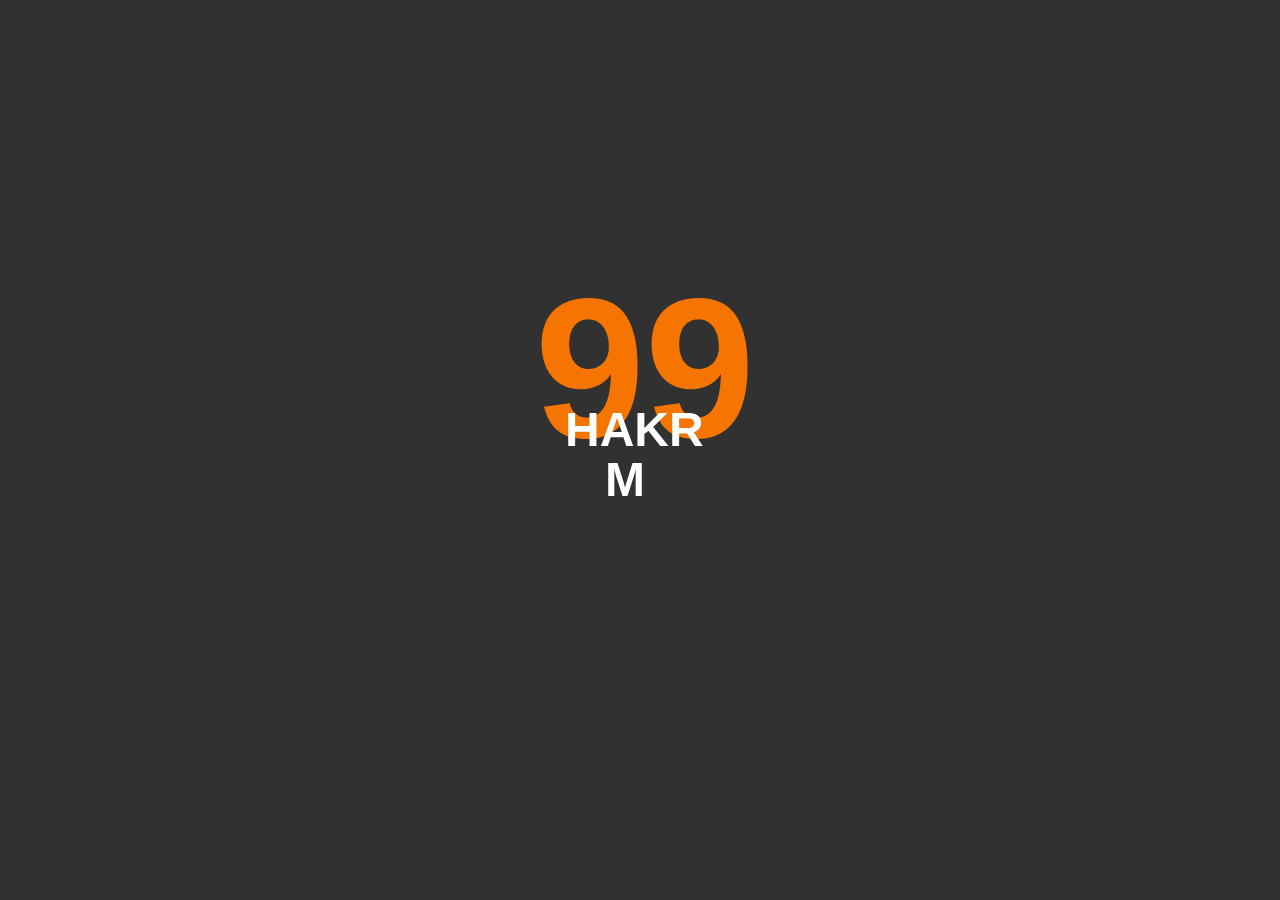
<file: index.html>
<!DOCTYPE HTML>
<html lang="en">
    <head>
        <meta charset="UTF-8">
        
        <title>HAKR-M</title>
        
        <meta name="viewport" content="width=device-width, initial-scale=1.0, minimum-scale=1.0, maximum-scale=1.0, user-scalable=no">
        
        <meta name="robots" content="index, follow"/>
        
        <meta name="keywords" content=""/>
        
        <meta name="description" content=""/>
        
        <link type="text/css" rel="stylesheet" href="css/plugins.css">
        
        <link type="text/css" rel="stylesheet" href="css/style.css">
        
        <link type="text/css" rel="stylesheet" href="css/color.css">
        
        <link rel="shortcut icon" href="images/logomain.png">
    </head>
    <body>
        <div class="loader">
            <div class="loading-text-container "><span class="loading-text">HAKR<strong>&nbsp;&nbsp;&nbsp;M</strong></span> <span class="loader_count">0</span></div>
            <div class="loader-anim"></div>
            <div class="loader-anim2 color-bg"></div>
        </div>
        <div id="main">
            <header class="main-header">
                <a href="index.html" class="ajax logo-holder"><img src="images/LOGOUP.png" alt=""></a>
                <div class="nav-button but-hol">
                    <span  class="ncs"></span>
                    <span class="nos"></span>
                    <span class="nbs"></span>
                    <div class="menu-button-text">Menu</div>
                </div>
                <div class="header-contacts">
                    <ul>
                        <li><span>01. Call </span> <a href="tel:+201128120374">+201128120374</a></li>
                        <li><span>02. Write </span> <a href="mailto:name@gmail.com">hakrm@gmail.com</a></li>
                    </ul>
                    <a href="contacts.html" class="ajax contacts-btn">Get in touch</a>
                </div>
            </header>
            <aside class="left-header">
                <span class="lh_dec color-bg"></span>
                <div class="left-header_social">
                    <ul >
                        <li><a href="#" target="_blank"><i class="fab fa-facebook-f"></i></a></li>
                        <li><a href="#" target="_blank"><i class="fab fa-instagram"></i></a></li>
                        <li><a href="#" target="_blank"><i class="fab fa-twitter"></i></a></li>
                        <li><a href="#" target="_blank"><i class="fab fa-whatsapp"></i></a></li>
                    </ul>
                </div>
            </aside>
            <div class="share-btn showshare color-bg"><span>Share <i class="fal fa-plus"></i></span></div>
            <div class="hc_dec_color">
                <div class="page-subtitle"><span></span></div>
            </div>
            <div id="wrapper">
                <div class="nav-holder">
                    <div class="nav-holder-wrap but-hol">
                        <div class="nav-container fl-wrap">
                            <nav class="nav-inner" id="menu">
                                <ul>
                                    <li><a href="index.html" class="act-link">Home</a></li>
                                    <li><a href="about.html">About</a></li>
                                    <li><a href="contacts.html">Contacts</a></li>
                                    <li><a href="log-in/login.html">log in</a></li>
                                </ul>
                            </nav>
                        </div>
                        <div class="nav-footer"><span>&#169; HAKRM 2020  /  All rights reserved. </span></div>
                        <div class="nav-holder-wrap_line"></div>
                        <div class="nav-holder-wrap_dec"></div>
                    </div>
                </div>
                <div class="nav-overlay"></div>
                <div class="content full-height" data-pagetitle="HAKR-M Website">
                    <div class="fl-wrap full-height hero-conatiner">
                        <div class="hero-wrapper fl-wrap full-height hidden-item">
                            <span class="hc_dec"></span>
                            <div class="hero-slider-wrap home-half-slider fl-wrap full-height">
                                <div class="hero-slider fs-gallery-wrap fl-wrap full-height">
                                    <div class="swiper-container">
                                        <div class="swiper-wrapper">
                                            <div class="swiper-slide">
                                                <div class="half-hero-wrap">
                                                    <div class="hhw_header">Welcome to Our Website</div>
                                                    <h1>HAKR M  - <br><span> Student Management</span> System<br>   form <span>HAKR M Team</span></h1>
                                                    <div class="clearfix"></div>
                                                    <a href="#" class="btn ajax  fl-btn color-bg"><span>About Us</span></a>
                                                </div>
                                            </div>
                                            <div class="swiper-slide">
                                                <div class="half-hero-wrap">
                                                    <div class="hhw_header">Welcome to Our Website</div>
                                                    <h1>HAKR M  - <br><span> Student Management</span> System<br>   form <span>HAKR M Team</span></h1>
                                                    <div class="clearfix"></div>
                                                    <a href="#" class="btn ajax  fl-btn color-bg"><span>About Us</span></a>
                                                </div>
                                            </div>
                                            <div class="swiper-slide">
                                                <div class="half-hero-wrap">
                                                    <div class="hhw_header">Welcome to Our Website</div>
                                                    <h1>HAKR M  - <br><span> Student Management</span> System<br>   form <span>HAKR M Team</span></h1>
                                                    <div class="clearfix"></div>
                                                    <a href="#" class="btn ajax  fl-btn color-bg"><span>About Us</span></a>
                                                </div>
                                            </div>
                                            <div class="swiper-slide">
                                                <div class="half-hero-wrap">
                                                   <div class="hhw_header">Welcome to Our Website</div>
                                                    <h1>HAKR M  - <br><span> Student Management</span> System<br>   form <span>HAKR M Team</span></h1>
                                                    <div class="clearfix"></div>
                                                    <a href="#" class="btn ajax  fl-btn color-bg"><span>About Us</span></a>
                                                </div>
                                            </div>
                                        </div>
                                    </div>
                                </div>
                            </div>
                            <div class="hero-slider-img hero-slider-wrap_halftwo hidden-item">
                                <div class="swiper-container">
                                    <div class="swiper-wrapper" >
                                        <div class="swiper-slide">
                                            <div class="bg"  data-bg="images/Back/1.jpg" data-swiper-parallax="20%"></div>
                                            <div class="overlay"></div>
                                        </div>
                                        <div class="swiper-slide">
                                            <div class="bg"  data-bg="images/Back/2.jpg" data-swiper-parallax="20%"></div>
                                            <div class="overlay"></div>
                                        </div>
                                        <div class="swiper-slide">
                                            <div class="bg"  data-bg="images/Back/3.jpg" data-swiper-parallax="20%"></div>
                                            <div class="overlay"></div>
                                        </div>
                                        <div class="swiper-slide">
                                            <div class="bg"  data-bg="images/Back/4.jpg" data-swiper-parallax="20%"></div>
                                            <div class="overlay"></div>
                                        </div>
                                    </div>
                                </div>
                                <div class="hero-corner-dec"></div>
                                <div class="hero-corner-dec2"></div>
                            </div>
                            <div class="slider-progress-bar">
                                <span>
                                    <svg class="circ" width="50" height="50">
                                        <circle class="circ2" cx="25" cy="25" r="23" stroke="rgba(255,255,255,0.4)" stroke-width="1" fill="none"/>
                                        <circle class="circ1" cx="25" cy="25" r="23" stroke="#fff" stroke-width="2" fill="none"/>
                                    </svg>
                                </span>
                            </div>
                            <div class="clone-counter">
                                <div class="current">01</div>
                            </div>
                            <div class="swiper-counter hs_counter">
                                <div class="current">01</div>
                                <div class="total"></div>
                            </div>
                            <div class="hero-slider_control-wrap">
                                <div class="hsc hsc-prev"><span><i class="fal fa-angle-left"></i></span> </div>
                                <div class="hsc hsc-next"><span><i class="fal fa-angle-right"></i></span></div>
                            </div>
                            <a href="about.html" class="ajax start-btn"><span> Start Explore <i class="fal fa-long-arrow-right"></i></span></a>
                            <div class="play-pause_slider hsc_pp auto_actslider"><i class="fas fa-play"></i></div>
                        </div>
                        <div class="hero-decor-numb"><span>31.2287199  </span><span>-29.9468264 </span> <a href="#" target="_blank" class="hero-decor-numb-tooltip">Based In Alexandria</a></div>
                        <div class="hero-slider-wrap_pagination"></div>
                        <div class="hero-scroll-down-notifer">
                            <div class="scroll-down-wrap ">
                                <div class="mousey">
                                    <div class="scroller"></div>
                                </div>
                            </div>
                            <i class="far fa-angle-down"></i>
                        </div>
                    </div>
                </div>
                <div class="share-wrapper">
                    <div class="close-share-btn"><i class="fal fa-long-arrow-left"></i></div>
                    <div class="share-container fl-wrap  isShare"></div>
                </div>
            </div>
            <div class="element">
                <div class="element-item"></div>
            </div>
        </div>
        <script src="js/jquery.min.js"></script>
        <script src="js/plugins.js"></script>
        <script src="js/scripts.js"></script>
    </body>

</html>
</file>
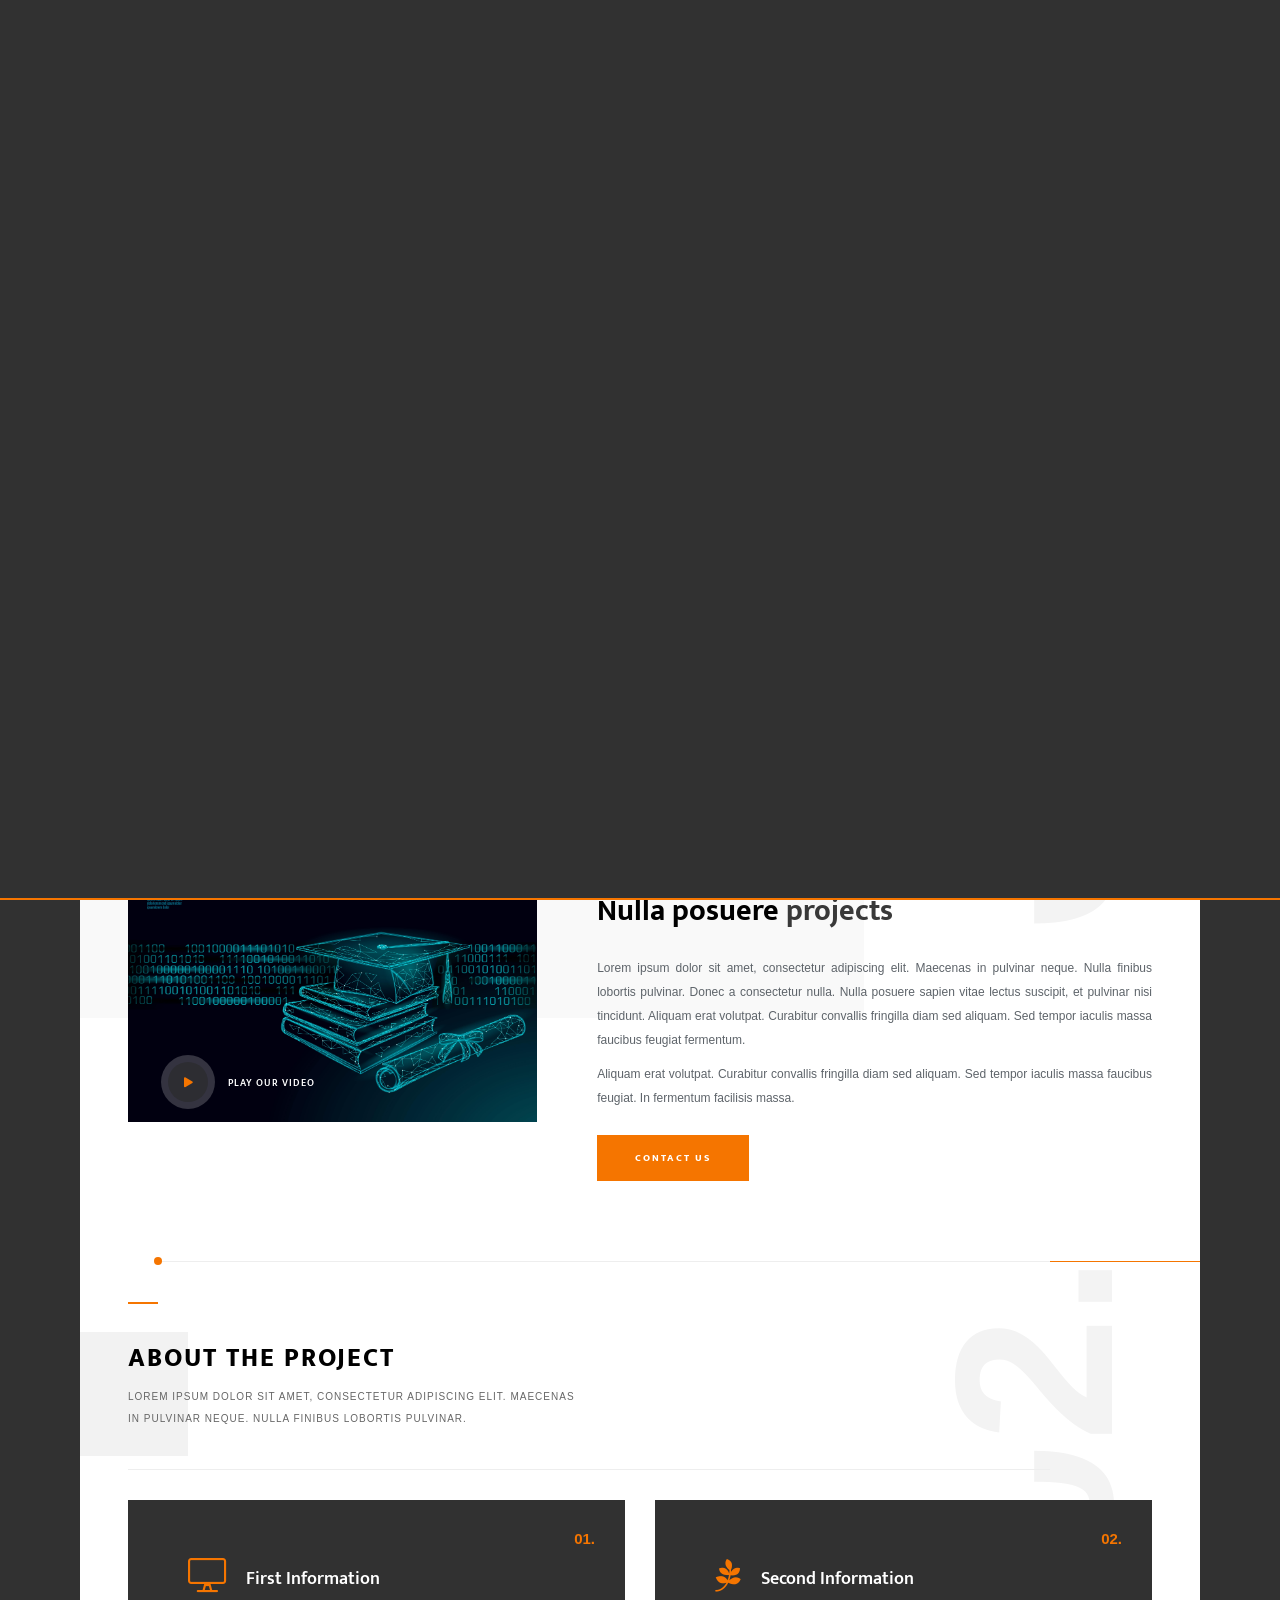
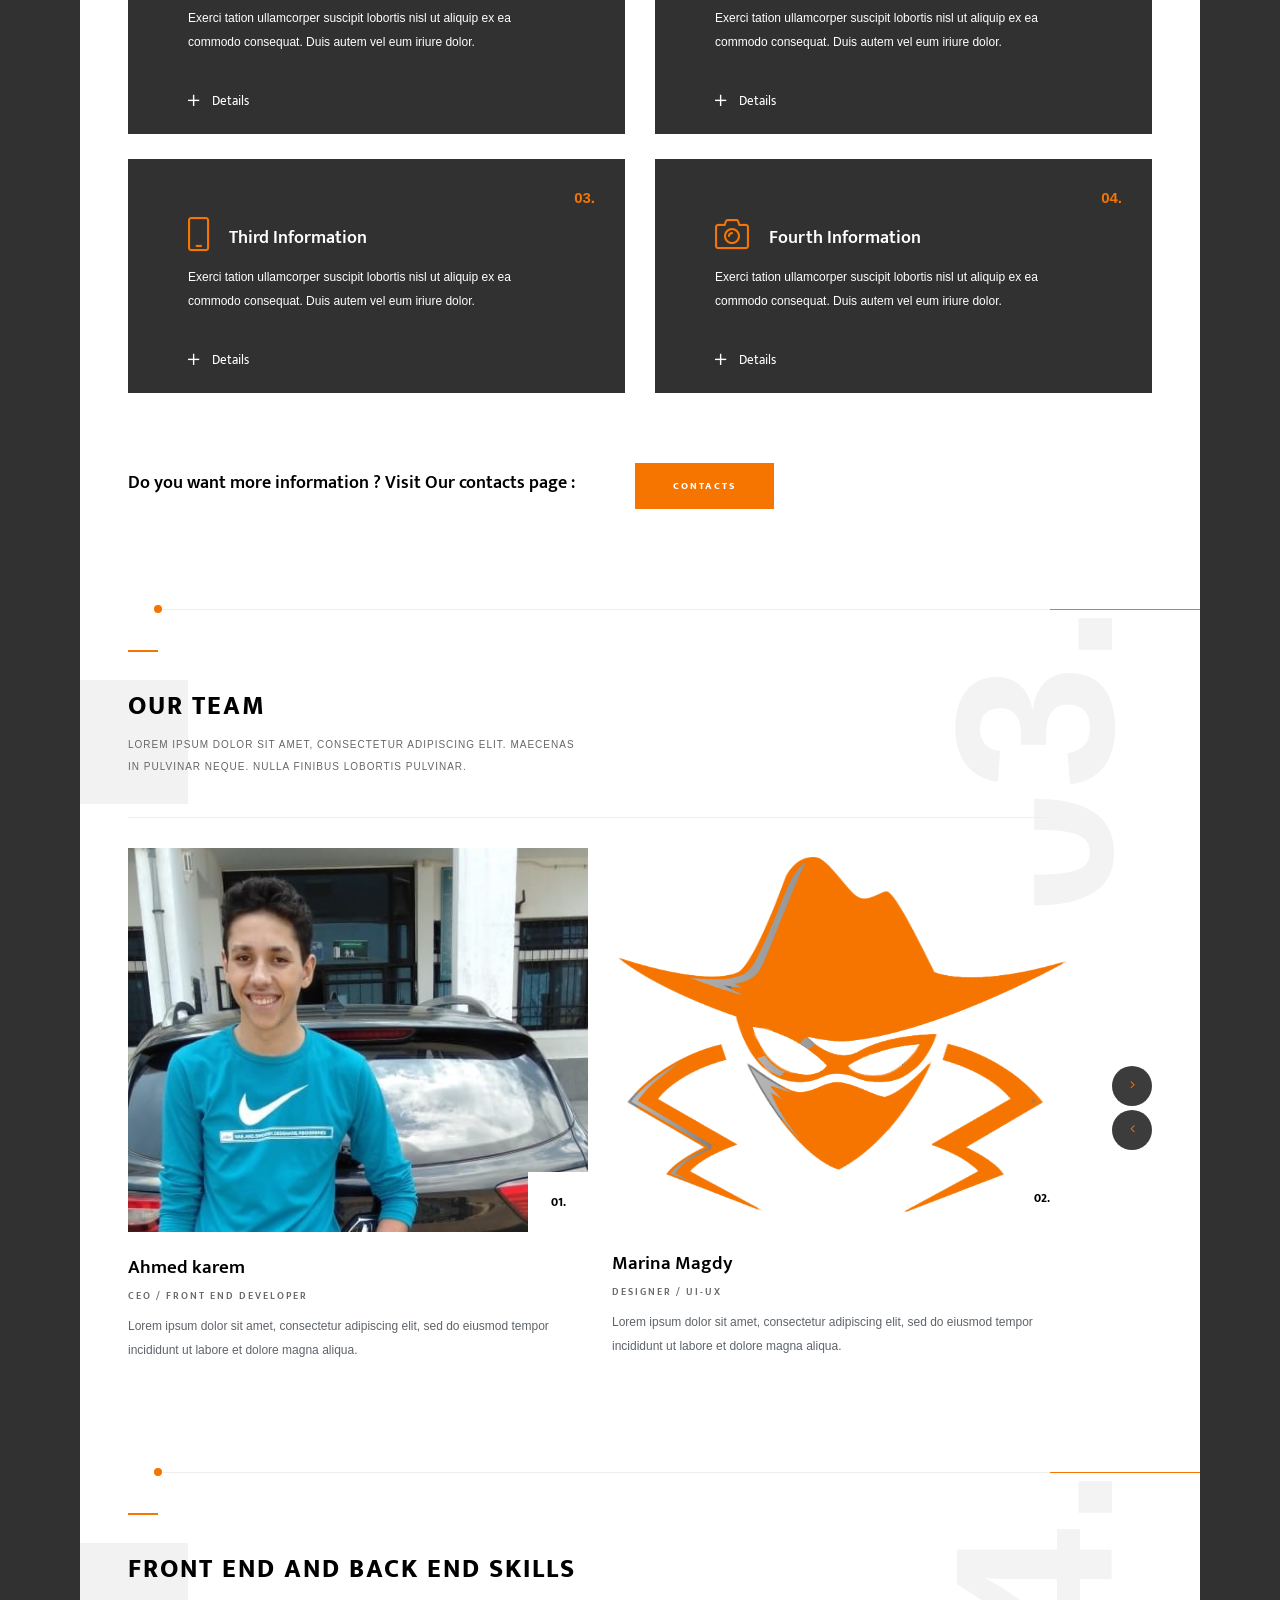
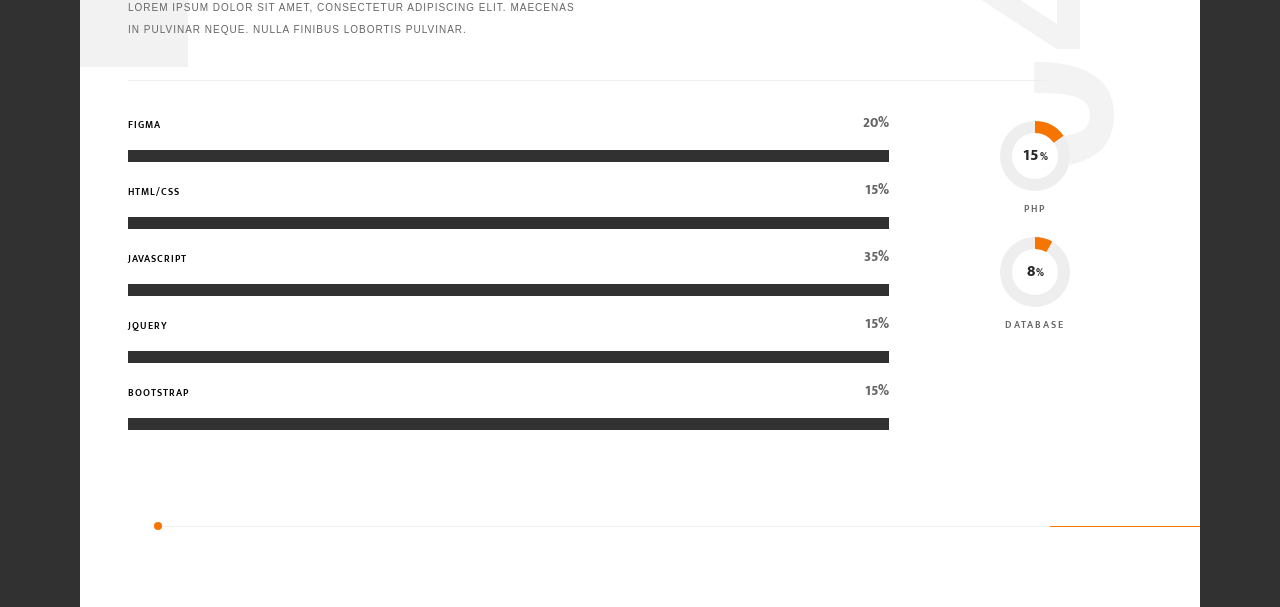
<file: about.html>
<!DOCTYPE HTML>
<html lang="en">
    <head>
        <meta charset="UTF-8">
        
        <title>HAKR-M - About</title>
        
        <meta name="viewport" content="width=device-width, initial-scale=1.0, minimum-scale=1.0, maximum-scale=1.0, user-scalable=no">
        
        <meta name="robots" content="index, follow"/>
        
        <meta name="keywords" content=""/>
        
        <meta name="description" content=""/>
        
        <link type="text/css" rel="stylesheet" href="css/plugins.css">
        
        <link type="text/css" rel="stylesheet" href="css/style.css">
        
        <link type="text/css" rel="stylesheet" href="css/color.css">
        
        <link rel="shortcut icon" href="images/logomain.png">
    </head>
    <body>
        <div class="loader">
            <div class="loading-text-container "><span class="loading-text">HAKR<strong>&nbsp;&nbsp;&nbsp;M</strong></span> <span class="loader_count">0</span></div>
            <div class="loader-anim"></div>
            <div class="loader-anim2 color-bg"></div>
        </div>
        <div id="main">
            <header class="main-header">
                <a href="index.html" class="ajax logo-holder"><img src="images/LOGOUP.png" alt=""></a>
                <div class="nav-button but-hol">
                    <span  class="ncs"></span>
                    <span class="nos"></span>
                    <span class="nbs"></span>
                    <div class="menu-button-text">Menu</div>
                </div>
                <div class="header-contacts">
                    <ul>
                        <li><span>01. Call </span> <a href="tel:+201128120374">+201128120374</a></li>
                        <li><span>02. Write </span> <a href="mailto:name@gmail.com">hakrm@gmail.com</a></li>
                    </ul>
                    <a href="contacts.html" class="ajax contacts-btn">Get in touch</a>
                </div>
            </header>
            <aside class="left-header">
                <span class="lh_dec color-bg"></span>
                <div class="left-header_social">
                    <ul >
                        <li><a href="#" target="_blank"><i class="fab fa-facebook-f"></i></a></li>
                        <li><a href="#" target="_blank"><i class="fab fa-instagram"></i></a></li>
                        <li><a href="#" target="_blank"><i class="fab fa-twitter"></i></a></li>
                        <li><a href="#" target="_blank"><i class="fab fa-whatsapp"></i></a></li>
                    </ul>
                </div>
            </aside>
            <div class="share-btn showshare color-bg"><span>Share <i class="fal fa-plus"></i></span></div>
            <div class="hc_dec_color">
                <div class="page-subtitle"><span></span></div>
            </div>
            <div id="wrapper">
                <div class="nav-holder">
                    <div class="nav-holder-wrap but-hol">
                        <div class="nav-container fl-wrap">
                            <nav class="nav-inner" id="menu">
                                <ul>
                                    <li><a href="index.html">Home</a></li>
                                    <li><a href="about.html" class="act-link">About</a></li>
                                    <li><a href="contacts.html">Contacts</a></li>
                                    <li><a href="log-in/login.html">log in</a></li>
                                </ul>
                            </nav>
                        </div>
                        <div class="nav-footer"><span>&#169; HAKRM 2020  /  All rights reserved. </span></div>
                        <div class="nav-holder-wrap_line"></div>
                        <div class="nav-holder-wrap_dec"></div>
                    </div>
                </div>
                <div class="nav-overlay"></div> 
                <div class="content"  data-pagetitle="about HAKR-M">
                    <div class="page-scroll-nav">
                        <nav class="scroll-init page-scroll-nav_wrap">
                            <ul class="no-list-style init_hidden_filter">
                                <li><a class="scroll-link fbgs act-sec" href="#sec1" data-bgtext="01"><span>About</span></a></li>
                                <li><a class="scroll-link fbgs" href="#sec2" data-bgtext="02"><span>Project</span></a></li>
                                <li><a class="scroll-link fbgs" href="#sec3" data-bgtext="03"><span>Team</span></a></li>
                                <li><a class="scroll-link fbgs" href="#sec4" data-bgtext="04"><span>Skills</span></a></li>
                            </ul>
                            <div class="psn_button act-filter"><i class="fal fa-sort"></i> FIlter </div>
                        </nav>
                    </div>                
                    <div class="hero-section-dec color-bg">
                        <div class="progress-indicator">
                            <svg xmlns="http://www.w3.org/2000/svg"
                                viewBox="-1 -1 34 34">
                                <circle cx="16" cy="16" r="15.9155" class="progress-bar__background" />
                                <circle cx="16" cy="16" r="15.9155" class="progress-bar__progress js-progress-bar" />
                            </svg>
                        </div>
                    </div>
                    <div class="fixed-column-wrap">
                        <div class="pr-bg"></div>
                        <div class="fixed-column-wrap-content">
                            <div class="slideshow-container">
                                <div class="slideshow-container_wrap fl-wrap full-height">
                                    <div class="swiper-container">
                                        <div class="swiper-wrapper">
                                            <div class="swiper-slide">
                                                <div class="ms-item_fs fl-wrap">
                                                    <div class="bg par-elem"  data-bg="images/Back/1.jpg"  ></div>
                                                </div>
                                            </div>
                                            <div class="swiper-slide ">
                                                <div class="ms-item_fs fl-wrap">
                                                    <div class="bg par-elem"  data-bg="images/Back/2.jpg"></div>
                                                </div>
                                            </div>
                                            <div class="swiper-slide">
                                                <div class="ms-item_fs fl-wrap">
                                                    <div class="bg par-elem"  data-bg="images/Back/3.jpg"></div>
                                                </div>
                                            </div>
                                        </div>
                                    </div>
                                </div>
                            </div>
                            <div class="overlay"></div>
                            <div class="progress-bar-wrap bot-element">
                                <div class="progress-bar"></div>
                            </div>
                            <div class="fixed-column-wrap_title first-tile_load">
                                <h2>About<br> HAKR-M</h2>
                                <p>Lorem ipsum dolor sit amet, consectetur adipiscing elit. Maecenas in pulvinar neque. Nulla finibus lobortis pulvinar.</p>
                            </div>
                            <div class="fixed-column-dec"></div>
                            <div class="scroll-notifer">Scroll Down  </div>
                            <div class="section-counter">
                                <div class="sc_current"><span>01</span></div>
                                <div class="sc_total"></div>
                            </div>
                            <div class="fcwc-pagination fcwc-wrap"></div>
                        </div>                                   
                    </div>
                    <div class="column-wrap">
                        <div class="column-wrap-container fl-wrap">
                            <div class="col-wc_dec"></div>
                            <section class="scroll_sec" id="sec1">
                                <div class="container">
                                    <div class="section-title">
                                        <h3>Some   Words About HAKR-M  </h3>
                                        <p>Lorem ipsum dolor sit amet, consectetur adipiscing elit. Maecenas in pulvinar neque. Nulla finibus lobortis pulvinar.  </p>
                                    </div>
                                    <div class="row">
                                        <div class="col-sm-5">
                                            <div class="dec-img   fl-wrap">
                                                <img src="images/Back/1.jpg" class="respimg" alt="">
                                                <a class="video_link image-popup" href="https://youtu.be/vxvva4Rbt2M"><i class="fas fa-play"></i><span>Play Our video</span></a>
                                            </div>
                                        </div>
                                        <div class="col-sm-7">
                                            <div class="main-about fl-wrap">
                                                <h2>Lorem ipsum dolor sit amet, consectetur <br><span> Nulla posuere</span>  projects</h2>
                                                <p>Lorem ipsum dolor sit amet, consectetur adipiscing elit. Maecenas in pulvinar neque. Nulla finibus lobortis pulvinar. Donec a consectetur nulla. Nulla posuere sapien vitae lectus suscipit, et pulvinar nisi tincidunt. Aliquam erat volutpat. Curabitur convallis fringilla diam sed aliquam. Sed tempor iaculis massa faucibus feugiat fermentum.</p>
                                                <p> Aliquam erat volutpat. Curabitur convallis fringilla diam sed aliquam. Sed tempor iaculis massa faucibus feugiat. In fermentum facilisis massa.</p>
                                                <a href="contacts.html" class="btn ajax  color-bg  fl-btn"><span>Contact Us</span></a>
                                            </div>
                                        </div>
                                    </div>
                                </div>
                                <div class="section-number"> <span>0</span>1. </div>
                            </section>
                            <div class="section-separator fl-wrap"><span></span></div>
                            <section class="scroll_sec" id="sec2">
                                <div class="container">
                                    <div class="section-title">
                                        <h3>About The Project</h3>
                                        <p>Lorem ipsum dolor sit amet, consectetur adipiscing elit. Maecenas in pulvinar neque. Nulla finibus lobortis pulvinar.  </p>
                                    </div>
                                    <div class="process-wrap fl-wrap">
                                        <div class="row">
                                            <div class=" col-sm-6">
                                                <div class="process-details">
                                                    <span class="pd-icon">
                                                    <i class="fal fa-desktop"></i>
                                                    </span>
                                                    <h4>First Information</h4>
                                                    <div class="clearfix"></div>
                                                    <p>Exerci tation ullamcorper suscipit lobortis nisl ut aliquip ex ea commodo consequat. Duis autem vel eum iriure dolor.</p>
                                                    <span class="process-numder">01.</span>
                                                    <div class="show-phdc"><i class="fal fa-plus"></i> <span>Details</span></div>
                                                    <div class="proces-details-content">
                                                        <div class="close-hidden_pdc"><i class="fal fa-times"></i></div>
                                                        <div class="proces-details-content-wrap">
                                                            <ul class="pdcw_list fl-wrap">
                                                                <li>Home</li>
                                                                <li>About</li>
                                                                <li>First Information</li>
                                                            </ul>
                                                            <p>Cras mattis iudicium purus sit amet fermentum at nos hinc posthac, sitientis piros afros. Lorem ipsum dolor sit amet, consectetur adipisici elit, petierunt uti sibi concilium totius Galliae in diem sed eius mod tempor incidunt ut labore et dolore magna aliqua. Pellentesque habitant morbi tristique senectus et netus piros labore et dolore magna.</p>
                                                        </div>
                                                    </div>
                                                </div>
                                            </div>
                                            <div class=" col-sm-6">
                                                <div class="process-details">
                                                    <span class="pd-icon">
                                                    <i class="fab fa-pagelines"></i>
                                                    </span>
                                                    <h4>Second Information</h4>
                                                    <div class="clearfix"></div>
                                                    <p>Exerci tation ullamcorper suscipit lobortis nisl ut aliquip ex ea commodo consequat. Duis autem vel eum iriure dolor.</p>
                                                    <span class="process-numder">02.</span>
                                                    <div class="show-phdc"><i class="fal fa-plus"></i> <span>Details</span></div>
                                                    <div class="proces-details-content">
                                                        <div class="close-hidden_pdc"><i class="fal fa-times"></i></div>
                                                        <div class="proces-details-content-wrap">
                                                            <ul class="pdcw_list fl-wrap">
                                                                <li>Home</li>
                                                                <li>About</li>
                                                                <li>Second Information</li>
                                                            </ul>
                                                            <p>Cras mattis iudicium purus sit amet fermentum at nos hinc posthac, sitientis piros afros. Lorem ipsum dolor sit amet, consectetur adipisici elit, petierunt uti sibi concilium totius Galliae in diem sed eius mod tempor incidunt ut labore et dolore magna aliqua. Pellentesque habitant morbi tristique senectus et netus piros labore et dolore magna.</p>
                                                        </div>
                                                    </div>
                                                </div>
                                            </div>
                                            <div class=" col-sm-6">
                                                <div class="process-details">
                                                    <span class="pd-icon">
                                                    <i class="fal fa-mobile-android"></i>
                                                    </span>
                                                    <h4>Third Information</h4>
                                                    <div class="clearfix"></div>
                                                    <p>Exerci tation ullamcorper suscipit lobortis nisl ut aliquip ex ea commodo consequat. Duis autem vel eum iriure dolor.</p>
                                                    <span class="process-numder">03.</span>
                                                    <div class="show-phdc"><i class="fal fa-plus"></i> <span>Details</span></div>
                                                    <div class="proces-details-content">
                                                        <div class="close-hidden_pdc"><i class="fal fa-times"></i></div>
                                                        <div class="proces-details-content-wrap">
                                                            <ul class="pdcw_list fl-wrap">
                                                                <li>Home</li>
                                                                <li>About</li>
                                                                <li>Third Information</li>
                                                            </ul>
                                                            <p>Cras mattis iudicium purus sit amet fermentum at nos hinc posthac, sitientis piros afros. Lorem ipsum dolor sit amet, consectetur adipisici elit, petierunt uti sibi concilium totius Galliae in diem sed eius mod tempor incidunt ut labore et dolore magna aliqua. Pellentesque habitant morbi tristique senectus et netus piros labore et dolore magna.</p>
                                                        </div>
                                                    </div>
                                                </div>
                                            </div>
                                            <div class=" col-sm-6">
                                                <div class="process-details">
                                                    <span class="pd-icon">
                                                    <i class="fal fa-camera-alt"></i>
                                                    </span>
                                                    <h4>Fourth Information</h4>
                                                    <div class="clearfix"></div>
                                                    <p>Exerci tation ullamcorper suscipit lobortis nisl ut aliquip ex ea commodo consequat. Duis autem vel eum iriure dolor.</p>
                                                    <span class="process-numder">04.</span>
                                                    <div class="show-phdc"><i class="fal fa-plus"></i> <span>Details</span></div>
                                                    <div class="proces-details-content">
                                                        <div class="close-hidden_pdc"><i class="fal fa-times"></i></div>
                                                        <div class="proces-details-content-wrap">
                                                            <ul class="pdcw_list fl-wrap">
                                                                <li>Home</li>
                                                                <li>About</li>
                                                                <li>Fourth Information</li>
                                                            </ul>
                                                            <p>Cras mattis iudicium purus sit amet fermentum at nos hinc posthac, sitientis piros afros. Lorem ipsum dolor sit amet, consectetur adipisici elit, petierunt uti sibi concilium totius Galliae in diem sed eius mod tempor incidunt ut labore et dolore magna aliqua. Pellentesque habitant morbi tristique senectus et netus piros labore et dolore magna.</p>
                                                        </div>
                                                    </div>
                                                </div>
                                            </div>
                                        </div>
                                    </div>                                      
                                    <div class="srv-link-text fl-wrap">
                                        <h4>Do you want more information ? Visit Our contacts page :  </h4>
                                        <a href="contacts.html" class="btn ajax color-bg  fl-btn"><span>Contacts</span></a>
                                    </div>
                                </div>
                                <div class="section-number"> <span>0</span>2. </div>
                            </section>
                            <div class="section-separator fl-wrap"><span></span></div>
                            <section class="scroll_sec" id="sec3">
                                <div class="container">
                                    <div class="section-title">
                                        <h3>Our Team</h3>
                                        <p>Lorem ipsum dolor sit amet, consectetur adipiscing elit. Maecenas in pulvinar neque. Nulla finibus lobortis pulvinar.  </p>
                                    </div>
                                    <div class="grid-carousel-wrap fl-wrap">
                                        <div class="grid-carousel fl-wrap">
                                            <div class="swiper-container">
                                                <div class="swiper-wrapper">
                                                    <div class="swiper-slide">
                                                        <div class="team-box">
                                                            <div class="team-photo">
                                                                <div class="overlay"></div>
                                                                <img src="images/team/karem.jpeg" alt="" class="respimg"> 	
                                                                <a href="#" class="team-contact_btn color-bg"><i class="fal fa-envelope"></i></a>
                                                                <div class="team-info-num">01.</div>
                                                                <ul class="team-social">
                                                                    <li><a href="#" target="_blank"><i class="fab fa-facebook-f"></i></a></li>
                                                                    <li><a href="#" target="_blank"><i class="fab fa-instagram"></i></a></li>
                                                                    <li><a href="#" target="_blank"><i class="fab fa-twitter"></i></a></li>
                                                                </ul>
                                                            </div>
                                                            <div class="team-info">
                                                                <h3>Ahmed karem</h3>
                                                                <h4>CEO / Front End Developer</h4>
                                                                <p>Lorem ipsum dolor sit amet, consectetur adipiscing elit, sed do eiusmod tempor incididunt ut labore et dolore magna aliqua.  </p>
                                                            </div>
                                                        </div>
                                                    </div>
                                                    <div class="swiper-slide">
                                                        <div class="team-box">
                                                            <div class="team-photo">
                                                                <div class="overlay"></div>
                                                                <img style="height: 380px;" src="images/team/logomain.png" alt="" class="respimg"> 
                                                                <a href="#" class="team-contact_btn color-bg"><i class="fal fa-envelope"></i></a>
                                                                <div class="team-info-num">02.</div>
                                                                <ul class="team-social">
                                                                    <li><a href="#" target="_blank"><i class="fab fa-facebook-f"></i></a></li>
                                                                    <li><a href="#" target="_blank"><i class="fab fa-instagram"></i></a></li>
                                                                    <li><a href="#" target="_blank"><i class="fab fa-twitter"></i></a></li>
                                                                </ul>
                                                            </div>
                                                            <div class="team-info">
                                                                <h3>Marina Magdy</h3>
                                                                <h4>Designer / UI-Ux</h4>
                                                                <p>Lorem ipsum dolor sit amet, consectetur adipiscing elit, sed do eiusmod tempor incididunt ut labore et dolore magna aliqua.  </p>
                                                            </div>
                                                        </div>
                                                    </div>
                                                    <div class="swiper-slide">
                                                        <div class="team-box">
                                                            <div class="team-photo">
                                                                <div class="overlay"></div>
                                                                <img style="height: 380px;" src="images/team/amr.jpeg" alt="" class="respimg"> 	
                                                                <a href="#" class="team-contact_btn color-bg"><i class="fal fa-envelope"></i></a>
                                                                <div class="team-info-num">03.</div>
                                                                <ul class="team-social">
                                                                    <li><a href="#" target="_blank"><i class="fab fa-facebook-f"></i></a></li>
                                                                    <li><a href="#" target="_blank"><i class="fab fa-instagram"></i></a></li>
                                                                    <li><a href="#" target="_blank"><i class="fab fa-twitter"></i></a></li>
                                                                </ul>
                                                            </div>
                                                            <div class="team-info">
                                                                <h3>Amr ElMeslmany</h3>
                                                                <h4>Developer / Front End Developer</h4>
                                                                <p>Lorem ipsum dolor sit amet, consectetur adipiscing elit, sed do eiusmod tempor incididunt ut labore et dolore magna aliqua.  </p>
                                                            </div>
                                                        </div>
                                                    </div>
                                                    <div class="swiper-slide">
                                                        <div class="team-box">
                                                            <div class="team-photo">
                                                                <div class="overlay"></div>
                                                                <img src="images/team/eid.jpeg" alt="" class="respimg"> 	
                                                                <a href="#" class="team-contact_btn color-bg"><i class="fal fa-envelope"></i></a>
                                                                <div class="team-info-num">03.</div>
                                                                <ul class="team-social">
                                                                    <li><a href="#" target="_blank"><i class="fab fa-facebook-f"></i></a></li>
                                                                    <li><a href="#" target="_blank"><i class="fab fa-instagram"></i></a></li>
                                                                    <li><a href="#" target="_blank"><i class="fab fa-twitter"></i></a></li>
                                                                </ul>
                                                            </div>
                                                            <div class="team-info">
                                                                <h3>Ahmed Eid</h3>
                                                                <h4>Developer / Back End Developer</h4>
                                                                <p>Lorem ipsum dolor sit amet, consectetur adipiscing elit, sed do eiusmod tempor incididunt ut labore et dolore magna aliqua.  </p>
                                                            </div>
                                                        </div>
                                                    </div>
                                                    <div class="swiper-slide">
                                                        <div class="team-box">
                                                            <div class="team-photo">
                                                                <div class="overlay"></div>
                                                                <img style="height: 380px;" src="images/team/logomain.png" alt="" class="respimg"> 	
                                                                <a href="#" class="team-contact_btn color-bg"><i class="fal fa-envelope"></i></a>
                                                                <div class="team-info-num">03.</div>
                                                                <ul class="team-social">
                                                                    <li><a href="#" target="_blank"><i class="fab fa-facebook-f"></i></a></li>
                                                                    <li><a href="#" target="_blank"><i class="fab fa-instagram"></i></a></li>
                                                                    <li><a href="#" target="_blank"><i class="fab fa-twitter"></i></a></li>
                                                                </ul>
                                                            </div>
                                                            <div class="team-info">
                                                                <h3>Mohamed Henidy</h3>
                                                                <h4>Developer / Front End Developer</h4>
                                                                <p>Lorem ipsum dolor sit amet, consectetur adipiscing elit, sed do eiusmod tempor incididunt ut labore et dolore magna aliqua.  </p>
                                                            </div>
                                                        </div>
                                                    </div>  
                                                </div>
                                            </div>
                                        </div>
                                        <div class="gc-slider-cont-wrap">
                                            <div class="gc-slider-cont gc-slider-cont-next"><i class="fal fa-angle-right"></i></div>
                                            <div class="gc-slider-cont gc-slider-cont-prev"><i class="fal fa-angle-left"></i></div>
                                        </div>
                                    </div>
                                </div>
                                <div class="section-number"> <span>0</span>3. </div>
                            </section> 
                            <div class="section-separator fl-wrap"><span></span></div>                    
                            <section class="scroll_sec" id="sec4">
                                <div class="container">
                                    <div class="section-title">
                                        <h3>Front End  and  Back End  Skills</h3>
                                        <p>Lorem ipsum dolor sit amet, consectetur adipiscing elit. Maecenas in pulvinar neque. Nulla finibus lobortis pulvinar.  </p>
                                    </div>
                                    <div class="row">
                                        <div class="col-md-9">
                                            <div class="skillbar-box animaper">
                                                <div class="pr-bg pr-bg-white"></div>
                                                <div class="custom-skillbar-title"><span>Figma</span></div>
                                                <div class="skill-bar-percent">20%</div>
                                                <div class="skillbar-bg" data-percent="20%">
                                                    <div class="custom-skillbar"></div>
                                                </div>
                                                <div class="custom-skillbar-title"><span>HTML/Css</span></div>
                                                <div class="skill-bar-percent">15%</div>
                                                <div class="skillbar-bg" data-percent="15%">
                                                    <div class="custom-skillbar"></div>
                                                </div>
                                                <div class="custom-skillbar-title"><span>JavaScript</span></div>
                                                <div class="skill-bar-percent">35%</div>
                                                <div class="skillbar-bg" data-percent="35%">
                                                    <div class="custom-skillbar"></div>
                                                </div>
                                                <div class="custom-skillbar-title"><span>Jquery</span></div>
                                                <div class="skill-bar-percent">15%</div>
                                                <div class="skillbar-bg" data-percent="15%">
                                                    <div class="custom-skillbar"></div>
                                                </div>
                                                <div class="custom-skillbar-title"><span>Bootstrap</span></div>
                                                <div class="skill-bar-percent">15%</div>
                                                <div class="skillbar-bg" data-percent="15%">
                                                    <div class="custom-skillbar"></div>
                                                </div>
                                            </div>
                                        </div>
                                        <div class="col-md-3">
                                            <div class="piechart-holder animaper" data-skcolor="#F57500">
                                                <div class="piechart">
                                                    <span class="chart" data-percent="65">
                                                    <span class="percent"></span>
                                                    </span>
                                                    <div class="clearfix"></div>
                                                    <h4>PHP</h4>
                                                </div>
                                                <div class="piechart">
                                                    <span class="chart" data-percent="35">
                                                    <span class="percent"></span>
                                                    </span>
                                                    <div class="clearfix"></div>
                                                    <h4>Database</h4>
                                                </div>                                              
                                            </div>
                                        </div>
                                    </div>
                                </div>
                                <div class="section-number"> <span>0</span>4. </div>
                            </section>
                            <div class="section-separator fl-wrap"><span></span></div>                 
                        </div>         
                    </div> 
                    <div class="to-top-btn to-top"><i class="fal fa-long-arrow-up"></i></div>
                </div>
                <div class="hero-scroll-down-notifer">
                    <div class="scroll-down-wrap ">
                        <div class="mousey">
                            <div class="scroller"></div>
                        </div>
                    </div>
                    <i class="far fa-angle-down"></i>
                </div>
                <div class="share-wrapper">
                    <div class="close-share-btn"><i class="fal fa-long-arrow-left"></i></div>
                    <div class="share-container fl-wrap  isShare"></div>
                </div>					
            </div>
            <div class="element">
                <div class="element-item"></div>
            </div>
        </div>
        <script   src="js/jquery.min.js"></script>
        <script   src="js/plugins.js"></script>
        <script   src="js/scripts.js"></script>
    </body>
</html>
</file>
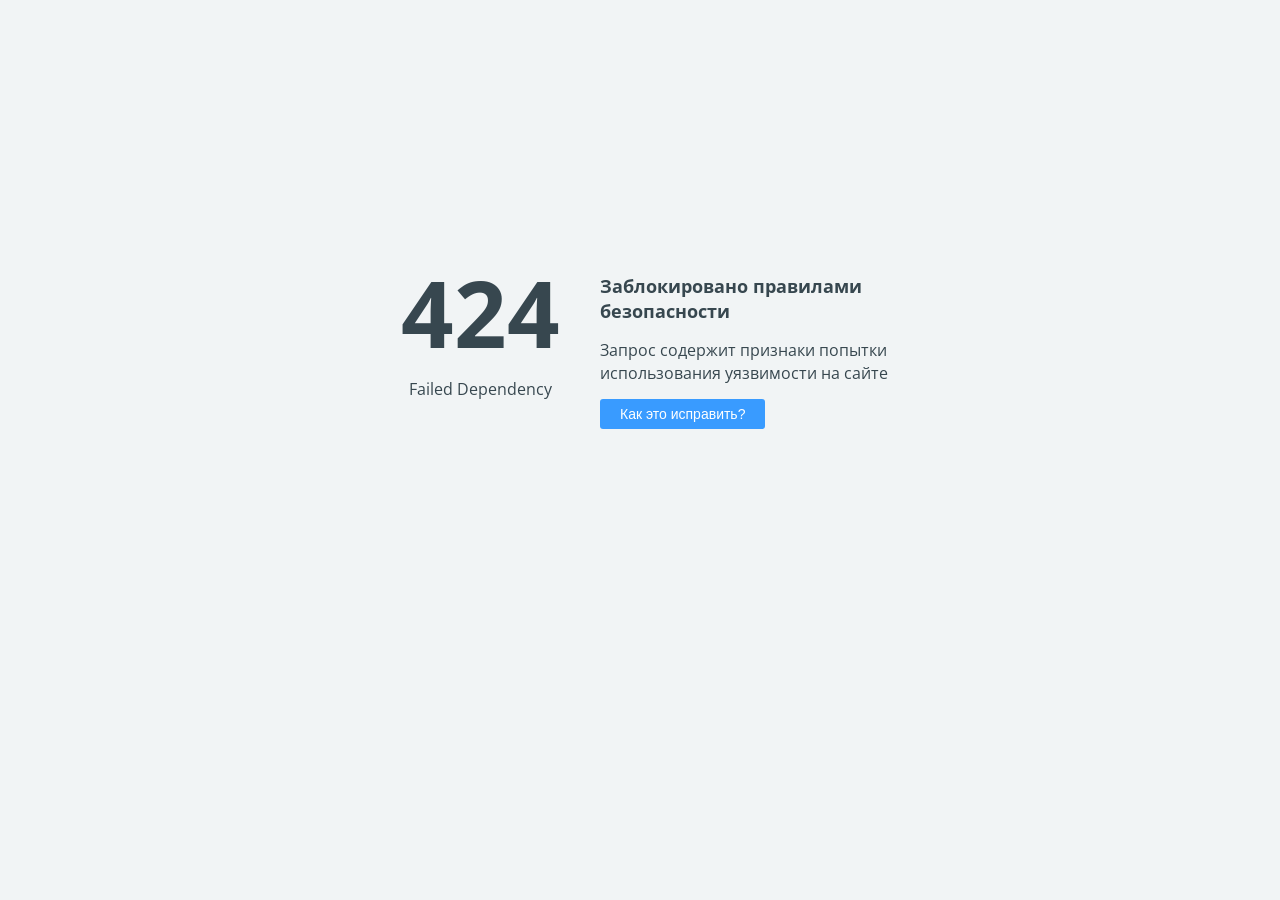
<file: images/loading.html>
<!doctype html>
<html>
<head>
    <title>424 Failed Dependency</title>
    <meta charset="UTF-8">
    <meta name="viewport" content="width=device-width">
    <link href='https://fonts.googleapis.com/css?family=Open+Sans:400,700&subset=latin,cyrillic' rel='stylesheet' type='text/css'>
    <style>
        body {
            background-color: #f1f4f5;
            color: #37474f;
            line-height: 1.4;
            font-family: 'Open Sans', sans-serif;
            margin: 0;
            padding: 0;
            }
        .error_code {
            display: block;
            font-size: 92px;
            font-weight: 700;
            margin-top: -25px;
            }
        .error_brief {
            display: block;
            font-size: 18px;
            font-weight: 700;
            margin-bottom: 15px;
            }
        .help_button, .fix_button {
            background-color: #399bff;
            color: #fff;
            margin-top: 15px;
            font-size: 14px;
            padding: 7px 20px 7px 20px;
            border: none;
            border-radius: 3px;
            vertical-align: middle;
            cursor: pointer;
            }
        .fix_button {
            background-color: #38ad41;
            }
        #fix_details {
            margin-top: 40px;
            visibility: hidden;
            opacity: 0;
            transition: visibility 0.3s, opacity 0.3s linear;
            }
    </style>

    <script language="JavaScript">
        function toggleHelp() {
            var e = document.getElementById("fix_details");
            if (e.style.visibility == 'visible') {
                e.style.visibility = 'hidden';
                e.style.opacity = 0;
            } else {
                e.style.visibility = 'visible';
                e.style.opacity = 1;
            }
        }
    </script>
</head>
<body>

<div style="display: table; position: absolute; height: 100%; width: 100%;">
    <div style="display: table-cell; vertical-align: middle; padding: 0 40px;">
        <div style="margin-left: auto; margin-right: auto; width: 520px;">
            <div style="float:left; width:200px; text-align: center; padding-right: 20px;">
                <span class="error_code">424</span>
                <span class="error_description">Failed Dependency</span>
            </div>
            <div style="float:left; width:300px;">
                <span class="error_brief">Заблокировано правилами безопасности</span>
                <span class="error_detail">Запрос содержит признаки попытки использования уязвимости на сайте</span>
                <br>
                <input type="button" value="Как это исправить?" class="help_button" onclick="toggleHelp()">
            </div>
            <div style="clear:both"></div>
            <div id="fix_details">
                Если Вы администратор сайта, самый быстрый способ исправить эту ошибку &mdash; воспользоваться
                Технической проверкой сайта в панели управления хостингом.
                
                <br>
                <input type="button" value="Техническая проверка сайта" class="fix_button" onclick="location.href = 'https://adm.tools/troubleshooting/?host=zonar.kwst.net&error=424&request=X3s2vk-NabmpRYYv21WSGgAAAWo&time=2020-10-05%2018:07:42'">
                <br><br>
                <a href="https://www.ukraine.com.ua/faq/error-424.html">Подробнее о возможных причинах ошибки...</a>
            </div>
        </div>
    </div>
</div>

</body>
</html>
</file>
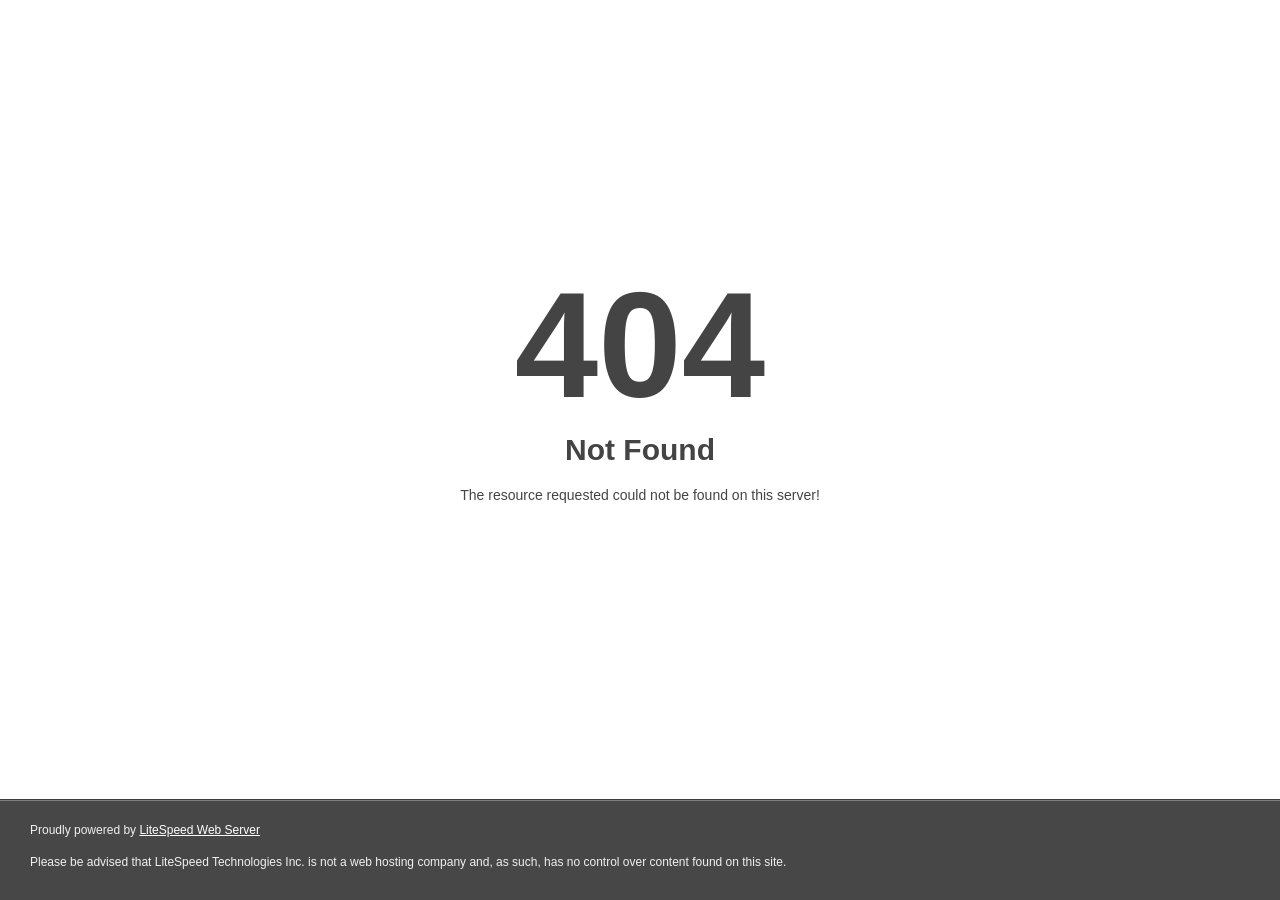
<file: log-in/webfonts/fa-brands-400.html>
<!DOCTYPE html>
<html style="height:100%">
<head>
<meta name="viewport" content="width=device-width, initial-scale=1, shrink-to-fit=no" >
<title> 404 Not Found
</title></head>
<body style="color: #444; margin:0;font: normal 14px/20px Arial, Helvetica, sans-serif; height:100%; background-color: #fff;">
<div style="height:auto; min-height:100%; ">     <div style="text-align: center; width:800px; margin-left: -400px; position:absolute; top: 30%; left:50%;">
        <h1 style="margin:0; font-size:150px; line-height:150px; font-weight:bold;">404</h1>
<h2 style="margin-top:20px;font-size: 30px;">Not Found
</h2>
<p>The resource requested could not be found on this server!</p>
</div></div><div style="color:#f0f0f0; font-size:12px;margin:auto;padding:0px 30px 0px 30px;position:relative;clear:both;height:100px;margin-top:-101px;background-color:#474747;border-top: 1px solid rgba(0,0,0,0.15);box-shadow: 0 1px 0 rgba(255, 255, 255, 0.3) inset;">
<br>Proudly powered by  <a style="color:#fff;" href="http://www.litespeedtech.com/error-page">LiteSpeed Web Server</a><p>Please be advised that LiteSpeed Technologies Inc. is not a web hosting company and, as such, has no control over content found on this site.</p></div></body></html>
</file>
<file: css/plugins.css>
@charset "utf-8";

html,body,div,span,applet,object,iframe,h1,h2,h3,h4,h5,h6,p,blockquote,pre,a,abbr,acronym,address,big,cite,code,del,dfn,em,font,img,ins,kbd,q,s,samp,small,strike,strong,sub,sup,tt,var,dl,dt,dd,ol,ul,li,fieldset,form,label,legend,table,caption,tbody,tfoot,thead,tr,th,td{border:none;outline:0;font-weight:inherit;font-style:inherit;font-size:100%;font-family:inherit;vertical-align:baseline;text-decoration:none;margin:0;padding:0;}
table{border-collapse:separate;border-spacing:0}
blockquote:before,blockquote:after,q:before,q:after{content:""}
*{margin:0;padding:0;-webkit-box-sizing: border-box;-moz-box-sizing: border-box;box-sizing: border-box;}
article, aside, details, figcaption, figure, footer, header, hgroup, menu, nav, section {display: block; }								  
ol, ul { list-style: none;}
blockquote, q { quotes: none;}
:focus { outline: 0;}
table { border-collapse: collapse; border-spacing: 0;}
img { border: 0; -ms-interpolation-mode: bicubic; vertical-align: middle; }
a{text-decoration:none; position:relative; color:#000;}
audio,video,canvas {max-width: 100%;}
/*!  Bootstrap Grid  */
 @media (min-width:768px){.container{width:750px}}@media (min-width:992px){.container{width:970px}}@media (min-width:1064px){.container{width:1170px}}.container-fluid{margin-right:auto;margin-left:auto;padding-left:15px;padding-right:15px}.row{margin-left:-15px;margin-right:-15px}.col-xs-1, .col-sm-1, .col-md-1, .col-lg-1, .col-xs-2, .col-sm-2, .col-md-2, .col-lg-2, .col-xs-3, .col-sm-3, .col-md-3, .col-lg-3, .col-xs-4, .col-sm-4, .col-md-4, .col-lg-4, .col-xs-5, .col-sm-5, .col-md-5, .col-lg-5, .col-xs-6, .col-sm-6, .col-md-6, .col-lg-6, .col-xs-7, .col-sm-7, .col-md-7, .col-lg-7, .col-xs-8, .col-sm-8, .col-md-8, .col-lg-8, .col-xs-9, .col-sm-9, .col-md-9, .col-lg-9, .col-xs-10, .col-sm-10, .col-md-10, .col-lg-10, .col-xs-11, .col-sm-11, .col-md-11, .col-lg-11, .col-xs-12, .col-sm-12, .col-md-12, .col-lg-12{position:relative;min-height:1px;padding-left:15px;padding-right:15px}.col-xs-1, .col-xs-2, .col-xs-3, .col-xs-4, .col-xs-5, .col-xs-6, .col-xs-7, .col-xs-8, .col-xs-9, .col-xs-10, .col-xs-11, .col-xs-12{float:left}.col-xs-12{width:100%}.col-xs-11{width:91.66666667%}.col-xs-10{width:83.33333333%}.col-xs-9{width:75%}.col-xs-8{width:66.66666667%}.col-xs-7{width:58.33333333%}.col-xs-6{width:50%}.col-xs-5{width:41.66666667%}.col-xs-4{width:33.33333333%}.col-xs-3{width:25%}.col-xs-2{width:16.66666667%}.col-xs-1{width:8.33333333%}.col-xs-pull-12{right:100%}.col-xs-pull-11{right:91.66666667%}.col-xs-pull-10{right:83.33333333%}.col-xs-pull-9{right:75%}.col-xs-pull-8{right:66.66666667%}.col-xs-pull-7{right:58.33333333%}.col-xs-pull-6{right:50%}.col-xs-pull-5{right:41.66666667%}.col-xs-pull-4{right:33.33333333%}.col-xs-pull-3{right:25%}.col-xs-pull-2{right:16.66666667%}.col-xs-pull-1{right:8.33333333%}.col-xs-pull-0{right:auto}.col-xs-push-12{left:100%}.col-xs-push-11{left:91.66666667%}.col-xs-push-10{left:83.33333333%}.col-xs-push-9{left:75%}.col-xs-push-8{left:66.66666667%}.col-xs-push-7{left:58.33333333%}.col-xs-push-6{left:50%}.col-xs-push-5{left:41.66666667%}.col-xs-push-4{left:33.33333333%}.col-xs-push-3{left:25%}.col-xs-push-2{left:16.66666667%}.col-xs-push-1{left:8.33333333%}.col-xs-push-0{left:auto}.col-xs-offset-12{margin-left:100%}.col-xs-offset-11{margin-left:91.66666667%}.col-xs-offset-10{margin-left:83.33333333%}.col-xs-offset-9{margin-left:75%}.col-xs-offset-8{margin-left:66.66666667%}.col-xs-offset-7{margin-left:58.33333333%}.col-xs-offset-6{margin-left:50%}.col-xs-offset-5{margin-left:41.66666667%}.col-xs-offset-4{margin-left:33.33333333%}.col-xs-offset-3{margin-left:25%}.col-xs-offset-2{margin-left:16.66666667%}.col-xs-offset-1{margin-left:8.33333333%}.col-xs-offset-0{margin-left:0}@media (min-width:768px){.col-sm-1, .col-sm-2, .col-sm-3, .col-sm-4, .col-sm-5, .col-sm-6, .col-sm-7, .col-sm-8, .col-sm-9, .col-sm-10, .col-sm-11, .col-sm-12{float:left}.col-sm-12{width:100%}.col-sm-11{width:91.66666667%}.col-sm-10{width:83.33333333%}.col-sm-9{width:75%}.col-sm-8{width:66.66666667%}.col-sm-7{width:58.33333333%}.col-sm-6{width:50%}.col-sm-5{width:41.66666667%}.col-sm-4{width:33.33333333%}.col-sm-3{width:25%}.col-sm-2{width:16.66666667%}.col-sm-1{width:8.33333333%}.col-sm-pull-12{right:100%}.col-sm-pull-11{right:91.66666667%}.col-sm-pull-10{right:83.33333333%}.col-sm-pull-9{right:75%}.col-sm-pull-8{right:66.66666667%}.col-sm-pull-7{right:58.33333333%}.col-sm-pull-6{right:50%}.col-sm-pull-5{right:41.66666667%}.col-sm-pull-4{right:33.33333333%}.col-sm-pull-3{right:25%}.col-sm-pull-2{right:16.66666667%}.col-sm-pull-1{right:8.33333333%}.col-sm-pull-0{right:auto}.col-sm-push-12{left:100%}.col-sm-push-11{left:91.66666667%}.col-sm-push-10{left:83.33333333%}.col-sm-push-9{left:75%}.col-sm-push-8{left:66.66666667%}.col-sm-push-7{left:58.33333333%}.col-sm-push-6{left:50%}.col-sm-push-5{left:41.66666667%}.col-sm-push-4{left:33.33333333%}.col-sm-push-3{left:25%}.col-sm-push-2{left:16.66666667%}.col-sm-push-1{left:8.33333333%}.col-sm-push-0{left:auto}.col-sm-offset-12{margin-left:100%}.col-sm-offset-11{margin-left:91.66666667%}.col-sm-offset-10{margin-left:83.33333333%}.col-sm-offset-9{margin-left:75%}.col-sm-offset-8{margin-left:66.66666667%}.col-sm-offset-7{margin-left:58.33333333%}.col-sm-offset-6{margin-left:50%}.col-sm-offset-5{margin-left:41.66666667%}.col-sm-offset-4{margin-left:33.33333333%}.col-sm-offset-3{margin-left:25%}.col-sm-offset-2{margin-left:16.66666667%}.col-sm-offset-1{margin-left:8.33333333%}.col-sm-offset-0{margin-left:0}}@media (min-width:1064px){.col-md-1, .col-md-2, .col-md-3, .col-md-4, .col-md-5, .col-md-6, .col-md-7, .col-md-8, .col-md-9, .col-md-10, .col-md-11, .col-md-12{float:left}.col-md-12{width:100%}.col-md-11{width:91.66666667%}.col-md-10{width:83.33333333%}.col-md-9{width:75%}.col-md-8{width:66.66666667%}.col-md-7{width:58.33333333%}.col-md-6{width:50%}.col-md-5{width:41.66666667%}.col-md-4{width:33.33333333%}.col-md-3{width:25%}.col-md-2{width:16.66666667%}.col-md-1{width:8.33333333%}.col-md-pull-12{right:100%}.col-md-pull-11{right:91.66666667%}.col-md-pull-10{right:83.33333333%}.col-md-pull-9{right:75%}.col-md-pull-8{right:66.66666667%}.col-md-pull-7{right:58.33333333%}.col-md-pull-6{right:50%}.col-md-pull-5{right:41.66666667%}.col-md-pull-4{right:33.33333333%}.col-md-pull-3{right:25%}.col-md-pull-2{right:16.66666667%}.col-md-pull-1{right:8.33333333%}.col-md-pull-0{right:auto}.col-md-push-12{left:100%}.col-md-push-11{left:91.66666667%}.col-md-push-10{left:83.33333333%}.col-md-push-9{left:75%}.col-md-push-8{left:66.66666667%}.col-md-push-7{left:58.33333333%}.col-md-push-6{left:50%}.col-md-push-5{left:41.66666667%}.col-md-push-4{left:33.33333333%}.col-md-push-3{left:25%}.col-md-push-2{left:16.66666667%}.col-md-push-1{left:8.33333333%}.col-md-push-0{left:auto}.col-md-offset-12{margin-left:100%}.col-md-offset-11{margin-left:91.66666667%}.col-md-offset-10{margin-left:83.33333333%}.col-md-offset-9{margin-left:75%}.col-md-offset-8{margin-left:66.66666667%}.col-md-offset-7{margin-left:58.33333333%}.col-md-offset-6{margin-left:50%}.col-md-offset-5{margin-left:41.66666667%}.col-md-offset-4{margin-left:33.33333333%}.col-md-offset-3{margin-left:25%}.col-md-offset-2{margin-left:16.66666667%}.col-md-offset-1{margin-left:8.33333333%}.col-md-offset-0{margin-left:0}}@media (min-width:1200px){.col-lg-1, .col-lg-2, .col-lg-3, .col-lg-4, .col-lg-5, .col-lg-6, .col-lg-7, .col-lg-8, .col-lg-9, .col-lg-10, .col-lg-11, .col-lg-12{float:left}.col-lg-12{width:100%}.col-lg-11{width:91.66666667%}.col-lg-10{width:83.33333333%}.col-lg-9{width:75%}.col-lg-8{width:66.66666667%}.col-lg-7{width:58.33333333%}.col-lg-6{width:50%}.col-lg-5{width:41.66666667%}.col-lg-4{width:33.33333333%}.col-lg-3{width:25%}.col-lg-2{width:16.66666667%}.col-lg-1{width:8.33333333%}.col-lg-pull-12{right:100%}.col-lg-pull-11{right:91.66666667%}.col-lg-pull-10{right:83.33333333%}.col-lg-pull-9{right:75%}.col-lg-pull-8{right:66.66666667%}.col-lg-pull-7{right:58.33333333%}.col-lg-pull-6{right:50%}.col-lg-pull-5{right:41.66666667%}.col-lg-pull-4{right:33.33333333%}.col-lg-pull-3{right:25%}.col-lg-pull-2{right:16.66666667%}.col-lg-pull-1{right:8.33333333%}.col-lg-pull-0{right:auto}.col-lg-push-12{left:100%}.col-lg-push-11{left:91.66666667%}.col-lg-push-10{left:83.33333333%}.col-lg-push-9{left:75%}.col-lg-push-8{left:66.66666667%}.col-lg-push-7{left:58.33333333%}.col-lg-push-6{left:50%}.col-lg-push-5{left:41.66666667%}.col-lg-push-4{left:33.33333333%}.col-lg-push-3{left:25%}.col-lg-push-2{left:16.66666667%}.col-lg-push-1{left:8.33333333%}.col-lg-push-0{left:auto}.col-lg-offset-12{margin-left:100%}.col-lg-offset-11{margin-left:91.66666667%}.col-lg-offset-10{margin-left:83.33333333%}.col-lg-offset-9{margin-left:75%}.col-lg-offset-8{margin-left:66.66666667%}.col-lg-offset-7{margin-left:58.33333333%}.col-lg-offset-6{margin-left:50%}.col-lg-offset-5{margin-left:41.66666667%}.col-lg-offset-4{margin-left:33.33333333%}.col-lg-offset-3{margin-left:25%}.col-lg-offset-2{margin-left:16.66666667%}.col-lg-offset-1{margin-left:8.33333333%}.col-lg-offset-0{margin-left:0}}.clearfix:before,.clearfix:after,.container:before,.container:after,.container-fluid:before,.container-fluid:after,.row:before,.row:after{content:" ";display:table}.clearfix:after,.container:after,.container-fluid:after,.row:after{clear:both}.center-block{display:block;margin-left:auto;margin-right:auto}.pull-right{float:right !important}.pull-left{float:left !important}.hide{display:none !important}.show{display:block !important}.invisible{visibility:hidden}.text-hide{font:0/0 a;color:transparent;text-shadow:none;background-color:transparent;border:0}.hidden{display:none !important;visibility:hidden !important}.affix{position:fixed}@-ms-viewport{width:device-width}.visible-xs,.visible-sm,.visible-md,.visible-lg{display:none !important}.visible-xs-block,.visible-xs-inline,.visible-xs-inline-block,.visible-sm-block,.visible-sm-inline,.visible-sm-inline-block,.visible-md-block,.visible-md-inline,.visible-md-inline-block,.visible-lg-block,.visible-lg-inline,.visible-lg-inline-block{display:none !important}@media (max-width:767px){.visible-xs{display:block !important}table.visible-xs{display:table}tr.visible-xs{display:table-row !important}th.visible-xs,td.visible-xs{display:table-cell !important}}@media (max-width:767px){.visible-xs-block{display:block !important}}@media (max-width:767px){.visible-xs-inline{display:inline !important}}@media (max-width:767px){.visible-xs-inline-block{display:inline-block !important}}@media (min-width:768px) and (max-width:991px){.visible-sm{display:block !important}table.visible-sm{display:table}tr.visible-sm{display:table-row !important}th.visible-sm,td.visible-sm{display:table-cell !important}}@media (min-width:768px) and (max-width:991px){.visible-sm-block{display:block !important}}@media (min-width:768px) and (max-width:991px){.visible-sm-inline{display:inline !important}}@media (min-width:768px) and (max-width:991px){.visible-sm-inline-block{display:inline-block !important}}@media (min-width:992px) and (max-width:1199px){.visible-md{display:block !important}table.visible-md{display:table}tr.visible-md{display:table-row !important}th.visible-md,td.visible-md{display:table-cell !important}}@media (min-width:992px) and (max-width:1199px){.visible-md-block{display:block !important}}@media (min-width:992px) and (max-width:1199px){.visible-md-inline{display:inline !important}}@media (min-width:992px) and (max-width:1199px){.visible-md-inline-block{display:inline-block !important}}@media (min-width:1200px){.visible-lg{display:block !important}table.visible-lg{display:table}tr.visible-lg{display:table-row !important}th.visible-lg,td.visible-lg{display:table-cell !important}}@media (min-width:1200px){.visible-lg-block{display:block !important}}@media (min-width:1200px){.visible-lg-inline{display:inline !important}}@media (min-width:1200px){.visible-lg-inline-block{display:inline-block !important}}@media (max-width:767px){.hidden-xs{display:none !important}}@media (min-width:768px) and (max-width:991px){.hidden-sm{display:none !important}}@media (min-width:992px) and (max-width:1199px){.hidden-md{display:none !important}}@media (min-width:1200px){.hidden-lg{display:none !important}}.visible-print{display:none !important}@media print{.visible-print{display:block !important}table.visible-print{display:table}tr.visible-print{display:table-row !important}th.visible-print,td.visible-print{display:table-cell !important}}.visible-print-block{display:none !important}@media print{.visible-print-block{display:block !important}}.visible-print-inline{display:none !important}@media print{.visible-print-inline{display:inline !important}}.visible-print-inline-block{display:none !important}@media print{.visible-print-inline-block{display:inline-block !important}}@media print{.hidden-print{display:none !important}}


.fa,.fab,.fad,.fal,.far,.fas{-moz-osx-font-smoothing:grayscale;-webkit-font-smoothing:antialiased;display:inline-block;font-style:normal;font-variant:normal;text-rendering:auto;line-height:1}.fa-lg{font-size:1.33333em;line-height:.75em;vertical-align:-.0667em}.fa-xs{font-size:.75em}.fa-sm{font-size:.875em}.fa-1x{font-size:1em}.fa-2x{font-size:2em}.fa-3x{font-size:3em}.fa-4x{font-size:4em}.fa-5x{font-size:5em}.fa-6x{font-size:6em}.fa-7x{font-size:7em}.fa-8x{font-size:8em}.fa-9x{font-size:9em}.fa-10x{font-size:10em}.fa-fw{text-align:center;width:1.25em}.fa-ul{list-style-type:none;margin-left:2.5em;padding-left:0}.fa-ul>li{position:relative}.fa-li{left:-2em;position:absolute;text-align:center;width:2em;line-height:inherit}.fa-border{border:.08em solid #eee;border-radius:.1em;padding:.2em .25em .15em}.fa-pull-left{float:left}.fa-pull-right{float:right}.fa.fa-pull-left,.fab.fa-pull-left,.fal.fa-pull-left,.far.fa-pull-left,.fas.fa-pull-left{margin-right:.3em}.fa.fa-pull-right,.fab.fa-pull-right,.fal.fa-pull-right,.far.fa-pull-right,.fas.fa-pull-right{margin-left:.3em}.fa-spin{-webkit-animation:fa-spin 2s linear infinite;animation:fa-spin 2s linear infinite}.fa-pulse{-webkit-animation:fa-spin 1s steps(8) infinite;animation:fa-spin 1s steps(8) infinite}@-webkit-keyframes fa-spin{0%{-webkit-transform:rotate(0deg);transform:rotate(0deg)}to{-webkit-transform:rotate(1turn);transform:rotate(1turn)}}@keyframes fa-spin{0%{-webkit-transform:rotate(0deg);transform:rotate(0deg)}to{-webkit-transform:rotate(1turn);transform:rotate(1turn)}}.fa-rotate-90{-ms-filter:"progid:DXImageTransform.Microsoft.BasicImage(rotation=1)";-webkit-transform:rotate(90deg);transform:rotate(90deg)}.fa-rotate-180{-ms-filter:"progid:DXImageTransform.Microsoft.BasicImage(rotation=2)";-webkit-transform:rotate(180deg);transform:rotate(180deg)}.fa-rotate-270{-ms-filter:"progid:DXImageTransform.Microsoft.BasicImage(rotation=3)";-webkit-transform:rotate(270deg);transform:rotate(270deg)}.fa-flip-horizontal{-ms-filter:"progid:DXImageTransform.Microsoft.BasicImage(rotation=0, mirror=1)";-webkit-transform:scaleX(-1);transform:scaleX(-1)}.fa-flip-vertical{-webkit-transform:scaleY(-1);transform:scaleY(-1)}.fa-flip-both,.fa-flip-horizontal.fa-flip-vertical,.fa-flip-vertical{-ms-filter:"progid:DXImageTransform.Microsoft.BasicImage(rotation=2, mirror=1)"}.fa-flip-both,.fa-flip-horizontal.fa-flip-vertical{-webkit-transform:scale(-1);transform:scale(-1)}:root .fa-flip-both,:root .fa-flip-horizontal,:root .fa-flip-vertical,:root .fa-rotate-90,:root .fa-rotate-180,:root .fa-rotate-270{-webkit-filter:none;filter:none}.fa-stack{display:inline-block;height:2em;line-height:2em;position:relative;vertical-align:middle;width:2.5em}.fa-stack-1x,.fa-stack-2x{left:0;position:absolute;text-align:center;width:100%}.fa-stack-1x{line-height:inherit}.fa-stack-2x{font-size:2em}.fa-inverse{color:#fff}.fa-500px:before{content:"\f26e"}.fa-abacus:before{content:"\f640"}.fa-accessible-icon:before{content:"\f368"}.fa-accusoft:before{content:"\f369"}.fa-acorn:before{content:"\f6ae"}.fa-acquisitions-incorporated:before{content:"\f6af"}.fa-ad:before{content:"\f641"}.fa-address-book:before{content:"\f2b9"}.fa-address-card:before{content:"\f2bb"}.fa-adjust:before{content:"\f042"}.fa-adn:before{content:"\f170"}.fa-adobe:before{content:"\f778"}.fa-adversal:before{content:"\f36a"}.fa-affiliatetheme:before{content:"\f36b"}.fa-air-conditioner:before{content:"\f8f4"}.fa-air-freshener:before{content:"\f5d0"}.fa-airbnb:before{content:"\f834"}.fa-alarm-clock:before{content:"\f34e"}.fa-alarm-exclamation:before{content:"\f843"}.fa-alarm-plus:before{content:"\f844"}.fa-alarm-snooze:before{content:"\f845"}.fa-album:before{content:"\f89f"}.fa-album-collection:before{content:"\f8a0"}.fa-algolia:before{content:"\f36c"}.fa-alicorn:before{content:"\f6b0"}.fa-alien:before{content:"\f8f5"}.fa-alien-monster:before{content:"\f8f6"}.fa-align-center:before{content:"\f037"}.fa-align-justify:before{content:"\f039"}.fa-align-left:before{content:"\f036"}.fa-align-right:before{content:"\f038"}.fa-align-slash:before{content:"\f846"}.fa-alipay:before{content:"\f642"}.fa-allergies:before{content:"\f461"}.fa-amazon:before{content:"\f270"}.fa-amazon-pay:before{content:"\f42c"}.fa-ambulance:before{content:"\f0f9"}.fa-american-sign-language-interpreting:before{content:"\f2a3"}.fa-amilia:before{content:"\f36d"}.fa-amp-guitar:before{content:"\f8a1"}.fa-analytics:before{content:"\f643"}.fa-anchor:before{content:"\f13d"}.fa-android:before{content:"\f17b"}.fa-angel:before{content:"\f779"}.fa-angellist:before{content:"\f209"}.fa-angle-double-down:before{content:"\f103"}.fa-angle-double-left:before{content:"\f100"}.fa-angle-double-right:before{content:"\f101"}.fa-angle-double-up:before{content:"\f102"}.fa-angle-down:before{content:"\f107"}.fa-angle-left:before{content:"\f104"}.fa-angle-right:before{content:"\f105"}.fa-angle-up:before{content:"\f106"}.fa-angry:before{content:"\f556"}.fa-angrycreative:before{content:"\f36e"}.fa-angular:before{content:"\f420"}.fa-ankh:before{content:"\f644"}.fa-app-store:before{content:"\f36f"}.fa-app-store-ios:before{content:"\f370"}.fa-apper:before{content:"\f371"}.fa-apple:before{content:"\f179"}.fa-apple-alt:before{content:"\f5d1"}.fa-apple-crate:before{content:"\f6b1"}.fa-apple-pay:before{content:"\f415"}.fa-archive:before{content:"\f187"}.fa-archway:before{content:"\f557"}.fa-arrow-alt-circle-down:before{content:"\f358"}.fa-arrow-alt-circle-left:before{content:"\f359"}.fa-arrow-alt-circle-right:before{content:"\f35a"}.fa-arrow-alt-circle-up:before{content:"\f35b"}.fa-arrow-alt-down:before{content:"\f354"}.fa-arrow-alt-from-bottom:before{content:"\f346"}.fa-arrow-alt-from-left:before{content:"\f347"}.fa-arrow-alt-from-right:before{content:"\f348"}.fa-arrow-alt-from-top:before{content:"\f349"}.fa-arrow-alt-left:before{content:"\f355"}.fa-arrow-alt-right:before{content:"\f356"}.fa-arrow-alt-square-down:before{content:"\f350"}.fa-arrow-alt-square-left:before{content:"\f351"}.fa-arrow-alt-square-right:before{content:"\f352"}.fa-arrow-alt-square-up:before{content:"\f353"}.fa-arrow-alt-to-bottom:before{content:"\f34a"}.fa-arrow-alt-to-left:before{content:"\f34b"}.fa-arrow-alt-to-right:before{content:"\f34c"}.fa-arrow-alt-to-top:before{content:"\f34d"}.fa-arrow-alt-up:before{content:"\f357"}.fa-arrow-circle-down:before{content:"\f0ab"}.fa-arrow-circle-left:before{content:"\f0a8"}.fa-arrow-circle-right:before{content:"\f0a9"}.fa-arrow-circle-up:before{content:"\f0aa"}.fa-arrow-down:before{content:"\f063"}.fa-arrow-from-bottom:before{content:"\f342"}.fa-arrow-from-left:before{content:"\f343"}.fa-arrow-from-right:before{content:"\f344"}.fa-arrow-from-top:before{content:"\f345"}.fa-arrow-left:before{content:"\f060"}.fa-arrow-right:before{content:"\f061"}.fa-arrow-square-down:before{content:"\f339"}.fa-arrow-square-left:before{content:"\f33a"}.fa-arrow-square-right:before{content:"\f33b"}.fa-arrow-square-up:before{content:"\f33c"}.fa-arrow-to-bottom:before{content:"\f33d"}.fa-arrow-to-left:before{content:"\f33e"}.fa-arrow-to-right:before{content:"\f340"}.fa-arrow-to-top:before{content:"\f341"}.fa-arrow-up:before{content:"\f062"}.fa-arrows:before{content:"\f047"}.fa-arrows-alt:before{content:"\f0b2"}.fa-arrows-alt-h:before{content:"\f337"}.fa-arrows-alt-v:before{content:"\f338"}.fa-arrows-h:before{content:"\f07e"}.fa-arrows-v:before{content:"\f07d"}.fa-artstation:before{content:"\f77a"}.fa-assistive-listening-systems:before{content:"\f2a2"}.fa-asterisk:before{content:"\f069"}.fa-asymmetrik:before{content:"\f372"}.fa-at:before{content:"\f1fa"}.fa-atlas:before{content:"\f558"}.fa-atlassian:before{content:"\f77b"}.fa-atom:before{content:"\f5d2"}.fa-atom-alt:before{content:"\f5d3"}.fa-audible:before{content:"\f373"}.fa-audio-description:before{content:"\f29e"}.fa-autoprefixer:before{content:"\f41c"}.fa-avianex:before{content:"\f374"}.fa-aviato:before{content:"\f421"}.fa-award:before{content:"\f559"}.fa-aws:before{content:"\f375"}.fa-axe:before{content:"\f6b2"}.fa-axe-battle:before{content:"\f6b3"}.fa-baby:before{content:"\f77c"}.fa-baby-carriage:before{content:"\f77d"}.fa-backpack:before{content:"\f5d4"}.fa-backspace:before{content:"\f55a"}.fa-backward:before{content:"\f04a"}.fa-bacon:before{content:"\f7e5"}.fa-badge:before{content:"\f335"}.fa-badge-check:before{content:"\f336"}.fa-badge-dollar:before{content:"\f645"}.fa-badge-percent:before{content:"\f646"}.fa-badge-sheriff:before{content:"\f8a2"}.fa-badger-honey:before{content:"\f6b4"}.fa-bags-shopping:before{content:"\f847"}.fa-bahai:before{content:"\f666"}.fa-balance-scale:before{content:"\f24e"}.fa-balance-scale-left:before{content:"\f515"}.fa-balance-scale-right:before{content:"\f516"}.fa-ball-pile:before{content:"\f77e"}.fa-ballot:before{content:"\f732"}.fa-ballot-check:before{content:"\f733"}.fa-ban:before{content:"\f05e"}.fa-band-aid:before{content:"\f462"}.fa-bandcamp:before{content:"\f2d5"}.fa-banjo:before{content:"\f8a3"}.fa-barcode:before{content:"\f02a"}.fa-barcode-alt:before{content:"\f463"}.fa-barcode-read:before{content:"\f464"}.fa-barcode-scan:before{content:"\f465"}.fa-bars:before{content:"\f0c9"}.fa-baseball:before{content:"\f432"}.fa-baseball-ball:before{content:"\f433"}.fa-basketball-ball:before{content:"\f434"}.fa-basketball-hoop:before{content:"\f435"}.fa-bat:before{content:"\f6b5"}.fa-bath:before{content:"\f2cd"}.fa-battery-bolt:before{content:"\f376"}.fa-battery-empty:before{content:"\f244"}.fa-battery-full:before{content:"\f240"}.fa-battery-half:before{content:"\f242"}.fa-battery-quarter:before{content:"\f243"}.fa-battery-slash:before{content:"\f377"}.fa-battery-three-quarters:before{content:"\f241"}.fa-battle-net:before{content:"\f835"}.fa-bed:before{content:"\f236"}.fa-bed-alt:before{content:"\f8f7"}.fa-bed-bunk:before{content:"\f8f8"}.fa-bed-empty:before{content:"\f8f9"}.fa-beer:before{content:"\f0fc"}.fa-behance:before{content:"\f1b4"}.fa-behance-square:before{content:"\f1b5"}.fa-bell:before{content:"\f0f3"}.fa-bell-exclamation:before{content:"\f848"}.fa-bell-on:before{content:"\f8fa"}.fa-bell-plus:before{content:"\f849"}.fa-bell-school:before{content:"\f5d5"}.fa-bell-school-slash:before{content:"\f5d6"}.fa-bell-slash:before{content:"\f1f6"}.fa-bells:before{content:"\f77f"}.fa-betamax:before{content:"\f8a4"}.fa-bezier-curve:before{content:"\f55b"}.fa-bible:before{content:"\f647"}.fa-bicycle:before{content:"\f206"}.fa-biking:before{content:"\f84a"}.fa-biking-mountain:before{content:"\f84b"}.fa-bimobject:before{content:"\f378"}.fa-binoculars:before{content:"\f1e5"}.fa-biohazard:before{content:"\f780"}.fa-birthday-cake:before{content:"\f1fd"}.fa-bitbucket:before{content:"\f171"}.fa-bitcoin:before{content:"\f379"}.fa-bity:before{content:"\f37a"}.fa-black-tie:before{content:"\f27e"}.fa-blackberry:before{content:"\f37b"}.fa-blanket:before{content:"\f498"}.fa-blender:before{content:"\f517"}.fa-blender-phone:before{content:"\f6b6"}.fa-blind:before{content:"\f29d"}.fa-blinds:before{content:"\f8fb"}.fa-blinds-open:before{content:"\f8fc"}.fa-blinds-raised:before{content:"\f8fd"}.fa-blog:before{content:"\f781"}.fa-blogger:before{content:"\f37c"}.fa-blogger-b:before{content:"\f37d"}.fa-bluetooth:before{content:"\f293"}.fa-bluetooth-b:before{content:"\f294"}.fa-bold:before{content:"\f032"}.fa-bolt:before{content:"\f0e7"}.fa-bomb:before{content:"\f1e2"}.fa-bone:before{content:"\f5d7"}.fa-bone-break:before{content:"\f5d8"}.fa-bong:before{content:"\f55c"}.fa-book:before{content:"\f02d"}.fa-book-alt:before{content:"\f5d9"}.fa-book-dead:before{content:"\f6b7"}.fa-book-heart:before{content:"\f499"}.fa-book-medical:before{content:"\f7e6"}.fa-book-open:before{content:"\f518"}.fa-book-reader:before{content:"\f5da"}.fa-book-spells:before{content:"\f6b8"}.fa-book-user:before{content:"\f7e7"}.fa-bookmark:before{content:"\f02e"}.fa-books:before{content:"\f5db"}.fa-books-medical:before{content:"\f7e8"}.fa-boombox:before{content:"\f8a5"}.fa-boot:before{content:"\f782"}.fa-booth-curtain:before{content:"\f734"}.fa-bootstrap:before{content:"\f836"}.fa-border-all:before{content:"\f84c"}.fa-border-bottom:before{content:"\f84d"}.fa-border-center-h:before{content:"\f89c"}.fa-border-center-v:before{content:"\f89d"}.fa-border-inner:before{content:"\f84e"}.fa-border-left:before{content:"\f84f"}.fa-border-none:before{content:"\f850"}.fa-border-outer:before{content:"\f851"}.fa-border-right:before{content:"\f852"}.fa-border-style:before{content:"\f853"}.fa-border-style-alt:before{content:"\f854"}.fa-border-top:before{content:"\f855"}.fa-bow-arrow:before{content:"\f6b9"}.fa-bowling-ball:before{content:"\f436"}.fa-bowling-pins:before{content:"\f437"}.fa-box:before{content:"\f466"}.fa-box-alt:before{content:"\f49a"}.fa-box-ballot:before{content:"\f735"}.fa-box-check:before{content:"\f467"}.fa-box-fragile:before{content:"\f49b"}.fa-box-full:before{content:"\f49c"}.fa-box-heart:before{content:"\f49d"}.fa-box-open:before{content:"\f49e"}.fa-box-up:before{content:"\f49f"}.fa-box-usd:before{content:"\f4a0"}.fa-boxes:before{content:"\f468"}.fa-boxes-alt:before{content:"\f4a1"}.fa-boxing-glove:before{content:"\f438"}.fa-brackets:before{content:"\f7e9"}.fa-brackets-curly:before{content:"\f7ea"}.fa-braille:before{content:"\f2a1"}.fa-brain:before{content:"\f5dc"}.fa-bread-loaf:before{content:"\f7eb"}.fa-bread-slice:before{content:"\f7ec"}.fa-briefcase:before{content:"\f0b1"}.fa-briefcase-medical:before{content:"\f469"}.fa-bring-forward:before{content:"\f856"}.fa-bring-front:before{content:"\f857"}.fa-broadcast-tower:before{content:"\f519"}.fa-broom:before{content:"\f51a"}.fa-browser:before{content:"\f37e"}.fa-brush:before{content:"\f55d"}.fa-btc:before{content:"\f15a"}.fa-buffer:before{content:"\f837"}.fa-bug:before{content:"\f188"}.fa-building:before{content:"\f1ad"}.fa-bullhorn:before{content:"\f0a1"}.fa-bullseye:before{content:"\f140"}.fa-bullseye-arrow:before{content:"\f648"}.fa-bullseye-pointer:before{content:"\f649"}.fa-burger-soda:before{content:"\f858"}.fa-burn:before{content:"\f46a"}.fa-buromobelexperte:before{content:"\f37f"}.fa-burrito:before{content:"\f7ed"}.fa-bus:before{content:"\f207"}.fa-bus-alt:before{content:"\f55e"}.fa-bus-school:before{content:"\f5dd"}.fa-business-time:before{content:"\f64a"}.fa-buy-n-large:before{content:"\f8a6"}.fa-buysellads:before{content:"\f20d"}.fa-cabinet-filing:before{content:"\f64b"}.fa-cactus:before{content:"\f8a7"}.fa-calculator:before{content:"\f1ec"}.fa-calculator-alt:before{content:"\f64c"}.fa-calendar:before{content:"\f133"}.fa-calendar-alt:before{content:"\f073"}.fa-calendar-check:before{content:"\f274"}.fa-calendar-day:before{content:"\f783"}.fa-calendar-edit:before{content:"\f333"}.fa-calendar-exclamation:before{content:"\f334"}.fa-calendar-minus:before{content:"\f272"}.fa-calendar-plus:before{content:"\f271"}.fa-calendar-star:before{content:"\f736"}.fa-calendar-times:before{content:"\f273"}.fa-calendar-week:before{content:"\f784"}.fa-camcorder:before{content:"\f8a8"}.fa-camera:before{content:"\f030"}.fa-camera-alt:before{content:"\f332"}.fa-camera-home:before{content:"\f8fe"}.fa-camera-movie:before{content:"\f8a9"}.fa-camera-polaroid:before{content:"\f8aa"}.fa-camera-retro:before{content:"\f083"}.fa-campfire:before{content:"\f6ba"}.fa-campground:before{content:"\f6bb"}.fa-canadian-maple-leaf:before{content:"\f785"}.fa-candle-holder:before{content:"\f6bc"}.fa-candy-cane:before{content:"\f786"}.fa-candy-corn:before{content:"\f6bd"}.fa-cannabis:before{content:"\f55f"}.fa-capsules:before{content:"\f46b"}.fa-car:before{content:"\f1b9"}.fa-car-alt:before{content:"\f5de"}.fa-car-battery:before{content:"\f5df"}.fa-car-building:before{content:"\f859"}.fa-car-bump:before{content:"\f5e0"}.fa-car-bus:before{content:"\f85a"}.fa-car-crash:before{content:"\f5e1"}.fa-car-garage:before{content:"\f5e2"}.fa-car-mechanic:before{content:"\f5e3"}.fa-car-side:before{content:"\f5e4"}.fa-car-tilt:before{content:"\f5e5"}.fa-car-wash:before{content:"\f5e6"}.fa-caravan:before{content:"\f8ff"}.fa-caravan-alt:before{content:"\f900"}.fa-caret-circle-down:before{content:"\f32d"}.fa-caret-circle-left:before{content:"\f32e"}.fa-caret-circle-right:before{content:"\f330"}.fa-caret-circle-up:before{content:"\f331"}.fa-caret-down:before{content:"\f0d7"}.fa-caret-left:before{content:"\f0d9"}.fa-caret-right:before{content:"\f0da"}.fa-caret-square-down:before{content:"\f150"}.fa-caret-square-left:before{content:"\f191"}.fa-caret-square-right:before{content:"\f152"}.fa-caret-square-up:before{content:"\f151"}.fa-caret-up:before{content:"\f0d8"}.fa-carrot:before{content:"\f787"}.fa-cars:before{content:"\f85b"}.fa-cart-arrow-down:before{content:"\f218"}.fa-cart-plus:before{content:"\f217"}.fa-cash-register:before{content:"\f788"}.fa-cassette-tape:before{content:"\f8ab"}.fa-cat:before{content:"\f6be"}.fa-cat-space:before{content:"\f901"}.fa-cauldron:before{content:"\f6bf"}.fa-cc-amazon-pay:before{content:"\f42d"}.fa-cc-amex:before{content:"\f1f3"}.fa-cc-apple-pay:before{content:"\f416"}.fa-cc-diners-club:before{content:"\f24c"}.fa-cc-discover:before{content:"\f1f2"}.fa-cc-jcb:before{content:"\f24b"}.fa-cc-mastercard:before{content:"\f1f1"}.fa-cc-paypal:before{content:"\f1f4"}.fa-cc-stripe:before{content:"\f1f5"}.fa-cc-visa:before{content:"\f1f0"}.fa-cctv:before{content:"\f8ac"}.fa-centercode:before{content:"\f380"}.fa-centos:before{content:"\f789"}.fa-certificate:before{content:"\f0a3"}.fa-chair:before{content:"\f6c0"}.fa-chair-office:before{content:"\f6c1"}.fa-chalkboard:before{content:"\f51b"}.fa-chalkboard-teacher:before{content:"\f51c"}.fa-charging-station:before{content:"\f5e7"}.fa-chart-area:before{content:"\f1fe"}.fa-chart-bar:before{content:"\f080"}.fa-chart-line:before{content:"\f201"}.fa-chart-line-down:before{content:"\f64d"}.fa-chart-network:before{content:"\f78a"}.fa-chart-pie:before{content:"\f200"}.fa-chart-pie-alt:before{content:"\f64e"}.fa-chart-scatter:before{content:"\f7ee"}.fa-check:before{content:"\f00c"}.fa-check-circle:before{content:"\f058"}.fa-check-double:before{content:"\f560"}.fa-check-square:before{content:"\f14a"}.fa-cheese:before{content:"\f7ef"}.fa-cheese-swiss:before{content:"\f7f0"}.fa-cheeseburger:before{content:"\f7f1"}.fa-chess:before{content:"\f439"}.fa-chess-bishop:before{content:"\f43a"}.fa-chess-bishop-alt:before{content:"\f43b"}.fa-chess-board:before{content:"\f43c"}.fa-chess-clock:before{content:"\f43d"}.fa-chess-clock-alt:before{content:"\f43e"}.fa-chess-king:before{content:"\f43f"}.fa-chess-king-alt:before{content:"\f440"}.fa-chess-knight:before{content:"\f441"}.fa-chess-knight-alt:before{content:"\f442"}.fa-chess-pawn:before{content:"\f443"}.fa-chess-pawn-alt:before{content:"\f444"}.fa-chess-queen:before{content:"\f445"}.fa-chess-queen-alt:before{content:"\f446"}.fa-chess-rook:before{content:"\f447"}.fa-chess-rook-alt:before{content:"\f448"}.fa-chevron-circle-down:before{content:"\f13a"}.fa-chevron-circle-left:before{content:"\f137"}.fa-chevron-circle-right:before{content:"\f138"}.fa-chevron-circle-up:before{content:"\f139"}.fa-chevron-double-down:before{content:"\f322"}.fa-chevron-double-left:before{content:"\f323"}.fa-chevron-double-right:before{content:"\f324"}.fa-chevron-double-up:before{content:"\f325"}.fa-chevron-down:before{content:"\f078"}.fa-chevron-left:before{content:"\f053"}.fa-chevron-right:before{content:"\f054"}.fa-chevron-square-down:before{content:"\f329"}.fa-chevron-square-left:before{content:"\f32a"}.fa-chevron-square-right:before{content:"\f32b"}.fa-chevron-square-up:before{content:"\f32c"}.fa-chevron-up:before{content:"\f077"}.fa-child:before{content:"\f1ae"}.fa-chimney:before{content:"\f78b"}.fa-chrome:before{content:"\f268"}.fa-chromecast:before{content:"\f838"}.fa-church:before{content:"\f51d"}.fa-circle:before{content:"\f111"}.fa-circle-notch:before{content:"\f1ce"}.fa-city:before{content:"\f64f"}.fa-clarinet:before{content:"\f8ad"}.fa-claw-marks:before{content:"\f6c2"}.fa-clinic-medical:before{content:"\f7f2"}.fa-clipboard:before{content:"\f328"}.fa-clipboard-check:before{content:"\f46c"}.fa-clipboard-list:before{content:"\f46d"}.fa-clipboard-list-check:before{content:"\f737"}.fa-clipboard-prescription:before{content:"\f5e8"}.fa-clipboard-user:before{content:"\f7f3"}.fa-clock:before{content:"\f017"}.fa-clone:before{content:"\f24d"}.fa-closed-captioning:before{content:"\f20a"}.fa-cloud:before{content:"\f0c2"}.fa-cloud-download:before{content:"\f0ed"}.fa-cloud-download-alt:before{content:"\f381"}.fa-cloud-drizzle:before{content:"\f738"}.fa-cloud-hail:before{content:"\f739"}.fa-cloud-hail-mixed:before{content:"\f73a"}.fa-cloud-meatball:before{content:"\f73b"}.fa-cloud-moon:before{content:"\f6c3"}.fa-cloud-moon-rain:before{content:"\f73c"}.fa-cloud-music:before{content:"\f8ae"}.fa-cloud-rain:before{content:"\f73d"}.fa-cloud-rainbow:before{content:"\f73e"}.fa-cloud-showers:before{content:"\f73f"}.fa-cloud-showers-heavy:before{content:"\f740"}.fa-cloud-sleet:before{content:"\f741"}.fa-cloud-snow:before{content:"\f742"}.fa-cloud-sun:before{content:"\f6c4"}.fa-cloud-sun-rain:before{content:"\f743"}.fa-cloud-upload:before{content:"\f0ee"}.fa-cloud-upload-alt:before{content:"\f382"}.fa-clouds:before{content:"\f744"}.fa-clouds-moon:before{content:"\f745"}.fa-clouds-sun:before{content:"\f746"}.fa-cloudscale:before{content:"\f383"}.fa-cloudsmith:before{content:"\f384"}.fa-cloudversify:before{content:"\f385"}.fa-club:before{content:"\f327"}.fa-cocktail:before{content:"\f561"}.fa-code:before{content:"\f121"}.fa-code-branch:before{content:"\f126"}.fa-code-commit:before{content:"\f386"}.fa-code-merge:before{content:"\f387"}.fa-codepen:before{content:"\f1cb"}.fa-codiepie:before{content:"\f284"}.fa-coffee:before{content:"\f0f4"}.fa-coffee-pot:before{content:"\f902"}.fa-coffee-togo:before{content:"\f6c5"}.fa-coffin:before{content:"\f6c6"}.fa-cog:before{content:"\f013"}.fa-cogs:before{content:"\f085"}.fa-coin:before{content:"\f85c"}.fa-coins:before{content:"\f51e"}.fa-columns:before{content:"\f0db"}.fa-comet:before{content:"\f903"}.fa-comment:before{content:"\f075"}.fa-comment-alt:before{content:"\f27a"}.fa-comment-alt-check:before{content:"\f4a2"}.fa-comment-alt-dollar:before{content:"\f650"}.fa-comment-alt-dots:before{content:"\f4a3"}.fa-comment-alt-edit:before{content:"\f4a4"}.fa-comment-alt-exclamation:before{content:"\f4a5"}.fa-comment-alt-lines:before{content:"\f4a6"}.fa-comment-alt-medical:before{content:"\f7f4"}.fa-comment-alt-minus:before{content:"\f4a7"}.fa-comment-alt-music:before{content:"\f8af"}.fa-comment-alt-plus:before{content:"\f4a8"}.fa-comment-alt-slash:before{content:"\f4a9"}.fa-comment-alt-smile:before{content:"\f4aa"}.fa-comment-alt-times:before{content:"\f4ab"}.fa-comment-check:before{content:"\f4ac"}.fa-comment-dollar:before{content:"\f651"}.fa-comment-dots:before{content:"\f4ad"}.fa-comment-edit:before{content:"\f4ae"}.fa-comment-exclamation:before{content:"\f4af"}.fa-comment-lines:before{content:"\f4b0"}.fa-comment-medical:before{content:"\f7f5"}.fa-comment-minus:before{content:"\f4b1"}.fa-comment-music:before{content:"\f8b0"}.fa-comment-plus:before{content:"\f4b2"}.fa-comment-slash:before{content:"\f4b3"}.fa-comment-smile:before{content:"\f4b4"}.fa-comment-times:before{content:"\f4b5"}.fa-comments:before{content:"\f086"}.fa-comments-alt:before{content:"\f4b6"}.fa-comments-alt-dollar:before{content:"\f652"}.fa-comments-dollar:before{content:"\f653"}.fa-compact-disc:before{content:"\f51f"}.fa-compass:before{content:"\f14e"}.fa-compass-slash:before{content:"\f5e9"}.fa-compress:before{content:"\f066"}.fa-compress-alt:before{content:"\f422"}.fa-compress-arrows-alt:before{content:"\f78c"}.fa-compress-wide:before{content:"\f326"}.fa-computer-classic:before{content:"\f8b1"}.fa-computer-speaker:before{content:"\f8b2"}.fa-concierge-bell:before{content:"\f562"}.fa-confluence:before{content:"\f78d"}.fa-connectdevelop:before{content:"\f20e"}.fa-construction:before{content:"\f85d"}.fa-container-storage:before{content:"\f4b7"}.fa-contao:before{content:"\f26d"}.fa-conveyor-belt:before{content:"\f46e"}.fa-conveyor-belt-alt:before{content:"\f46f"}.fa-cookie:before{content:"\f563"}.fa-cookie-bite:before{content:"\f564"}.fa-copy:before{content:"\f0c5"}.fa-copyright:before{content:"\f1f9"}.fa-corn:before{content:"\f6c7"}.fa-cotton-bureau:before{content:"\f89e"}.fa-couch:before{content:"\f4b8"}.fa-cow:before{content:"\f6c8"}.fa-cowbell:before{content:"\f8b3"}.fa-cowbell-more:before{content:"\f8b4"}.fa-cpanel:before{content:"\f388"}.fa-creative-commons:before{content:"\f25e"}.fa-creative-commons-by:before{content:"\f4e7"}.fa-creative-commons-nc:before{content:"\f4e8"}.fa-creative-commons-nc-eu:before{content:"\f4e9"}.fa-creative-commons-nc-jp:before{content:"\f4ea"}.fa-creative-commons-nd:before{content:"\f4eb"}.fa-creative-commons-pd:before{content:"\f4ec"}.fa-creative-commons-pd-alt:before{content:"\f4ed"}.fa-creative-commons-remix:before{content:"\f4ee"}.fa-creative-commons-sa:before{content:"\f4ef"}.fa-creative-commons-sampling:before{content:"\f4f0"}.fa-creative-commons-sampling-plus:before{content:"\f4f1"}.fa-creative-commons-share:before{content:"\f4f2"}.fa-creative-commons-zero:before{content:"\f4f3"}.fa-credit-card:before{content:"\f09d"}.fa-credit-card-blank:before{content:"\f389"}.fa-credit-card-front:before{content:"\f38a"}.fa-cricket:before{content:"\f449"}.fa-critical-role:before{content:"\f6c9"}.fa-croissant:before{content:"\f7f6"}.fa-crop:before{content:"\f125"}.fa-crop-alt:before{content:"\f565"}.fa-cross:before{content:"\f654"}.fa-crosshairs:before{content:"\f05b"}.fa-crow:before{content:"\f520"}.fa-crown:before{content:"\f521"}.fa-crutch:before{content:"\f7f7"}.fa-crutches:before{content:"\f7f8"}.fa-css3:before{content:"\f13c"}.fa-css3-alt:before{content:"\f38b"}.fa-cube:before{content:"\f1b2"}.fa-cubes:before{content:"\f1b3"}.fa-curling:before{content:"\f44a"}.fa-cut:before{content:"\f0c4"}.fa-cuttlefish:before{content:"\f38c"}.fa-d-and-d:before{content:"\f38d"}.fa-d-and-d-beyond:before{content:"\f6ca"}.fa-dagger:before{content:"\f6cb"}.fa-dashcube:before{content:"\f210"}.fa-database:before{content:"\f1c0"}.fa-deaf:before{content:"\f2a4"}.fa-debug:before{content:"\f7f9"}.fa-deer:before{content:"\f78e"}.fa-deer-rudolph:before{content:"\f78f"}.fa-delicious:before{content:"\f1a5"}.fa-democrat:before{content:"\f747"}.fa-deploydog:before{content:"\f38e"}.fa-deskpro:before{content:"\f38f"}.fa-desktop:before{content:"\f108"}.fa-desktop-alt:before{content:"\f390"}.fa-dev:before{content:"\f6cc"}.fa-deviantart:before{content:"\f1bd"}.fa-dewpoint:before{content:"\f748"}.fa-dharmachakra:before{content:"\f655"}.fa-dhl:before{content:"\f790"}.fa-diagnoses:before{content:"\f470"}.fa-diamond:before{content:"\f219"}.fa-diaspora:before{content:"\f791"}.fa-dice:before{content:"\f522"}.fa-dice-d10:before{content:"\f6cd"}.fa-dice-d12:before{content:"\f6ce"}.fa-dice-d20:before{content:"\f6cf"}.fa-dice-d4:before{content:"\f6d0"}.fa-dice-d6:before{content:"\f6d1"}.fa-dice-d8:before{content:"\f6d2"}.fa-dice-five:before{content:"\f523"}.fa-dice-four:before{content:"\f524"}.fa-dice-one:before{content:"\f525"}.fa-dice-six:before{content:"\f526"}.fa-dice-three:before{content:"\f527"}.fa-dice-two:before{content:"\f528"}.fa-digg:before{content:"\f1a6"}.fa-digging:before{content:"\f85e"}.fa-digital-ocean:before{content:"\f391"}.fa-digital-tachograph:before{content:"\f566"}.fa-diploma:before{content:"\f5ea"}.fa-directions:before{content:"\f5eb"}.fa-disc-drive:before{content:"\f8b5"}.fa-discord:before{content:"\f392"}.fa-discourse:before{content:"\f393"}.fa-disease:before{content:"\f7fa"}.fa-divide:before{content:"\f529"}.fa-dizzy:before{content:"\f567"}.fa-dna:before{content:"\f471"}.fa-do-not-enter:before{content:"\f5ec"}.fa-dochub:before{content:"\f394"}.fa-docker:before{content:"\f395"}.fa-dog:before{content:"\f6d3"}.fa-dog-leashed:before{content:"\f6d4"}.fa-dollar-sign:before{content:"\f155"}.fa-dolly:before{content:"\f472"}.fa-dolly-empty:before{content:"\f473"}.fa-dolly-flatbed:before{content:"\f474"}.fa-dolly-flatbed-alt:before{content:"\f475"}.fa-dolly-flatbed-empty:before{content:"\f476"}.fa-donate:before{content:"\f4b9"}.fa-door-closed:before{content:"\f52a"}.fa-door-open:before{content:"\f52b"}.fa-dot-circle:before{content:"\f192"}.fa-dove:before{content:"\f4ba"}.fa-download:before{content:"\f019"}.fa-draft2digital:before{content:"\f396"}.fa-drafting-compass:before{content:"\f568"}.fa-dragon:before{content:"\f6d5"}.fa-draw-circle:before{content:"\f5ed"}.fa-draw-polygon:before{content:"\f5ee"}.fa-draw-square:before{content:"\f5ef"}.fa-dreidel:before{content:"\f792"}.fa-dribbble:before{content:"\f17d"}.fa-dribbble-square:before{content:"\f397"}.fa-drone:before{content:"\f85f"}.fa-drone-alt:before{content:"\f860"}.fa-dropbox:before{content:"\f16b"}.fa-drum:before{content:"\f569"}.fa-drum-steelpan:before{content:"\f56a"}.fa-drumstick:before{content:"\f6d6"}.fa-drumstick-bite:before{content:"\f6d7"}.fa-drupal:before{content:"\f1a9"}.fa-dryer:before{content:"\f861"}.fa-dryer-alt:before{content:"\f862"}.fa-duck:before{content:"\f6d8"}.fa-dumbbell:before{content:"\f44b"}.fa-dumpster:before{content:"\f793"}.fa-dumpster-fire:before{content:"\f794"}.fa-dungeon:before{content:"\f6d9"}.fa-dyalog:before{content:"\f399"}.fa-ear:before{content:"\f5f0"}.fa-ear-muffs:before{content:"\f795"}.fa-earlybirds:before{content:"\f39a"}.fa-ebay:before{content:"\f4f4"}.fa-eclipse:before{content:"\f749"}.fa-eclipse-alt:before{content:"\f74a"}.fa-edge:before{content:"\f282"}.fa-edit:before{content:"\f044"}.fa-egg:before{content:"\f7fb"}.fa-egg-fried:before{content:"\f7fc"}.fa-eject:before{content:"\f052"}.fa-elementor:before{content:"\f430"}.fa-elephant:before{content:"\f6da"}.fa-ellipsis-h:before{content:"\f141"}.fa-ellipsis-h-alt:before{content:"\f39b"}.fa-ellipsis-v:before{content:"\f142"}.fa-ellipsis-v-alt:before{content:"\f39c"}.fa-ello:before{content:"\f5f1"}.fa-ember:before{content:"\f423"}.fa-empire:before{content:"\f1d1"}.fa-empty-set:before{content:"\f656"}.fa-engine-warning:before{content:"\f5f2"}.fa-envelope:before{content:"\f0e0"}.fa-envelope-open:before{content:"\f2b6"}.fa-envelope-open-dollar:before{content:"\f657"}.fa-envelope-open-text:before{content:"\f658"}.fa-envelope-square:before{content:"\f199"}.fa-envira:before{content:"\f299"}.fa-equals:before{content:"\f52c"}.fa-eraser:before{content:"\f12d"}.fa-erlang:before{content:"\f39d"}.fa-ethereum:before{content:"\f42e"}.fa-ethernet:before{content:"\f796"}.fa-etsy:before{content:"\f2d7"}.fa-euro-sign:before{content:"\f153"}.fa-evernote:before{content:"\f839"}.fa-exchange:before{content:"\f0ec"}.fa-exchange-alt:before{content:"\f362"}.fa-exclamation:before{content:"\f12a"}.fa-exclamation-circle:before{content:"\f06a"}.fa-exclamation-square:before{content:"\f321"}.fa-exclamation-triangle:before{content:"\f071"}.fa-expand:before{content:"\f065"}.fa-expand-alt:before{content:"\f424"}.fa-expand-arrows:before{content:"\f31d"}.fa-expand-arrows-alt:before{content:"\f31e"}.fa-expand-wide:before{content:"\f320"}.fa-expeditedssl:before{content:"\f23e"}.fa-external-link:before{content:"\f08e"}.fa-external-link-alt:before{content:"\f35d"}.fa-external-link-square:before{content:"\f14c"}.fa-external-link-square-alt:before{content:"\f360"}.fa-eye:before{content:"\f06e"}.fa-eye-dropper:before{content:"\f1fb"}.fa-eye-evil:before{content:"\f6db"}.fa-eye-slash:before{content:"\f070"}.fa-facebook:before{content:"\f09a"}.fa-facebook-f:before{content:"\f39e"}.fa-facebook-messenger:before{content:"\f39f"}.fa-facebook-square:before{content:"\f082"}.fa-fan:before{content:"\f863"}.fa-fan-table:before{content:"\f904"}.fa-fantasy-flight-games:before{content:"\f6dc"}.fa-farm:before{content:"\f864"}.fa-fast-backward:before{content:"\f049"}.fa-fast-forward:before{content:"\f050"}.fa-faucet:before{content:"\f905"}.fa-faucet-drip:before{content:"\f906"}.fa-fax:before{content:"\f1ac"}.fa-feather:before{content:"\f52d"}.fa-feather-alt:before{content:"\f56b"}.fa-fedex:before{content:"\f797"}.fa-fedora:before{content:"\f798"}.fa-female:before{content:"\f182"}.fa-field-hockey:before{content:"\f44c"}.fa-fighter-jet:before{content:"\f0fb"}.fa-figma:before{content:"\f799"}.fa-file:before{content:"\f15b"}.fa-file-alt:before{content:"\f15c"}.fa-file-archive:before{content:"\f1c6"}.fa-file-audio:before{content:"\f1c7"}.fa-file-certificate:before{content:"\f5f3"}.fa-file-chart-line:before{content:"\f659"}.fa-file-chart-pie:before{content:"\f65a"}.fa-file-check:before{content:"\f316"}.fa-file-code:before{content:"\f1c9"}.fa-file-contract:before{content:"\f56c"}.fa-file-csv:before{content:"\f6dd"}.fa-file-download:before{content:"\f56d"}.fa-file-edit:before{content:"\f31c"}.fa-file-excel:before{content:"\f1c3"}.fa-file-exclamation:before{content:"\f31a"}.fa-file-export:before{content:"\f56e"}.fa-file-image:before{content:"\f1c5"}.fa-file-import:before{content:"\f56f"}.fa-file-invoice:before{content:"\f570"}.fa-file-invoice-dollar:before{content:"\f571"}.fa-file-medical:before{content:"\f477"}.fa-file-medical-alt:before{content:"\f478"}.fa-file-minus:before{content:"\f318"}.fa-file-music:before{content:"\f8b6"}.fa-file-pdf:before{content:"\f1c1"}.fa-file-plus:before{content:"\f319"}.fa-file-powerpoint:before{content:"\f1c4"}.fa-file-prescription:before{content:"\f572"}.fa-file-search:before{content:"\f865"}.fa-file-signature:before{content:"\f573"}.fa-file-spreadsheet:before{content:"\f65b"}.fa-file-times:before{content:"\f317"}.fa-file-upload:before{content:"\f574"}.fa-file-user:before{content:"\f65c"}.fa-file-video:before{content:"\f1c8"}.fa-file-word:before{content:"\f1c2"}.fa-files-medical:before{content:"\f7fd"}.fa-fill:before{content:"\f575"}.fa-fill-drip:before{content:"\f576"}.fa-film:before{content:"\f008"}.fa-film-alt:before{content:"\f3a0"}.fa-film-canister:before{content:"\f8b7"}.fa-filter:before{content:"\f0b0"}.fa-fingerprint:before{content:"\f577"}.fa-fire:before{content:"\f06d"}.fa-fire-alt:before{content:"\f7e4"}.fa-fire-extinguisher:before{content:"\f134"}.fa-fire-smoke:before{content:"\f74b"}.fa-firefox:before{content:"\f269"}.fa-firefox-browser:before{content:"\f907"}.fa-fireplace:before{content:"\f79a"}.fa-first-aid:before{content:"\f479"}.fa-first-order:before{content:"\f2b0"}.fa-first-order-alt:before{content:"\f50a"}.fa-firstdraft:before{content:"\f3a1"}.fa-fish:before{content:"\f578"}.fa-fish-cooked:before{content:"\f7fe"}.fa-fist-raised:before{content:"\f6de"}.fa-flag:before{content:"\f024"}.fa-flag-alt:before{content:"\f74c"}.fa-flag-checkered:before{content:"\f11e"}.fa-flag-usa:before{content:"\f74d"}.fa-flame:before{content:"\f6df"}.fa-flashlight:before{content:"\f8b8"}.fa-flask:before{content:"\f0c3"}.fa-flask-poison:before{content:"\f6e0"}.fa-flask-potion:before{content:"\f6e1"}.fa-flickr:before{content:"\f16e"}.fa-flipboard:before{content:"\f44d"}.fa-flower:before{content:"\f7ff"}.fa-flower-daffodil:before{content:"\f800"}.fa-flower-tulip:before{content:"\f801"}.fa-flushed:before{content:"\f579"}.fa-flute:before{content:"\f8b9"}.fa-flux-capacitor:before{content:"\f8ba"}.fa-fly:before{content:"\f417"}.fa-fog:before{content:"\f74e"}.fa-folder:before{content:"\f07b"}.fa-folder-minus:before{content:"\f65d"}.fa-folder-open:before{content:"\f07c"}.fa-folder-plus:before{content:"\f65e"}.fa-folder-times:before{content:"\f65f"}.fa-folder-tree:before{content:"\f802"}.fa-folders:before{content:"\f660"}.fa-font:before{content:"\f031"}.fa-font-awesome:before{content:"\f2b4"}.fa-font-awesome-alt:before{content:"\f35c"}.fa-font-awesome-flag:before{content:"\f425"}.fa-font-awesome-logo-full:before{content:"\f4e6"}.fa-font-case:before{content:"\f866"}.fa-fonticons:before{content:"\f280"}.fa-fonticons-fi:before{content:"\f3a2"}.fa-football-ball:before{content:"\f44e"}.fa-football-helmet:before{content:"\f44f"}.fa-forklift:before{content:"\f47a"}.fa-fort-awesome:before{content:"\f286"}.fa-fort-awesome-alt:before{content:"\f3a3"}.fa-forumbee:before{content:"\f211"}.fa-forward:before{content:"\f04e"}.fa-foursquare:before{content:"\f180"}.fa-fragile:before{content:"\f4bb"}.fa-free-code-camp:before{content:"\f2c5"}.fa-freebsd:before{content:"\f3a4"}.fa-french-fries:before{content:"\f803"}.fa-frog:before{content:"\f52e"}.fa-frosty-head:before{content:"\f79b"}.fa-frown:before{content:"\f119"}.fa-frown-open:before{content:"\f57a"}.fa-fulcrum:before{content:"\f50b"}.fa-function:before{content:"\f661"}.fa-funnel-dollar:before{content:"\f662"}.fa-futbol:before{content:"\f1e3"}.fa-galactic-republic:before{content:"\f50c"}.fa-galactic-senate:before{content:"\f50d"}.fa-galaxy:before{content:"\f908"}.fa-game-board:before{content:"\f867"}.fa-game-board-alt:before{content:"\f868"}.fa-game-console-handheld:before{content:"\f8bb"}.fa-gamepad:before{content:"\f11b"}.fa-gamepad-alt:before{content:"\f8bc"}.fa-garage:before{content:"\f909"}.fa-garage-car:before{content:"\f90a"}.fa-garage-open:before{content:"\f90b"}.fa-gas-pump:before{content:"\f52f"}.fa-gas-pump-slash:before{content:"\f5f4"}.fa-gavel:before{content:"\f0e3"}.fa-gem:before{content:"\f3a5"}.fa-genderless:before{content:"\f22d"}.fa-get-pocket:before{content:"\f265"}.fa-gg:before{content:"\f260"}.fa-gg-circle:before{content:"\f261"}.fa-ghost:before{content:"\f6e2"}.fa-gift:before{content:"\f06b"}.fa-gift-card:before{content:"\f663"}.fa-gifts:before{content:"\f79c"}.fa-gingerbread-man:before{content:"\f79d"}.fa-git:before{content:"\f1d3"}.fa-git-alt:before{content:"\f841"}.fa-git-square:before{content:"\f1d2"}.fa-github:before{content:"\f09b"}.fa-github-alt:before{content:"\f113"}.fa-github-square:before{content:"\f092"}.fa-gitkraken:before{content:"\f3a6"}.fa-gitlab:before{content:"\f296"}.fa-gitter:before{content:"\f426"}.fa-glass:before{content:"\f804"}.fa-glass-champagne:before{content:"\f79e"}.fa-glass-cheers:before{content:"\f79f"}.fa-glass-citrus:before{content:"\f869"}.fa-glass-martini:before{content:"\f000"}.fa-glass-martini-alt:before{content:"\f57b"}.fa-glass-whiskey:before{content:"\f7a0"}.fa-glass-whiskey-rocks:before{content:"\f7a1"}.fa-glasses:before{content:"\f530"}.fa-glasses-alt:before{content:"\f5f5"}.fa-glide:before{content:"\f2a5"}.fa-glide-g:before{content:"\f2a6"}.fa-globe:before{content:"\f0ac"}.fa-globe-africa:before{content:"\f57c"}.fa-globe-americas:before{content:"\f57d"}.fa-globe-asia:before{content:"\f57e"}.fa-globe-europe:before{content:"\f7a2"}.fa-globe-snow:before{content:"\f7a3"}.fa-globe-stand:before{content:"\f5f6"}.fa-gofore:before{content:"\f3a7"}.fa-golf-ball:before{content:"\f450"}.fa-golf-club:before{content:"\f451"}.fa-goodreads:before{content:"\f3a8"}.fa-goodreads-g:before{content:"\f3a9"}.fa-google:before{content:"\f1a0"}.fa-google-drive:before{content:"\f3aa"}.fa-google-play:before{content:"\f3ab"}.fa-google-plus:before{content:"\f2b3"}.fa-google-plus-g:before{content:"\f0d5"}.fa-google-plus-square:before{content:"\f0d4"}.fa-google-wallet:before{content:"\f1ee"}.fa-gopuram:before{content:"\f664"}.fa-graduation-cap:before{content:"\f19d"}.fa-gramophone:before{content:"\f8bd"}.fa-gratipay:before{content:"\f184"}.fa-grav:before{content:"\f2d6"}.fa-greater-than:before{content:"\f531"}.fa-greater-than-equal:before{content:"\f532"}.fa-grimace:before{content:"\f57f"}.fa-grin:before{content:"\f580"}.fa-grin-alt:before{content:"\f581"}.fa-grin-beam:before{content:"\f582"}.fa-grin-beam-sweat:before{content:"\f583"}.fa-grin-hearts:before{content:"\f584"}.fa-grin-squint:before{content:"\f585"}.fa-grin-squint-tears:before{content:"\f586"}.fa-grin-stars:before{content:"\f587"}.fa-grin-tears:before{content:"\f588"}.fa-grin-tongue:before{content:"\f589"}.fa-grin-tongue-squint:before{content:"\f58a"}.fa-grin-tongue-wink:before{content:"\f58b"}.fa-grin-wink:before{content:"\f58c"}.fa-grip-horizontal:before{content:"\f58d"}.fa-grip-lines:before{content:"\f7a4"}.fa-grip-lines-vertical:before{content:"\f7a5"}.fa-grip-vertical:before{content:"\f58e"}.fa-gripfire:before{content:"\f3ac"}.fa-grunt:before{content:"\f3ad"}.fa-guitar:before{content:"\f7a6"}.fa-guitar-electric:before{content:"\f8be"}.fa-guitars:before{content:"\f8bf"}.fa-gulp:before{content:"\f3ae"}.fa-h-square:before{content:"\f0fd"}.fa-h1:before{content:"\f313"}.fa-h2:before{content:"\f314"}.fa-h3:before{content:"\f315"}.fa-h4:before{content:"\f86a"}.fa-hacker-news:before{content:"\f1d4"}.fa-hacker-news-square:before{content:"\f3af"}.fa-hackerrank:before{content:"\f5f7"}.fa-hamburger:before{content:"\f805"}.fa-hammer:before{content:"\f6e3"}.fa-hammer-war:before{content:"\f6e4"}.fa-hamsa:before{content:"\f665"}.fa-hand-heart:before{content:"\f4bc"}.fa-hand-holding:before{content:"\f4bd"}.fa-hand-holding-box:before{content:"\f47b"}.fa-hand-holding-heart:before{content:"\f4be"}.fa-hand-holding-magic:before{content:"\f6e5"}.fa-hand-holding-seedling:before{content:"\f4bf"}.fa-hand-holding-usd:before{content:"\f4c0"}.fa-hand-holding-water:before{content:"\f4c1"}.fa-hand-lizard:before{content:"\f258"}.fa-hand-middle-finger:before{content:"\f806"}.fa-hand-paper:before{content:"\f256"}.fa-hand-peace:before{content:"\f25b"}.fa-hand-point-down:before{content:"\f0a7"}.fa-hand-point-left:before{content:"\f0a5"}.fa-hand-point-right:before{content:"\f0a4"}.fa-hand-point-up:before{content:"\f0a6"}.fa-hand-pointer:before{content:"\f25a"}.fa-hand-receiving:before{content:"\f47c"}.fa-hand-rock:before{content:"\f255"}.fa-hand-scissors:before{content:"\f257"}.fa-hand-spock:before{content:"\f259"}.fa-hands:before{content:"\f4c2"}.fa-hands-heart:before{content:"\f4c3"}.fa-hands-helping:before{content:"\f4c4"}.fa-hands-usd:before{content:"\f4c5"}.fa-handshake:before{content:"\f2b5"}.fa-handshake-alt:before{content:"\f4c6"}.fa-hanukiah:before{content:"\f6e6"}.fa-hard-hat:before{content:"\f807"}.fa-hashtag:before{content:"\f292"}.fa-hat-chef:before{content:"\f86b"}.fa-hat-cowboy:before{content:"\f8c0"}.fa-hat-cowboy-side:before{content:"\f8c1"}.fa-hat-santa:before{content:"\f7a7"}.fa-hat-winter:before{content:"\f7a8"}.fa-hat-witch:before{content:"\f6e7"}.fa-hat-wizard:before{content:"\f6e8"}.fa-hdd:before{content:"\f0a0"}.fa-head-side:before{content:"\f6e9"}.fa-head-side-brain:before{content:"\f808"}.fa-head-side-headphones:before{content:"\f8c2"}.fa-head-side-medical:before{content:"\f809"}.fa-head-vr:before{content:"\f6ea"}.fa-heading:before{content:"\f1dc"}.fa-headphones:before{content:"\f025"}.fa-headphones-alt:before{content:"\f58f"}.fa-headset:before{content:"\f590"}.fa-heart:before{content:"\f004"}.fa-heart-broken:before{content:"\f7a9"}.fa-heart-circle:before{content:"\f4c7"}.fa-heart-rate:before{content:"\f5f8"}.fa-heart-square:before{content:"\f4c8"}.fa-heartbeat:before{content:"\f21e"}.fa-heat:before{content:"\f90c"}.fa-helicopter:before{content:"\f533"}.fa-helmet-battle:before{content:"\f6eb"}.fa-hexagon:before{content:"\f312"}.fa-highlighter:before{content:"\f591"}.fa-hiking:before{content:"\f6ec"}.fa-hippo:before{content:"\f6ed"}.fa-hips:before{content:"\f452"}.fa-hire-a-helper:before{content:"\f3b0"}.fa-history:before{content:"\f1da"}.fa-hockey-mask:before{content:"\f6ee"}.fa-hockey-puck:before{content:"\f453"}.fa-hockey-sticks:before{content:"\f454"}.fa-holly-berry:before{content:"\f7aa"}.fa-home:before{content:"\f015"}.fa-home-alt:before{content:"\f80a"}.fa-home-heart:before{content:"\f4c9"}.fa-home-lg:before{content:"\f80b"}.fa-home-lg-alt:before{content:"\f80c"}.fa-hood-cloak:before{content:"\f6ef"}.fa-hooli:before{content:"\f427"}.fa-horizontal-rule:before{content:"\f86c"}.fa-hornbill:before{content:"\f592"}.fa-horse:before{content:"\f6f0"}.fa-horse-head:before{content:"\f7ab"}.fa-horse-saddle:before{content:"\f8c3"}.fa-hospital:before{content:"\f0f8"}.fa-hospital-alt:before{content:"\f47d"}.fa-hospital-symbol:before{content:"\f47e"}.fa-hospital-user:before{content:"\f80d"}.fa-hospitals:before{content:"\f80e"}.fa-hot-tub:before{content:"\f593"}.fa-hotdog:before{content:"\f80f"}.fa-hotel:before{content:"\f594"}.fa-hotjar:before{content:"\f3b1"}.fa-hourglass:before{content:"\f254"}.fa-hourglass-end:before{content:"\f253"}.fa-hourglass-half:before{content:"\f252"}.fa-hourglass-start:before{content:"\f251"}.fa-house:before{content:"\f90d"}.fa-house-damage:before{content:"\f6f1"}.fa-house-day:before{content:"\f90e"}.fa-house-flood:before{content:"\f74f"}.fa-house-leave:before{content:"\f90f"}.fa-house-night:before{content:"\f910"}.fa-house-return:before{content:"\f911"}.fa-house-signal:before{content:"\f912"}.fa-houzz:before{content:"\f27c"}.fa-hryvnia:before{content:"\f6f2"}.fa-html5:before{content:"\f13b"}.fa-hubspot:before{content:"\f3b2"}.fa-humidity:before{content:"\f750"}.fa-hurricane:before{content:"\f751"}.fa-i-cursor:before{content:"\f246"}.fa-ice-cream:before{content:"\f810"}.fa-ice-skate:before{content:"\f7ac"}.fa-icicles:before{content:"\f7ad"}.fa-icons:before{content:"\f86d"}.fa-icons-alt:before{content:"\f86e"}.fa-id-badge:before{content:"\f2c1"}.fa-id-card:before{content:"\f2c2"}.fa-id-card-alt:before{content:"\f47f"}.fa-ideal:before{content:"\f913"}.fa-igloo:before{content:"\f7ae"}.fa-image:before{content:"\f03e"}.fa-image-polaroid:before{content:"\f8c4"}.fa-images:before{content:"\f302"}.fa-imdb:before{content:"\f2d8"}.fa-inbox:before{content:"\f01c"}.fa-inbox-in:before{content:"\f310"}.fa-inbox-out:before{content:"\f311"}.fa-indent:before{content:"\f03c"}.fa-industry:before{content:"\f275"}.fa-industry-alt:before{content:"\f3b3"}.fa-infinity:before{content:"\f534"}.fa-info:before{content:"\f129"}.fa-info-circle:before{content:"\f05a"}.fa-info-square:before{content:"\f30f"}.fa-inhaler:before{content:"\f5f9"}.fa-instagram:before{content:"\f16d"}.fa-integral:before{content:"\f667"}.fa-intercom:before{content:"\f7af"}.fa-internet-explorer:before{content:"\f26b"}.fa-intersection:before{content:"\f668"}.fa-inventory:before{content:"\f480"}.fa-invision:before{content:"\f7b0"}.fa-ioxhost:before{content:"\f208"}.fa-island-tropical:before{content:"\f811"}.fa-italic:before{content:"\f033"}.fa-itch-io:before{content:"\f83a"}.fa-itunes:before{content:"\f3b4"}.fa-itunes-note:before{content:"\f3b5"}.fa-jack-o-lantern:before{content:"\f30e"}.fa-java:before{content:"\f4e4"}.fa-jedi:before{content:"\f669"}.fa-jedi-order:before{content:"\f50e"}.fa-jenkins:before{content:"\f3b6"}.fa-jira:before{content:"\f7b1"}.fa-joget:before{content:"\f3b7"}.fa-joint:before{content:"\f595"}.fa-joomla:before{content:"\f1aa"}.fa-journal-whills:before{content:"\f66a"}.fa-joystick:before{content:"\f8c5"}.fa-js:before{content:"\f3b8"}.fa-js-square:before{content:"\f3b9"}.fa-jsfiddle:before{content:"\f1cc"}.fa-jug:before{content:"\f8c6"}.fa-kaaba:before{content:"\f66b"}.fa-kaggle:before{content:"\f5fa"}.fa-kazoo:before{content:"\f8c7"}.fa-kerning:before{content:"\f86f"}.fa-key:before{content:"\f084"}.fa-key-skeleton:before{content:"\f6f3"}.fa-keybase:before{content:"\f4f5"}.fa-keyboard:before{content:"\f11c"}.fa-keycdn:before{content:"\f3ba"}.fa-keynote:before{content:"\f66c"}.fa-khanda:before{content:"\f66d"}.fa-kickstarter:before{content:"\f3bb"}.fa-kickstarter-k:before{content:"\f3bc"}.fa-kidneys:before{content:"\f5fb"}.fa-kiss:before{content:"\f596"}.fa-kiss-beam:before{content:"\f597"}.fa-kiss-wink-heart:before{content:"\f598"}.fa-kite:before{content:"\f6f4"}.fa-kiwi-bird:before{content:"\f535"}.fa-knife-kitchen:before{content:"\f6f5"}.fa-korvue:before{content:"\f42f"}.fa-lambda:before{content:"\f66e"}.fa-lamp:before{content:"\f4ca"}.fa-lamp-desk:before{content:"\f914"}.fa-lamp-floor:before{content:"\f915"}.fa-landmark:before{content:"\f66f"}.fa-landmark-alt:before{content:"\f752"}.fa-language:before{content:"\f1ab"}.fa-laptop:before{content:"\f109"}.fa-laptop-code:before{content:"\f5fc"}.fa-laptop-medical:before{content:"\f812"}.fa-laravel:before{content:"\f3bd"}.fa-lasso:before{content:"\f8c8"}.fa-lastfm:before{content:"\f202"}.fa-lastfm-square:before{content:"\f203"}.fa-laugh:before{content:"\f599"}.fa-laugh-beam:before{content:"\f59a"}.fa-laugh-squint:before{content:"\f59b"}.fa-laugh-wink:before{content:"\f59c"}.fa-layer-group:before{content:"\f5fd"}.fa-layer-minus:before{content:"\f5fe"}.fa-layer-plus:before{content:"\f5ff"}.fa-leaf:before{content:"\f06c"}.fa-leaf-heart:before{content:"\f4cb"}.fa-leaf-maple:before{content:"\f6f6"}.fa-leaf-oak:before{content:"\f6f7"}.fa-leanpub:before{content:"\f212"}.fa-lemon:before{content:"\f094"}.fa-less:before{content:"\f41d"}.fa-less-than:before{content:"\f536"}.fa-less-than-equal:before{content:"\f537"}.fa-level-down:before{content:"\f149"}.fa-level-down-alt:before{content:"\f3be"}.fa-level-up:before{content:"\f148"}.fa-level-up-alt:before{content:"\f3bf"}.fa-life-ring:before{content:"\f1cd"}.fa-light-ceiling:before{content:"\f916"}.fa-light-switch:before{content:"\f917"}.fa-light-switch-off:before{content:"\f918"}.fa-light-switch-on:before{content:"\f919"}.fa-lightbulb:before{content:"\f0eb"}.fa-lightbulb-dollar:before{content:"\f670"}.fa-lightbulb-exclamation:before{content:"\f671"}.fa-lightbulb-on:before{content:"\f672"}.fa-lightbulb-slash:before{content:"\f673"}.fa-lights-holiday:before{content:"\f7b2"}.fa-line:before{content:"\f3c0"}.fa-line-columns:before{content:"\f870"}.fa-line-height:before{content:"\f871"}.fa-link:before{content:"\f0c1"}.fa-linkedin:before{content:"\f08c"}.fa-linkedin-in:before{content:"\f0e1"}.fa-linode:before{content:"\f2b8"}.fa-linux:before{content:"\f17c"}.fa-lips:before{content:"\f600"}.fa-lira-sign:before{content:"\f195"}.fa-list:before{content:"\f03a"}.fa-list-alt:before{content:"\f022"}.fa-list-music:before{content:"\f8c9"}.fa-list-ol:before{content:"\f0cb"}.fa-list-ul:before{content:"\f0ca"}.fa-location:before{content:"\f601"}.fa-location-arrow:before{content:"\f124"}.fa-location-circle:before{content:"\f602"}.fa-location-slash:before{content:"\f603"}.fa-lock:before{content:"\f023"}.fa-lock-alt:before{content:"\f30d"}.fa-lock-open:before{content:"\f3c1"}.fa-lock-open-alt:before{content:"\f3c2"}.fa-long-arrow-alt-down:before{content:"\f309"}.fa-long-arrow-alt-left:before{content:"\f30a"}.fa-long-arrow-alt-right:before{content:"\f30b"}.fa-long-arrow-alt-up:before{content:"\f30c"}.fa-long-arrow-down:before{content:"\f175"}.fa-long-arrow-left:before{content:"\f177"}.fa-long-arrow-right:before{content:"\f178"}.fa-long-arrow-up:before{content:"\f176"}.fa-loveseat:before{content:"\f4cc"}.fa-low-vision:before{content:"\f2a8"}.fa-luchador:before{content:"\f455"}.fa-luggage-cart:before{content:"\f59d"}.fa-lungs:before{content:"\f604"}.fa-lyft:before{content:"\f3c3"}.fa-mace:before{content:"\f6f8"}.fa-magento:before{content:"\f3c4"}.fa-magic:before{content:"\f0d0"}.fa-magnet:before{content:"\f076"}.fa-mail-bulk:before{content:"\f674"}.fa-mailbox:before{content:"\f813"}.fa-mailchimp:before{content:"\f59e"}.fa-male:before{content:"\f183"}.fa-mandalorian:before{content:"\f50f"}.fa-mandolin:before{content:"\f6f9"}.fa-map:before{content:"\f279"}.fa-map-marked:before{content:"\f59f"}.fa-map-marked-alt:before{content:"\f5a0"}.fa-map-marker:before{content:"\f041"}.fa-map-marker-alt:before{content:"\f3c5"}.fa-map-marker-alt-slash:before{content:"\f605"}.fa-map-marker-check:before{content:"\f606"}.fa-map-marker-edit:before{content:"\f607"}.fa-map-marker-exclamation:before{content:"\f608"}.fa-map-marker-minus:before{content:"\f609"}.fa-map-marker-plus:before{content:"\f60a"}.fa-map-marker-question:before{content:"\f60b"}.fa-map-marker-slash:before{content:"\f60c"}.fa-map-marker-smile:before{content:"\f60d"}.fa-map-marker-times:before{content:"\f60e"}.fa-map-pin:before{content:"\f276"}.fa-map-signs:before{content:"\f277"}.fa-markdown:before{content:"\f60f"}.fa-marker:before{content:"\f5a1"}.fa-mars:before{content:"\f222"}.fa-mars-double:before{content:"\f227"}.fa-mars-stroke:before{content:"\f229"}.fa-mars-stroke-h:before{content:"\f22b"}.fa-mars-stroke-v:before{content:"\f22a"}.fa-mask:before{content:"\f6fa"}.fa-mastodon:before{content:"\f4f6"}.fa-maxcdn:before{content:"\f136"}.fa-mdb:before{content:"\f8ca"}.fa-meat:before{content:"\f814"}.fa-medal:before{content:"\f5a2"}.fa-medapps:before{content:"\f3c6"}.fa-medium:before{content:"\f23a"}.fa-medium-m:before{content:"\f3c7"}.fa-medkit:before{content:"\f0fa"}.fa-medrt:before{content:"\f3c8"}.fa-meetup:before{content:"\f2e0"}.fa-megaphone:before{content:"\f675"}.fa-megaport:before{content:"\f5a3"}.fa-meh:before{content:"\f11a"}.fa-meh-blank:before{content:"\f5a4"}.fa-meh-rolling-eyes:before{content:"\f5a5"}.fa-memory:before{content:"\f538"}.fa-mendeley:before{content:"\f7b3"}.fa-menorah:before{content:"\f676"}.fa-mercury:before{content:"\f223"}.fa-meteor:before{content:"\f753"}.fa-microblog:before{content:"\f91a"}.fa-microchip:before{content:"\f2db"}.fa-microphone:before{content:"\f130"}.fa-microphone-alt:before{content:"\f3c9"}.fa-microphone-alt-slash:before{content:"\f539"}.fa-microphone-slash:before{content:"\f131"}.fa-microphone-stand:before{content:"\f8cb"}.fa-microscope:before{content:"\f610"}.fa-microsoft:before{content:"\f3ca"}.fa-microwave:before{content:"\f91b"}.fa-mind-share:before{content:"\f677"}.fa-minus:before{content:"\f068"}.fa-minus-circle:before{content:"\f056"}.fa-minus-hexagon:before{content:"\f307"}.fa-minus-octagon:before{content:"\f308"}.fa-minus-square:before{content:"\f146"}.fa-mistletoe:before{content:"\f7b4"}.fa-mitten:before{content:"\f7b5"}.fa-mix:before{content:"\f3cb"}.fa-mixcloud:before{content:"\f289"}.fa-mizuni:before{content:"\f3cc"}.fa-mobile:before{content:"\f10b"}.fa-mobile-alt:before{content:"\f3cd"}.fa-mobile-android:before{content:"\f3ce"}.fa-mobile-android-alt:before{content:"\f3cf"}.fa-modx:before{content:"\f285"}.fa-monero:before{content:"\f3d0"}.fa-money-bill:before{content:"\f0d6"}.fa-money-bill-alt:before{content:"\f3d1"}.fa-money-bill-wave:before{content:"\f53a"}.fa-money-bill-wave-alt:before{content:"\f53b"}.fa-money-check:before{content:"\f53c"}.fa-money-check-alt:before{content:"\f53d"}.fa-money-check-edit:before{content:"\f872"}.fa-money-check-edit-alt:before{content:"\f873"}.fa-monitor-heart-rate:before{content:"\f611"}.fa-monkey:before{content:"\f6fb"}.fa-monument:before{content:"\f5a6"}.fa-moon:before{content:"\f186"}.fa-moon-cloud:before{content:"\f754"}.fa-moon-stars:before{content:"\f755"}.fa-mortar-pestle:before{content:"\f5a7"}.fa-mosque:before{content:"\f678"}.fa-motorcycle:before{content:"\f21c"}.fa-mountain:before{content:"\f6fc"}.fa-mountains:before{content:"\f6fd"}.fa-mouse:before{content:"\f8cc"}.fa-mouse-alt:before{content:"\f8cd"}.fa-mouse-pointer:before{content:"\f245"}.fa-mp3-player:before{content:"\f8ce"}.fa-mug:before{content:"\f874"}.fa-mug-hot:before{content:"\f7b6"}.fa-mug-marshmallows:before{content:"\f7b7"}.fa-mug-tea:before{content:"\f875"}.fa-music:before{content:"\f001"}.fa-music-alt:before{content:"\f8cf"}.fa-music-alt-slash:before{content:"\f8d0"}.fa-music-slash:before{content:"\f8d1"}.fa-napster:before{content:"\f3d2"}.fa-narwhal:before{content:"\f6fe"}.fa-neos:before{content:"\f612"}.fa-network-wired:before{content:"\f6ff"}.fa-neuter:before{content:"\f22c"}.fa-newspaper:before{content:"\f1ea"}.fa-nimblr:before{content:"\f5a8"}.fa-node:before{content:"\f419"}.fa-node-js:before{content:"\f3d3"}.fa-not-equal:before{content:"\f53e"}.fa-notes-medical:before{content:"\f481"}.fa-npm:before{content:"\f3d4"}.fa-ns8:before{content:"\f3d5"}.fa-nutritionix:before{content:"\f3d6"}.fa-object-group:before{content:"\f247"}.fa-object-ungroup:before{content:"\f248"}.fa-octagon:before{content:"\f306"}.fa-odnoklassniki:before{content:"\f263"}.fa-odnoklassniki-square:before{content:"\f264"}.fa-oil-can:before{content:"\f613"}.fa-oil-temp:before{content:"\f614"}.fa-old-republic:before{content:"\f510"}.fa-om:before{content:"\f679"}.fa-omega:before{content:"\f67a"}.fa-opencart:before{content:"\f23d"}.fa-openid:before{content:"\f19b"}.fa-opera:before{content:"\f26a"}.fa-optin-monster:before{content:"\f23c"}.fa-orcid:before{content:"\f8d2"}.fa-ornament:before{content:"\f7b8"}.fa-osi:before{content:"\f41a"}.fa-otter:before{content:"\f700"}.fa-outdent:before{content:"\f03b"}.fa-outlet:before{content:"\f91c"}.fa-oven:before{content:"\f91d"}.fa-overline:before{content:"\f876"}.fa-page-break:before{content:"\f877"}.fa-page4:before{content:"\f3d7"}.fa-pagelines:before{content:"\f18c"}.fa-pager:before{content:"\f815"}.fa-paint-brush:before{content:"\f1fc"}.fa-paint-brush-alt:before{content:"\f5a9"}.fa-paint-roller:before{content:"\f5aa"}.fa-palette:before{content:"\f53f"}.fa-palfed:before{content:"\f3d8"}.fa-pallet:before{content:"\f482"}.fa-pallet-alt:before{content:"\f483"}.fa-paper-plane:before{content:"\f1d8"}.fa-paperclip:before{content:"\f0c6"}.fa-parachute-box:before{content:"\f4cd"}.fa-paragraph:before{content:"\f1dd"}.fa-paragraph-rtl:before{content:"\f878"}.fa-parking:before{content:"\f540"}.fa-parking-circle:before{content:"\f615"}.fa-parking-circle-slash:before{content:"\f616"}.fa-parking-slash:before{content:"\f617"}.fa-passport:before{content:"\f5ab"}.fa-pastafarianism:before{content:"\f67b"}.fa-paste:before{content:"\f0ea"}.fa-patreon:before{content:"\f3d9"}.fa-pause:before{content:"\f04c"}.fa-pause-circle:before{content:"\f28b"}.fa-paw:before{content:"\f1b0"}.fa-paw-alt:before{content:"\f701"}.fa-paw-claws:before{content:"\f702"}.fa-paypal:before{content:"\f1ed"}.fa-peace:before{content:"\f67c"}.fa-pegasus:before{content:"\f703"}.fa-pen:before{content:"\f304"}.fa-pen-alt:before{content:"\f305"}.fa-pen-fancy:before{content:"\f5ac"}.fa-pen-nib:before{content:"\f5ad"}.fa-pen-square:before{content:"\f14b"}.fa-pencil:before{content:"\f040"}.fa-pencil-alt:before{content:"\f303"}.fa-pencil-paintbrush:before{content:"\f618"}.fa-pencil-ruler:before{content:"\f5ae"}.fa-pennant:before{content:"\f456"}.fa-penny-arcade:before{content:"\f704"}.fa-people-carry:before{content:"\f4ce"}.fa-pepper-hot:before{content:"\f816"}.fa-percent:before{content:"\f295"}.fa-percentage:before{content:"\f541"}.fa-periscope:before{content:"\f3da"}.fa-person-booth:before{content:"\f756"}.fa-person-carry:before{content:"\f4cf"}.fa-person-dolly:before{content:"\f4d0"}.fa-person-dolly-empty:before{content:"\f4d1"}.fa-person-sign:before{content:"\f757"}.fa-phabricator:before{content:"\f3db"}.fa-phoenix-framework:before{content:"\f3dc"}.fa-phoenix-squadron:before{content:"\f511"}.fa-phone:before{content:"\f095"}.fa-phone-alt:before{content:"\f879"}.fa-phone-laptop:before{content:"\f87a"}.fa-phone-office:before{content:"\f67d"}.fa-phone-plus:before{content:"\f4d2"}.fa-phone-rotary:before{content:"\f8d3"}.fa-phone-slash:before{content:"\f3dd"}.fa-phone-square:before{content:"\f098"}.fa-phone-square-alt:before{content:"\f87b"}.fa-phone-volume:before{content:"\f2a0"}.fa-photo-video:before{content:"\f87c"}.fa-php:before{content:"\f457"}.fa-pi:before{content:"\f67e"}.fa-piano:before{content:"\f8d4"}.fa-piano-keyboard:before{content:"\f8d5"}.fa-pie:before{content:"\f705"}.fa-pied-piper:before{content:"\f2ae"}.fa-pied-piper-alt:before{content:"\f1a8"}.fa-pied-piper-hat:before{content:"\f4e5"}.fa-pied-piper-pp:before{content:"\f1a7"}.fa-pied-piper-square:before{content:"\f91e"}.fa-pig:before{content:"\f706"}.fa-piggy-bank:before{content:"\f4d3"}.fa-pills:before{content:"\f484"}.fa-pinterest:before{content:"\f0d2"}.fa-pinterest-p:before{content:"\f231"}.fa-pinterest-square:before{content:"\f0d3"}.fa-pizza:before{content:"\f817"}.fa-pizza-slice:before{content:"\f818"}.fa-place-of-worship:before{content:"\f67f"}.fa-plane:before{content:"\f072"}.fa-plane-alt:before{content:"\f3de"}.fa-plane-arrival:before{content:"\f5af"}.fa-plane-departure:before{content:"\f5b0"}.fa-planet-moon:before{content:"\f91f"}.fa-planet-ringed:before{content:"\f920"}.fa-play:before{content:"\f04b"}.fa-play-circle:before{content:"\f144"}.fa-playstation:before{content:"\f3df"}.fa-plug:before{content:"\f1e6"}.fa-plus:before{content:"\f067"}.fa-plus-circle:before{content:"\f055"}.fa-plus-hexagon:before{content:"\f300"}.fa-plus-octagon:before{content:"\f301"}.fa-plus-square:before{content:"\f0fe"}.fa-podcast:before{content:"\f2ce"}.fa-podium:before{content:"\f680"}.fa-podium-star:before{content:"\f758"}.fa-police-box:before{content:"\f921"}.fa-poll:before{content:"\f681"}.fa-poll-h:before{content:"\f682"}.fa-poll-people:before{content:"\f759"}.fa-poo:before{content:"\f2fe"}.fa-poo-storm:before{content:"\f75a"}.fa-poop:before{content:"\f619"}.fa-popcorn:before{content:"\f819"}.fa-portal-enter:before{content:"\f922"}.fa-portal-exit:before{content:"\f923"}.fa-portrait:before{content:"\f3e0"}.fa-pound-sign:before{content:"\f154"}.fa-power-off:before{content:"\f011"}.fa-pray:before{content:"\f683"}.fa-praying-hands:before{content:"\f684"}.fa-prescription:before{content:"\f5b1"}.fa-prescription-bottle:before{content:"\f485"}.fa-prescription-bottle-alt:before{content:"\f486"}.fa-presentation:before{content:"\f685"}.fa-print:before{content:"\f02f"}.fa-print-search:before{content:"\f81a"}.fa-print-slash:before{content:"\f686"}.fa-procedures:before{content:"\f487"}.fa-product-hunt:before{content:"\f288"}.fa-project-diagram:before{content:"\f542"}.fa-projector:before{content:"\f8d6"}.fa-pumpkin:before{content:"\f707"}.fa-pushed:before{content:"\f3e1"}.fa-puzzle-piece:before{content:"\f12e"}.fa-python:before{content:"\f3e2"}.fa-qq:before{content:"\f1d6"}.fa-qrcode:before{content:"\f029"}.fa-question:before{content:"\f128"}.fa-question-circle:before{content:"\f059"}.fa-question-square:before{content:"\f2fd"}.fa-quidditch:before{content:"\f458"}.fa-quinscape:before{content:"\f459"}.fa-quora:before{content:"\f2c4"}.fa-quote-left:before{content:"\f10d"}.fa-quote-right:before{content:"\f10e"}.fa-quran:before{content:"\f687"}.fa-r-project:before{content:"\f4f7"}.fa-rabbit:before{content:"\f708"}.fa-rabbit-fast:before{content:"\f709"}.fa-racquet:before{content:"\f45a"}.fa-radar:before{content:"\f924"}.fa-radiation:before{content:"\f7b9"}.fa-radiation-alt:before{content:"\f7ba"}.fa-radio:before{content:"\f8d7"}.fa-radio-alt:before{content:"\f8d8"}.fa-rainbow:before{content:"\f75b"}.fa-raindrops:before{content:"\f75c"}.fa-ram:before{content:"\f70a"}.fa-ramp-loading:before{content:"\f4d4"}.fa-random:before{content:"\f074"}.fa-raspberry-pi:before{content:"\f7bb"}.fa-ravelry:before{content:"\f2d9"}.fa-raygun:before{content:"\f925"}.fa-react:before{content:"\f41b"}.fa-reacteurope:before{content:"\f75d"}.fa-readme:before{content:"\f4d5"}.fa-rebel:before{content:"\f1d0"}.fa-receipt:before{content:"\f543"}.fa-record-vinyl:before{content:"\f8d9"}.fa-rectangle-landscape:before{content:"\f2fa"}.fa-rectangle-portrait:before{content:"\f2fb"}.fa-rectangle-wide:before{content:"\f2fc"}.fa-recycle:before{content:"\f1b8"}.fa-red-river:before{content:"\f3e3"}.fa-reddit:before{content:"\f1a1"}.fa-reddit-alien:before{content:"\f281"}.fa-reddit-square:before{content:"\f1a2"}.fa-redhat:before{content:"\f7bc"}.fa-redo:before{content:"\f01e"}.fa-redo-alt:before{content:"\f2f9"}.fa-refrigerator:before{content:"\f926"}.fa-registered:before{content:"\f25d"}.fa-remove-format:before{content:"\f87d"}.fa-renren:before{content:"\f18b"}.fa-repeat:before{content:"\f363"}.fa-repeat-1:before{content:"\f365"}.fa-repeat-1-alt:before{content:"\f366"}.fa-repeat-alt:before{content:"\f364"}.fa-reply:before{content:"\f3e5"}.fa-reply-all:before{content:"\f122"}.fa-replyd:before{content:"\f3e6"}.fa-republican:before{content:"\f75e"}.fa-researchgate:before{content:"\f4f8"}.fa-resolving:before{content:"\f3e7"}.fa-restroom:before{content:"\f7bd"}.fa-retweet:before{content:"\f079"}.fa-retweet-alt:before{content:"\f361"}.fa-rev:before{content:"\f5b2"}.fa-ribbon:before{content:"\f4d6"}.fa-ring:before{content:"\f70b"}.fa-rings-wedding:before{content:"\f81b"}.fa-road:before{content:"\f018"}.fa-robot:before{content:"\f544"}.fa-rocket:before{content:"\f135"}.fa-rocket-launch:before{content:"\f927"}.fa-rocketchat:before{content:"\f3e8"}.fa-rockrms:before{content:"\f3e9"}.fa-route:before{content:"\f4d7"}.fa-route-highway:before{content:"\f61a"}.fa-route-interstate:before{content:"\f61b"}.fa-router:before{content:"\f8da"}.fa-rss:before{content:"\f09e"}.fa-rss-square:before{content:"\f143"}.fa-ruble-sign:before{content:"\f158"}.fa-ruler:before{content:"\f545"}.fa-ruler-combined:before{content:"\f546"}.fa-ruler-horizontal:before{content:"\f547"}.fa-ruler-triangle:before{content:"\f61c"}.fa-ruler-vertical:before{content:"\f548"}.fa-running:before{content:"\f70c"}.fa-rupee-sign:before{content:"\f156"}.fa-rv:before{content:"\f7be"}.fa-sack:before{content:"\f81c"}.fa-sack-dollar:before{content:"\f81d"}.fa-sad-cry:before{content:"\f5b3"}.fa-sad-tear:before{content:"\f5b4"}.fa-safari:before{content:"\f267"}.fa-salad:before{content:"\f81e"}.fa-salesforce:before{content:"\f83b"}.fa-sandwich:before{content:"\f81f"}.fa-sass:before{content:"\f41e"}.fa-satellite:before{content:"\f7bf"}.fa-satellite-dish:before{content:"\f7c0"}.fa-sausage:before{content:"\f820"}.fa-save:before{content:"\f0c7"}.fa-sax-hot:before{content:"\f8db"}.fa-saxophone:before{content:"\f8dc"}.fa-scalpel:before{content:"\f61d"}.fa-scalpel-path:before{content:"\f61e"}.fa-scanner:before{content:"\f488"}.fa-scanner-image:before{content:"\f8f3"}.fa-scanner-keyboard:before{content:"\f489"}.fa-scanner-touchscreen:before{content:"\f48a"}.fa-scarecrow:before{content:"\f70d"}.fa-scarf:before{content:"\f7c1"}.fa-schlix:before{content:"\f3ea"}.fa-school:before{content:"\f549"}.fa-screwdriver:before{content:"\f54a"}.fa-scribd:before{content:"\f28a"}.fa-scroll:before{content:"\f70e"}.fa-scroll-old:before{content:"\f70f"}.fa-scrubber:before{content:"\f2f8"}.fa-scythe:before{content:"\f710"}.fa-sd-card:before{content:"\f7c2"}.fa-search:before{content:"\f002"}.fa-search-dollar:before{content:"\f688"}.fa-search-location:before{content:"\f689"}.fa-search-minus:before{content:"\f010"}.fa-search-plus:before{content:"\f00e"}.fa-searchengin:before{content:"\f3eb"}.fa-seedling:before{content:"\f4d8"}.fa-sellcast:before{content:"\f2da"}.fa-sellsy:before{content:"\f213"}.fa-send-back:before{content:"\f87e"}.fa-send-backward:before{content:"\f87f"}.fa-sensor:before{content:"\f928"}.fa-sensor-alert:before{content:"\f929"}.fa-sensor-fire:before{content:"\f92a"}.fa-sensor-on:before{content:"\f92b"}.fa-sensor-smoke:before{content:"\f92c"}.fa-server:before{content:"\f233"}.fa-servicestack:before{content:"\f3ec"}.fa-shapes:before{content:"\f61f"}.fa-share:before{content:"\f064"}.fa-share-all:before{content:"\f367"}.fa-share-alt:before{content:"\f1e0"}.fa-share-alt-square:before{content:"\f1e1"}.fa-share-square:before{content:"\f14d"}.fa-sheep:before{content:"\f711"}.fa-shekel-sign:before{content:"\f20b"}.fa-shield:before{content:"\f132"}.fa-shield-alt:before{content:"\f3ed"}.fa-shield-check:before{content:"\f2f7"}.fa-shield-cross:before{content:"\f712"}.fa-ship:before{content:"\f21a"}.fa-shipping-fast:before{content:"\f48b"}.fa-shipping-timed:before{content:"\f48c"}.fa-shirtsinbulk:before{content:"\f214"}.fa-shish-kebab:before{content:"\f821"}.fa-shoe-prints:before{content:"\f54b"}.fa-shopping-bag:before{content:"\f290"}.fa-shopping-basket:before{content:"\f291"}.fa-shopping-cart:before{content:"\f07a"}.fa-shopware:before{content:"\f5b5"}.fa-shovel:before{content:"\f713"}.fa-shovel-snow:before{content:"\f7c3"}.fa-shower:before{content:"\f2cc"}.fa-shredder:before{content:"\f68a"}.fa-shuttle-van:before{content:"\f5b6"}.fa-shuttlecock:before{content:"\f45b"}.fa-sickle:before{content:"\f822"}.fa-sigma:before{content:"\f68b"}.fa-sign:before{content:"\f4d9"}.fa-sign-in:before{content:"\f090"}.fa-sign-in-alt:before{content:"\f2f6"}.fa-sign-language:before{content:"\f2a7"}.fa-sign-out:before{content:"\f08b"}.fa-sign-out-alt:before{content:"\f2f5"}.fa-signal:before{content:"\f012"}.fa-signal-1:before{content:"\f68c"}.fa-signal-2:before{content:"\f68d"}.fa-signal-3:before{content:"\f68e"}.fa-signal-4:before{content:"\f68f"}.fa-signal-alt:before{content:"\f690"}.fa-signal-alt-1:before{content:"\f691"}.fa-signal-alt-2:before{content:"\f692"}.fa-signal-alt-3:before{content:"\f693"}.fa-signal-alt-slash:before{content:"\f694"}.fa-signal-slash:before{content:"\f695"}.fa-signal-stream:before{content:"\f8dd"}.fa-signature:before{content:"\f5b7"}.fa-sim-card:before{content:"\f7c4"}.fa-simplybuilt:before{content:"\f215"}.fa-siren:before{content:"\f92d"}.fa-siren-on:before{content:"\f92e"}.fa-sistrix:before{content:"\f3ee"}.fa-sitemap:before{content:"\f0e8"}.fa-sith:before{content:"\f512"}.fa-skating:before{content:"\f7c5"}.fa-skeleton:before{content:"\f620"}.fa-sketch:before{content:"\f7c6"}.fa-ski-jump:before{content:"\f7c7"}.fa-ski-lift:before{content:"\f7c8"}.fa-skiing:before{content:"\f7c9"}.fa-skiing-nordic:before{content:"\f7ca"}.fa-skull:before{content:"\f54c"}.fa-skull-cow:before{content:"\f8de"}.fa-skull-crossbones:before{content:"\f714"}.fa-skyatlas:before{content:"\f216"}.fa-skype:before{content:"\f17e"}.fa-slack:before{content:"\f198"}.fa-slack-hash:before{content:"\f3ef"}.fa-slash:before{content:"\f715"}.fa-sledding:before{content:"\f7cb"}.fa-sleigh:before{content:"\f7cc"}.fa-sliders-h:before{content:"\f1de"}.fa-sliders-h-square:before{content:"\f3f0"}.fa-sliders-v:before{content:"\f3f1"}.fa-sliders-v-square:before{content:"\f3f2"}.fa-slideshare:before{content:"\f1e7"}.fa-smile:before{content:"\f118"}.fa-smile-beam:before{content:"\f5b8"}.fa-smile-plus:before{content:"\f5b9"}.fa-smile-wink:before{content:"\f4da"}.fa-smog:before{content:"\f75f"}.fa-smoke:before{content:"\f760"}.fa-smoking:before{content:"\f48d"}.fa-smoking-ban:before{content:"\f54d"}.fa-sms:before{content:"\f7cd"}.fa-snake:before{content:"\f716"}.fa-snapchat:before{content:"\f2ab"}.fa-snapchat-ghost:before{content:"\f2ac"}.fa-snapchat-square:before{content:"\f2ad"}.fa-snooze:before{content:"\f880"}.fa-snow-blowing:before{content:"\f761"}.fa-snowboarding:before{content:"\f7ce"}.fa-snowflake:before{content:"\f2dc"}.fa-snowflakes:before{content:"\f7cf"}.fa-snowman:before{content:"\f7d0"}.fa-snowmobile:before{content:"\f7d1"}.fa-snowplow:before{content:"\f7d2"}.fa-socks:before{content:"\f696"}.fa-solar-panel:before{content:"\f5ba"}.fa-solar-system:before{content:"\f92f"}.fa-sort:before{content:"\f0dc"}.fa-sort-alpha-down:before{content:"\f15d"}.fa-sort-alpha-down-alt:before{content:"\f881"}.fa-sort-alpha-up:before{content:"\f15e"}.fa-sort-alpha-up-alt:before{content:"\f882"}.fa-sort-alt:before{content:"\f883"}.fa-sort-amount-down:before{content:"\f160"}.fa-sort-amount-down-alt:before{content:"\f884"}.fa-sort-amount-up:before{content:"\f161"}.fa-sort-amount-up-alt:before{content:"\f885"}.fa-sort-circle:before{content:"\f930"}.fa-sort-circle-down:before{content:"\f931"}.fa-sort-circle-up:before{content:"\f932"}.fa-sort-down:before{content:"\f0dd"}.fa-sort-numeric-down:before{content:"\f162"}.fa-sort-numeric-down-alt:before{content:"\f886"}.fa-sort-numeric-up:before{content:"\f163"}.fa-sort-numeric-up-alt:before{content:"\f887"}.fa-sort-shapes-down:before{content:"\f888"}.fa-sort-shapes-down-alt:before{content:"\f889"}.fa-sort-shapes-up:before{content:"\f88a"}.fa-sort-shapes-up-alt:before{content:"\f88b"}.fa-sort-size-down:before{content:"\f88c"}.fa-sort-size-down-alt:before{content:"\f88d"}.fa-sort-size-up:before{content:"\f88e"}.fa-sort-size-up-alt:before{content:"\f88f"}.fa-sort-up:before{content:"\f0de"}.fa-soundcloud:before{content:"\f1be"}.fa-soup:before{content:"\f823"}.fa-sourcetree:before{content:"\f7d3"}.fa-spa:before{content:"\f5bb"}.fa-space-shuttle:before{content:"\f197"}.fa-space-station-moon:before{content:"\f933"}.fa-space-station-moon-alt:before{content:"\f934"}.fa-spade:before{content:"\f2f4"}.fa-sparkles:before{content:"\f890"}.fa-speakap:before{content:"\f3f3"}.fa-speaker:before{content:"\f8df"}.fa-speaker-deck:before{content:"\f83c"}.fa-speakers:before{content:"\f8e0"}.fa-spell-check:before{content:"\f891"}.fa-spider:before{content:"\f717"}.fa-spider-black-widow:before{content:"\f718"}.fa-spider-web:before{content:"\f719"}.fa-spinner:before{content:"\f110"}.fa-spinner-third:before{content:"\f3f4"}.fa-splotch:before{content:"\f5bc"}.fa-spotify:before{content:"\f1bc"}.fa-spray-can:before{content:"\f5bd"}.fa-sprinkler:before{content:"\f935"}.fa-square:before{content:"\f0c8"}.fa-square-full:before{content:"\f45c"}.fa-square-root:before{content:"\f697"}.fa-square-root-alt:before{content:"\f698"}.fa-squarespace:before{content:"\f5be"}.fa-squirrel:before{content:"\f71a"}.fa-stack-exchange:before{content:"\f18d"}.fa-stack-overflow:before{content:"\f16c"}.fa-stackpath:before{content:"\f842"}.fa-staff:before{content:"\f71b"}.fa-stamp:before{content:"\f5bf"}.fa-star:before{content:"\f005"}.fa-star-and-crescent:before{content:"\f699"}.fa-star-christmas:before{content:"\f7d4"}.fa-star-exclamation:before{content:"\f2f3"}.fa-star-half:before{content:"\f089"}.fa-star-half-alt:before{content:"\f5c0"}.fa-star-of-david:before{content:"\f69a"}.fa-star-of-life:before{content:"\f621"}.fa-star-shooting:before{content:"\f936"}.fa-starfighter:before{content:"\f937"}.fa-starfighter-alt:before{content:"\f938"}.fa-stars:before{content:"\f762"}.fa-starship:before{content:"\f939"}.fa-starship-freighter:before{content:"\f93a"}.fa-staylinked:before{content:"\f3f5"}.fa-steak:before{content:"\f824"}.fa-steam:before{content:"\f1b6"}.fa-steam-square:before{content:"\f1b7"}.fa-steam-symbol:before{content:"\f3f6"}.fa-steering-wheel:before{content:"\f622"}.fa-step-backward:before{content:"\f048"}.fa-step-forward:before{content:"\f051"}.fa-stethoscope:before{content:"\f0f1"}.fa-sticker-mule:before{content:"\f3f7"}.fa-sticky-note:before{content:"\f249"}.fa-stocking:before{content:"\f7d5"}.fa-stomach:before{content:"\f623"}.fa-stop:before{content:"\f04d"}.fa-stop-circle:before{content:"\f28d"}.fa-stopwatch:before{content:"\f2f2"}.fa-store:before{content:"\f54e"}.fa-store-alt:before{content:"\f54f"}.fa-strava:before{content:"\f428"}.fa-stream:before{content:"\f550"}.fa-street-view:before{content:"\f21d"}.fa-stretcher:before{content:"\f825"}.fa-strikethrough:before{content:"\f0cc"}.fa-stripe:before{content:"\f429"}.fa-stripe-s:before{content:"\f42a"}.fa-stroopwafel:before{content:"\f551"}.fa-studiovinari:before{content:"\f3f8"}.fa-stumbleupon:before{content:"\f1a4"}.fa-stumbleupon-circle:before{content:"\f1a3"}.fa-subscript:before{content:"\f12c"}.fa-subway:before{content:"\f239"}.fa-suitcase:before{content:"\f0f2"}.fa-suitcase-rolling:before{content:"\f5c1"}.fa-sun:before{content:"\f185"}.fa-sun-cloud:before{content:"\f763"}.fa-sun-dust:before{content:"\f764"}.fa-sun-haze:before{content:"\f765"}.fa-sunglasses:before{content:"\f892"}.fa-sunrise:before{content:"\f766"}.fa-sunset:before{content:"\f767"}.fa-superpowers:before{content:"\f2dd"}.fa-superscript:before{content:"\f12b"}.fa-supple:before{content:"\f3f9"}.fa-surprise:before{content:"\f5c2"}.fa-suse:before{content:"\f7d6"}.fa-swatchbook:before{content:"\f5c3"}.fa-swift:before{content:"\f8e1"}.fa-swimmer:before{content:"\f5c4"}.fa-swimming-pool:before{content:"\f5c5"}.fa-sword:before{content:"\f71c"}.fa-sword-laser:before{content:"\f93b"}.fa-sword-laser-alt:before{content:"\f93c"}.fa-swords:before{content:"\f71d"}.fa-swords-laser:before{content:"\f93d"}.fa-symfony:before{content:"\f83d"}.fa-synagogue:before{content:"\f69b"}.fa-sync:before{content:"\f021"}.fa-sync-alt:before{content:"\f2f1"}.fa-syringe:before{content:"\f48e"}.fa-table:before{content:"\f0ce"}.fa-table-tennis:before{content:"\f45d"}.fa-tablet:before{content:"\f10a"}.fa-tablet-alt:before{content:"\f3fa"}.fa-tablet-android:before{content:"\f3fb"}.fa-tablet-android-alt:before{content:"\f3fc"}.fa-tablet-rugged:before{content:"\f48f"}.fa-tablets:before{content:"\f490"}.fa-tachometer:before{content:"\f0e4"}.fa-tachometer-alt:before{content:"\f3fd"}.fa-tachometer-alt-average:before{content:"\f624"}.fa-tachometer-alt-fast:before{content:"\f625"}.fa-tachometer-alt-fastest:before{content:"\f626"}.fa-tachometer-alt-slow:before{content:"\f627"}.fa-tachometer-alt-slowest:before{content:"\f628"}.fa-tachometer-average:before{content:"\f629"}.fa-tachometer-fast:before{content:"\f62a"}.fa-tachometer-fastest:before{content:"\f62b"}.fa-tachometer-slow:before{content:"\f62c"}.fa-tachometer-slowest:before{content:"\f62d"}.fa-taco:before{content:"\f826"}.fa-tag:before{content:"\f02b"}.fa-tags:before{content:"\f02c"}.fa-tally:before{content:"\f69c"}.fa-tanakh:before{content:"\f827"}.fa-tape:before{content:"\f4db"}.fa-tasks:before{content:"\f0ae"}.fa-tasks-alt:before{content:"\f828"}.fa-taxi:before{content:"\f1ba"}.fa-teamspeak:before{content:"\f4f9"}.fa-teeth:before{content:"\f62e"}.fa-teeth-open:before{content:"\f62f"}.fa-telegram:before{content:"\f2c6"}.fa-telegram-plane:before{content:"\f3fe"}.fa-telescope:before{content:"\f93e"}.fa-temperature-down:before{content:"\f93f"}.fa-temperature-frigid:before{content:"\f768"}.fa-temperature-high:before{content:"\f769"}.fa-temperature-hot:before{content:"\f76a"}.fa-temperature-low:before{content:"\f76b"}.fa-temperature-up:before{content:"\f940"}.fa-tencent-weibo:before{content:"\f1d5"}.fa-tenge:before{content:"\f7d7"}.fa-tennis-ball:before{content:"\f45e"}.fa-terminal:before{content:"\f120"}.fa-text:before{content:"\f893"}.fa-text-height:before{content:"\f034"}.fa-text-size:before{content:"\f894"}.fa-text-width:before{content:"\f035"}.fa-th:before{content:"\f00a"}.fa-th-large:before{content:"\f009"}.fa-th-list:before{content:"\f00b"}.fa-the-red-yeti:before{content:"\f69d"}.fa-theater-masks:before{content:"\f630"}.fa-themeco:before{content:"\f5c6"}.fa-themeisle:before{content:"\f2b2"}.fa-thermometer:before{content:"\f491"}.fa-thermometer-empty:before{content:"\f2cb"}.fa-thermometer-full:before{content:"\f2c7"}.fa-thermometer-half:before{content:"\f2c9"}.fa-thermometer-quarter:before{content:"\f2ca"}.fa-thermometer-three-quarters:before{content:"\f2c8"}.fa-theta:before{content:"\f69e"}.fa-think-peaks:before{content:"\f731"}.fa-thumbs-down:before{content:"\f165"}.fa-thumbs-up:before{content:"\f164"}.fa-thumbtack:before{content:"\f08d"}.fa-thunderstorm:before{content:"\f76c"}.fa-thunderstorm-moon:before{content:"\f76d"}.fa-thunderstorm-sun:before{content:"\f76e"}.fa-ticket:before{content:"\f145"}.fa-ticket-alt:before{content:"\f3ff"}.fa-tilde:before{content:"\f69f"}.fa-times:before{content:"\f00d"}.fa-times-circle:before{content:"\f057"}.fa-times-hexagon:before{content:"\f2ee"}.fa-times-octagon:before{content:"\f2f0"}.fa-times-square:before{content:"\f2d3"}.fa-tint:before{content:"\f043"}.fa-tint-slash:before{content:"\f5c7"}.fa-tire:before{content:"\f631"}.fa-tire-flat:before{content:"\f632"}.fa-tire-pressure-warning:before{content:"\f633"}.fa-tire-rugged:before{content:"\f634"}.fa-tired:before{content:"\f5c8"}.fa-toggle-off:before{content:"\f204"}.fa-toggle-on:before{content:"\f205"}.fa-toilet:before{content:"\f7d8"}.fa-toilet-paper:before{content:"\f71e"}.fa-toilet-paper-alt:before{content:"\f71f"}.fa-tombstone:before{content:"\f720"}.fa-tombstone-alt:before{content:"\f721"}.fa-toolbox:before{content:"\f552"}.fa-tools:before{content:"\f7d9"}.fa-tooth:before{content:"\f5c9"}.fa-toothbrush:before{content:"\f635"}.fa-torah:before{content:"\f6a0"}.fa-torii-gate:before{content:"\f6a1"}.fa-tornado:before{content:"\f76f"}.fa-tractor:before{content:"\f722"}.fa-trade-federation:before{content:"\f513"}.fa-trademark:before{content:"\f25c"}.fa-traffic-cone:before{content:"\f636"}.fa-traffic-light:before{content:"\f637"}.fa-traffic-light-go:before{content:"\f638"}.fa-traffic-light-slow:before{content:"\f639"}.fa-traffic-light-stop:before{content:"\f63a"}.fa-trailer:before{content:"\f941"}.fa-train:before{content:"\f238"}.fa-tram:before{content:"\f7da"}.fa-transgender:before{content:"\f224"}.fa-transgender-alt:before{content:"\f225"}.fa-transporter:before{content:"\f942"}.fa-transporter-1:before{content:"\f943"}.fa-transporter-2:before{content:"\f944"}.fa-transporter-3:before{content:"\f945"}.fa-transporter-empty:before{content:"\f946"}.fa-trash:before{content:"\f1f8"}.fa-trash-alt:before{content:"\f2ed"}.fa-trash-restore:before{content:"\f829"}.fa-trash-restore-alt:before{content:"\f82a"}.fa-trash-undo:before{content:"\f895"}.fa-trash-undo-alt:before{content:"\f896"}.fa-treasure-chest:before{content:"\f723"}.fa-tree:before{content:"\f1bb"}.fa-tree-alt:before{content:"\f400"}.fa-tree-christmas:before{content:"\f7db"}.fa-tree-decorated:before{content:"\f7dc"}.fa-tree-large:before{content:"\f7dd"}.fa-tree-palm:before{content:"\f82b"}.fa-trees:before{content:"\f724"}.fa-trello:before{content:"\f181"}.fa-triangle:before{content:"\f2ec"}.fa-triangle-music:before{content:"\f8e2"}.fa-tripadvisor:before{content:"\f262"}.fa-trophy:before{content:"\f091"}.fa-trophy-alt:before{content:"\f2eb"}.fa-truck:before{content:"\f0d1"}.fa-truck-container:before{content:"\f4dc"}.fa-truck-couch:before{content:"\f4dd"}.fa-truck-loading:before{content:"\f4de"}.fa-truck-monster:before{content:"\f63b"}.fa-truck-moving:before{content:"\f4df"}.fa-truck-pickup:before{content:"\f63c"}.fa-truck-plow:before{content:"\f7de"}.fa-truck-ramp:before{content:"\f4e0"}.fa-trumpet:before{content:"\f8e3"}.fa-tshirt:before{content:"\f553"}.fa-tty:before{content:"\f1e4"}.fa-tumblr:before{content:"\f173"}.fa-tumblr-square:before{content:"\f174"}.fa-turkey:before{content:"\f725"}.fa-turntable:before{content:"\f8e4"}.fa-turtle:before{content:"\f726"}.fa-tv:before{content:"\f26c"}.fa-tv-alt:before{content:"\f8e5"}.fa-tv-music:before{content:"\f8e6"}.fa-tv-retro:before{content:"\f401"}.fa-twitch:before{content:"\f1e8"}.fa-twitter:before{content:"\f099"}.fa-twitter-square:before{content:"\f081"}.fa-typewriter:before{content:"\f8e7"}.fa-typo3:before{content:"\f42b"}.fa-uber:before{content:"\f402"}.fa-ubuntu:before{content:"\f7df"}.fa-ufo:before{content:"\f947"}.fa-ufo-beam:before{content:"\f948"}.fa-uikit:before{content:"\f403"}.fa-umbraco:before{content:"\f8e8"}.fa-umbrella:before{content:"\f0e9"}.fa-umbrella-beach:before{content:"\f5ca"}.fa-underline:before{content:"\f0cd"}.fa-undo:before{content:"\f0e2"}.fa-undo-alt:before{content:"\f2ea"}.fa-unicorn:before{content:"\f727"}.fa-union:before{content:"\f6a2"}.fa-uniregistry:before{content:"\f404"}.fa-unity:before{content:"\f949"}.fa-universal-access:before{content:"\f29a"}.fa-university:before{content:"\f19c"}.fa-unlink:before{content:"\f127"}.fa-unlock:before{content:"\f09c"}.fa-unlock-alt:before{content:"\f13e"}.fa-untappd:before{content:"\f405"}.fa-upload:before{content:"\f093"}.fa-ups:before{content:"\f7e0"}.fa-usb:before{content:"\f287"}.fa-usb-drive:before{content:"\f8e9"}.fa-usd-circle:before{content:"\f2e8"}.fa-usd-square:before{content:"\f2e9"}.fa-user:before{content:"\f007"}.fa-user-alien:before{content:"\f94a"}.fa-user-alt:before{content:"\f406"}.fa-user-alt-slash:before{content:"\f4fa"}.fa-user-astronaut:before{content:"\f4fb"}.fa-user-chart:before{content:"\f6a3"}.fa-user-check:before{content:"\f4fc"}.fa-user-circle:before{content:"\f2bd"}.fa-user-clock:before{content:"\f4fd"}.fa-user-cog:before{content:"\f4fe"}.fa-user-cowboy:before{content:"\f8ea"}.fa-user-crown:before{content:"\f6a4"}.fa-user-edit:before{content:"\f4ff"}.fa-user-friends:before{content:"\f500"}.fa-user-graduate:before{content:"\f501"}.fa-user-hard-hat:before{content:"\f82c"}.fa-user-headset:before{content:"\f82d"}.fa-user-injured:before{content:"\f728"}.fa-user-lock:before{content:"\f502"}.fa-user-md:before{content:"\f0f0"}.fa-user-md-chat:before{content:"\f82e"}.fa-user-minus:before{content:"\f503"}.fa-user-music:before{content:"\f8eb"}.fa-user-ninja:before{content:"\f504"}.fa-user-nurse:before{content:"\f82f"}.fa-user-plus:before{content:"\f234"}.fa-user-robot:before{content:"\f94b"}.fa-user-secret:before{content:"\f21b"}.fa-user-shield:before{content:"\f505"}.fa-user-slash:before{content:"\f506"}.fa-user-tag:before{content:"\f507"}.fa-user-tie:before{content:"\f508"}.fa-user-times:before{content:"\f235"}.fa-user-visor:before{content:"\f94c"}.fa-users:before{content:"\f0c0"}.fa-users-class:before{content:"\f63d"}.fa-users-cog:before{content:"\f509"}.fa-users-crown:before{content:"\f6a5"}.fa-users-medical:before{content:"\f830"}.fa-usps:before{content:"\f7e1"}.fa-ussunnah:before{content:"\f407"}.fa-utensil-fork:before{content:"\f2e3"}.fa-utensil-knife:before{content:"\f2e4"}.fa-utensil-spoon:before{content:"\f2e5"}.fa-utensils:before{content:"\f2e7"}.fa-utensils-alt:before{content:"\f2e6"}.fa-vaadin:before{content:"\f408"}.fa-vacuum:before{content:"\f94d"}.fa-vacuum-robot:before{content:"\f94e"}.fa-value-absolute:before{content:"\f6a6"}.fa-vector-square:before{content:"\f5cb"}.fa-venus:before{content:"\f221"}.fa-venus-double:before{content:"\f226"}.fa-venus-mars:before{content:"\f228"}.fa-vhs:before{content:"\f8ec"}.fa-viacoin:before{content:"\f237"}.fa-viadeo:before{content:"\f2a9"}.fa-viadeo-square:before{content:"\f2aa"}.fa-vial:before{content:"\f492"}.fa-vials:before{content:"\f493"}.fa-viber:before{content:"\f409"}.fa-video:before{content:"\f03d"}.fa-video-plus:before{content:"\f4e1"}.fa-video-slash:before{content:"\f4e2"}.fa-vihara:before{content:"\f6a7"}.fa-vimeo:before{content:"\f40a"}.fa-vimeo-square:before{content:"\f194"}.fa-vimeo-v:before{content:"\f27d"}.fa-vine:before{content:"\f1ca"}.fa-violin:before{content:"\f8ed"}.fa-vk:before{content:"\f189"}.fa-vnv:before{content:"\f40b"}.fa-voicemail:before{content:"\f897"}.fa-volcano:before{content:"\f770"}.fa-volleyball-ball:before{content:"\f45f"}.fa-volume:before{content:"\f6a8"}.fa-volume-down:before{content:"\f027"}.fa-volume-mute:before{content:"\f6a9"}.fa-volume-off:before{content:"\f026"}.fa-volume-slash:before{content:"\f2e2"}.fa-volume-up:before{content:"\f028"}.fa-vote-nay:before{content:"\f771"}.fa-vote-yea:before{content:"\f772"}.fa-vr-cardboard:before{content:"\f729"}.fa-vuejs:before{content:"\f41f"}.fa-wagon-covered:before{content:"\f8ee"}.fa-walker:before{content:"\f831"}.fa-walkie-talkie:before{content:"\f8ef"}.fa-walking:before{content:"\f554"}.fa-wallet:before{content:"\f555"}.fa-wand:before{content:"\f72a"}.fa-wand-magic:before{content:"\f72b"}.fa-warehouse:before{content:"\f494"}.fa-warehouse-alt:before{content:"\f495"}.fa-washer:before{content:"\f898"}.fa-watch:before{content:"\f2e1"}.fa-watch-calculator:before{content:"\f8f0"}.fa-watch-fitness:before{content:"\f63e"}.fa-water:before{content:"\f773"}.fa-water-lower:before{content:"\f774"}.fa-water-rise:before{content:"\f775"}.fa-wave-sine:before{content:"\f899"}.fa-wave-square:before{content:"\f83e"}.fa-wave-triangle:before{content:"\f89a"}.fa-waveform:before{content:"\f8f1"}.fa-waveform-path:before{content:"\f8f2"}.fa-waze:before{content:"\f83f"}.fa-webcam:before{content:"\f832"}.fa-webcam-slash:before{content:"\f833"}.fa-weebly:before{content:"\f5cc"}.fa-weibo:before{content:"\f18a"}.fa-weight:before{content:"\f496"}.fa-weight-hanging:before{content:"\f5cd"}.fa-weixin:before{content:"\f1d7"}.fa-whale:before{content:"\f72c"}.fa-whatsapp:before{content:"\f232"}.fa-whatsapp-square:before{content:"\f40c"}.fa-wheat:before{content:"\f72d"}.fa-wheelchair:before{content:"\f193"}.fa-whistle:before{content:"\f460"}.fa-whmcs:before{content:"\f40d"}.fa-wifi:before{content:"\f1eb"}.fa-wifi-1:before{content:"\f6aa"}.fa-wifi-2:before{content:"\f6ab"}.fa-wifi-slash:before{content:"\f6ac"}.fa-wikipedia-w:before{content:"\f266"}.fa-wind:before{content:"\f72e"}.fa-wind-turbine:before{content:"\f89b"}.fa-wind-warning:before{content:"\f776"}.fa-window:before{content:"\f40e"}.fa-window-alt:before{content:"\f40f"}.fa-window-close:before{content:"\f410"}.fa-window-frame:before{content:"\f94f"}.fa-window-frame-open:before{content:"\f950"}.fa-window-maximize:before{content:"\f2d0"}.fa-window-minimize:before{content:"\f2d1"}.fa-window-restore:before{content:"\f2d2"}.fa-windows:before{content:"\f17a"}.fa-windsock:before{content:"\f777"}.fa-wine-bottle:before{content:"\f72f"}.fa-wine-glass:before{content:"\f4e3"}.fa-wine-glass-alt:before{content:"\f5ce"}.fa-wix:before{content:"\f5cf"}.fa-wizards-of-the-coast:before{content:"\f730"}.fa-wolf-pack-battalion:before{content:"\f514"}.fa-won-sign:before{content:"\f159"}.fa-wordpress:before{content:"\f19a"}.fa-wordpress-simple:before{content:"\f411"}.fa-wpbeginner:before{content:"\f297"}.fa-wpexplorer:before{content:"\f2de"}.fa-wpforms:before{content:"\f298"}.fa-wpressr:before{content:"\f3e4"}.fa-wreath:before{content:"\f7e2"}.fa-wrench:before{content:"\f0ad"}.fa-x-ray:before{content:"\f497"}.fa-xbox:before{content:"\f412"}.fa-xing:before{content:"\f168"}.fa-xing-square:before{content:"\f169"}.fa-y-combinator:before{content:"\f23b"}.fa-yahoo:before{content:"\f19e"}.fa-yammer:before{content:"\f840"}.fa-yandex:before{content:"\f413"}.fa-yandex-international:before{content:"\f414"}.fa-yarn:before{content:"\f7e3"}.fa-yelp:before{content:"\f1e9"}.fa-yen-sign:before{content:"\f157"}.fa-yin-yang:before{content:"\f6ad"}.fa-yoast:before{content:"\f2b1"}.fa-youtube:before{content:"\f167"}.fa-youtube-square:before{content:"\f431"}.fa-zhihu:before{content:"\f63f"}.sr-only{border:0;clip:rect(0,0,0,0);height:1px;margin:-1px;overflow:hidden;padding:0;position:absolute;width:1px}.sr-only-focusable:active,.sr-only-focusable:focus{clip:auto;height:auto;margin:0;overflow:visible;position:static;width:auto}@font-face{font-family:Font Awesome\ 5 Brands;font-style:normal;font-weight:400;src:url(../fonts/fa-brands-400.eot);src:url(../fonts/fa-brands-400d41d.eot?#iefix) format("embedded-opentype"),url(../fonts/fa-brands-400.woff2) format("woff2"),url(../fonts/fa-brands-400.woff) format("woff"),url(../fonts/fa-brands-400.ttf) format("truetype"),url(../fonts/fa-brands-400.svg#fontawesome) format("svg")}.fab{font-family:Font Awesome\ 5 Brands}@font-face{font-family:Font Awesome\ 5 Pro;font-style:normal;font-weight:300;src:url(../fonts/fa-light-300.eot);src:url(../fonts/fa-light-300d41d.eot?#iefix) format("embedded-opentype"),url(../fonts/fa-light-300.woff2) format("woff2"),url(../fonts/fa-light-300.woff) format("woff"),url(../fonts/fa-light-300.ttf) format("truetype"),url(../fonts/fa-light-300.svg#fontawesome) format("svg")}.fal{font-weight:300}@font-face{font-family:Font Awesome\ 5 Pro;font-style:normal;font-weight:400;src:url(../fonts/fa-regular-400.eot);src:url(../fonts/fa-regular-400d41d.eot?#iefix) format("embedded-opentype"),url(../fonts/fa-regular-400.woff2) format("woff2"),url(../fonts/fa-regular-400.woff) format("woff"),url(../fonts/fa-regular-400.ttf) format("truetype"),url(../fonts/fa-regular-400.svg#fontawesome) format("svg")}.fal,.far{font-family:Font Awesome\ 5 Pro}.far{font-weight:400}@font-face{font-family:Font Awesome\ 5 Pro;font-style:normal;font-weight:900;src:url(../fonts/fa-solid-900.eot);src:url(../fonts/fa-solid-900d41d.eot?#iefix) format("embedded-opentype"),url(../fonts/fa-solid-900.woff2) format("woff2"),url(../fonts/fa-solid-900.woff) format("woff"),url(../fonts/fa-solid-900.ttf) format("truetype"),url(../fonts/fa-solid-900.svg#fontawesome) format("svg")}.fa,.fas{font-family:Font Awesome\ 5 Pro;font-weight:900}

.swiper-container{margin:0 auto;position:relative;overflow:hidden;list-style:none;padding:0;z-index:1}.swiper-container-no-flexbox .swiper-slide{float:left}.swiper-container-vertical>.swiper-wrapper{-webkit-box-orient:vertical;-webkit-box-direction:normal;-webkit-flex-direction:column;-ms-flex-direction:column;flex-direction:column}.swiper-wrapper{position:relative;width:100%;height:100%;z-index:1;display:-webkit-box;display:-webkit-flex;display:-ms-flexbox;display:flex;-webkit-transition-property:-webkit-transform;transition-property:-webkit-transform;-o-transition-property:transform;transition-property:transform;transition-property:transform,-webkit-transform;-webkit-box-sizing:content-box;box-sizing:content-box}.swiper-container-android .swiper-slide,.swiper-wrapper{-webkit-transform:translate3d(0,0,0);transform:translate3d(0,0,0)}.swiper-container-multirow>.swiper-wrapper{-webkit-flex-wrap:wrap;-ms-flex-wrap:wrap;flex-wrap:wrap}.swiper-container-free-mode>.swiper-wrapper{-webkit-transition-timing-function:ease-out;-o-transition-timing-function:ease-out;transition-timing-function:ease-out;margin:0 auto}.swiper-slide{-webkit-flex-shrink:0;-ms-flex-negative:0;flex-shrink:0;width:100%;height:100%;position:relative;-webkit-transition-property:-webkit-transform;transition-property:-webkit-transform;-o-transition-property:transform;transition-property:transform;transition-property:transform,-webkit-transform}.swiper-invisible-blank-slide{visibility:hidden}.swiper-container-autoheight,.swiper-container-autoheight .swiper-slide{height:auto}.swiper-container-autoheight .swiper-wrapper{-webkit-box-align:start;-webkit-align-items:flex-start;-ms-flex-align:start;align-items:flex-start;-webkit-transition-property:height,-webkit-transform;transition-property:height,-webkit-transform;-o-transition-property:transform,height;transition-property:transform,height;transition-property:transform,height,-webkit-transform}.swiper-container-3d{-webkit-perspective:1200px;perspective:1200px}.swiper-container-3d .swiper-cube-shadow,.swiper-container-3d .swiper-slide,.swiper-container-3d .swiper-slide-shadow-bottom,.swiper-container-3d .swiper-slide-shadow-left,.swiper-container-3d .swiper-slide-shadow-right,.swiper-container-3d .swiper-slide-shadow-top,.swiper-container-3d .swiper-wrapper{-webkit-transform-style:preserve-3d;transform-style:preserve-3d}.swiper-container-wp8-horizontal,.swiper-container-wp8-horizontal>.swiper-wrapper{-ms-touch-action:pan-y;touch-action:pan-y}.swiper-container-wp8-vertical,.swiper-container-wp8-vertical>.swiper-wrapper{-ms-touch-action:pan-x;touch-action:pan-x}.swiper-button-next,.swiper-button-prev{position:absolute;top:50%;width:27px;height:44px;margin-top:-22px;z-index:10;cursor:pointer;background-size:27px 44px;background-position:center;background-repeat:no-repeat}.swiper-button-next.swiper-button-disabled,.swiper-button-prev.swiper-button-disabled{opacity:.35;cursor:auto;pointer-events:none}.swiper-button-prev,.swiper-container-rtl .swiper-button-next{background-image:url("data:image/svg+xml;charset=utf-8,%3Csvg%20xmlns%3D'http%3A%2F%2Fwww.w3.org%2F2000%2Fsvg'%20viewBox%3D'0%200%2027%2044'%3E%3Cpath%20d%3D'M0%2C22L22%2C0l2.1%2C2.1L4.2%2C22l19.9%2C19.9L22%2C44L0%2C22L0%2C22L0%2C22z'%20fill%3D'%23007aff'%2F%3E%3C%2Fsvg%3E");left:10px;right:auto}.swiper-button-next,.swiper-container-rtl .swiper-button-prev{background-image:url("data:image/svg+xml;charset=utf-8,%3Csvg%20xmlns%3D'http%3A%2F%2Fwww.w3.org%2F2000%2Fsvg'%20viewBox%3D'0%200%2027%2044'%3E%3Cpath%20d%3D'M27%2C22L27%2C22L5%2C44l-2.1-2.1L22.8%2C22L2.9%2C2.1L5%2C0L27%2C22L27%2C22z'%20fill%3D'%23007aff'%2F%3E%3C%2Fsvg%3E");right:10px;left:auto}.swiper-button-prev.swiper-button-white,.swiper-container-rtl .swiper-button-next.swiper-button-white{background-image:url("data:image/svg+xml;charset=utf-8,%3Csvg%20xmlns%3D'http%3A%2F%2Fwww.w3.org%2F2000%2Fsvg'%20viewBox%3D'0%200%2027%2044'%3E%3Cpath%20d%3D'M0%2C22L22%2C0l2.1%2C2.1L4.2%2C22l19.9%2C19.9L22%2C44L0%2C22L0%2C22L0%2C22z'%20fill%3D'%23ffffff'%2F%3E%3C%2Fsvg%3E")}.swiper-button-next.swiper-button-white,.swiper-container-rtl .swiper-button-prev.swiper-button-white{background-image:url("data:image/svg+xml;charset=utf-8,%3Csvg%20xmlns%3D'http%3A%2F%2Fwww.w3.org%2F2000%2Fsvg'%20viewBox%3D'0%200%2027%2044'%3E%3Cpath%20d%3D'M27%2C22L27%2C22L5%2C44l-2.1-2.1L22.8%2C22L2.9%2C2.1L5%2C0L27%2C22L27%2C22z'%20fill%3D'%23ffffff'%2F%3E%3C%2Fsvg%3E")}.swiper-button-prev.swiper-button-black,.swiper-container-rtl .swiper-button-next.swiper-button-black{background-image:url("data:image/svg+xml;charset=utf-8,%3Csvg%20xmlns%3D'http%3A%2F%2Fwww.w3.org%2F2000%2Fsvg'%20viewBox%3D'0%200%2027%2044'%3E%3Cpath%20d%3D'M0%2C22L22%2C0l2.1%2C2.1L4.2%2C22l19.9%2C19.9L22%2C44L0%2C22L0%2C22L0%2C22z'%20fill%3D'%23000000'%2F%3E%3C%2Fsvg%3E")}.swiper-button-next.swiper-button-black,.swiper-container-rtl .swiper-button-prev.swiper-button-black{background-image:url("data:image/svg+xml;charset=utf-8,%3Csvg%20xmlns%3D'http%3A%2F%2Fwww.w3.org%2F2000%2Fsvg'%20viewBox%3D'0%200%2027%2044'%3E%3Cpath%20d%3D'M27%2C22L27%2C22L5%2C44l-2.1-2.1L22.8%2C22L2.9%2C2.1L5%2C0L27%2C22L27%2C22z'%20fill%3D'%23000000'%2F%3E%3C%2Fsvg%3E")}.swiper-button-lock{display:none}.swiper-pagination{position:absolute;text-align:center;-webkit-transition:.3s opacity;-o-transition:.3s opacity;transition:.3s opacity;-webkit-transform:translate3d(0,0,0);transform:translate3d(0,0,0);z-index:10}.swiper-pagination.swiper-pagination-hidden{opacity:0}.swiper-container-horizontal>.swiper-pagination-bullets,.swiper-pagination-custom,.swiper-pagination-fraction{bottom:10px;left:0;width:100%}.swiper-pagination-bullets-dynamic{overflow:hidden;font-size:0}.swiper-pagination-bullets-dynamic .swiper-pagination-bullet{-webkit-transform:scale(.33);-ms-transform:scale(.33);transform:scale(.33);position:relative}.swiper-pagination-bullets-dynamic .swiper-pagination-bullet-active{-webkit-transform:scale(1);-ms-transform:scale(1);transform:scale(1)}.swiper-pagination-bullets-dynamic .swiper-pagination-bullet-active-main{-webkit-transform:scale(1);-ms-transform:scale(1);transform:scale(1)}.swiper-pagination-bullets-dynamic .swiper-pagination-bullet-active-prev{-webkit-transform:scale(.66);-ms-transform:scale(.66);transform:scale(.66)}.swiper-pagination-bullets-dynamic .swiper-pagination-bullet-active-prev-prev{-webkit-transform:scale(.33);-ms-transform:scale(.33);transform:scale(.33)}.swiper-pagination-bullets-dynamic .swiper-pagination-bullet-active-next{-webkit-transform:scale(.66);-ms-transform:scale(.66);transform:scale(.66)}.swiper-pagination-bullets-dynamic .swiper-pagination-bullet-active-next-next{-webkit-transform:scale(.33);-ms-transform:scale(.33);transform:scale(.33)}.swiper-pagination-bullet{width:8px;height:8px;display:inline-block;border-radius:100%;background:#000;opacity:.2}button.swiper-pagination-bullet{border:none;margin:0;padding:0;-webkit-box-shadow:none;box-shadow:none;-webkit-appearance:none;-moz-appearance:none;appearance:none}.swiper-pagination-clickable .swiper-pagination-bullet{cursor:pointer}.swiper-pagination-bullet-active{opacity:1;background:#007aff}.swiper-container-vertical>.swiper-pagination-bullets{right:10px;top:50%;-webkit-transform:translate3d(0,-50%,0);transform:translate3d(0,-50%,0)}.swiper-container-vertical>.swiper-pagination-bullets .swiper-pagination-bullet{margin:6px 0;display:block}.swiper-container-vertical>.swiper-pagination-bullets.swiper-pagination-bullets-dynamic{top:50%;-webkit-transform:translateY(-50%);-ms-transform:translateY(-50%);transform:translateY(-50%);width:8px}.swiper-container-vertical>.swiper-pagination-bullets.swiper-pagination-bullets-dynamic .swiper-pagination-bullet{display:inline-block;-webkit-transition:.2s top,.2s -webkit-transform;transition:.2s top,.2s -webkit-transform;-o-transition:.2s transform,.2s top;transition:.2s transform,.2s top;transition:.2s transform,.2s top,.2s -webkit-transform}.swiper-container-horizontal>.swiper-pagination-bullets .swiper-pagination-bullet{margin:0 4px}.swiper-container-horizontal>.swiper-pagination-bullets.swiper-pagination-bullets-dynamic{left:50%;-webkit-transform:translateX(-50%);-ms-transform:translateX(-50%);transform:translateX(-50%);white-space:nowrap}.swiper-container-horizontal>.swiper-pagination-bullets.swiper-pagination-bullets-dynamic .swiper-pagination-bullet{-webkit-transition:.2s left,.2s -webkit-transform;transition:.2s left,.2s -webkit-transform;-o-transition:.2s transform,.2s left;transition:.2s transform,.2s left;transition:.2s transform,.2s left,.2s -webkit-transform}.swiper-container-horizontal.swiper-container-rtl>.swiper-pagination-bullets-dynamic .swiper-pagination-bullet{-webkit-transition:.2s right,.2s -webkit-transform;transition:.2s right,.2s -webkit-transform;-o-transition:.2s transform,.2s right;transition:.2s transform,.2s right;transition:.2s transform,.2s right,.2s -webkit-transform}.swiper-pagination-progressbar{background:rgba(0,0,0,.25);position:absolute}.swiper-pagination-progressbar .swiper-pagination-progressbar-fill{background:#007aff;position:absolute;left:0;top:0;width:100%;height:100%;-webkit-transform:scale(0);-ms-transform:scale(0);transform:scale(0);-webkit-transform-origin:left top;-ms-transform-origin:left top;transform-origin:left top}.swiper-container-rtl .swiper-pagination-progressbar .swiper-pagination-progressbar-fill{-webkit-transform-origin:right top;-ms-transform-origin:right top;transform-origin:right top}.swiper-container-horizontal>.swiper-pagination-progressbar,.swiper-container-vertical>.swiper-pagination-progressbar.swiper-pagination-progressbar-opposite{width:100%;height:4px;left:0;top:0}.swiper-container-horizontal>.swiper-pagination-progressbar.swiper-pagination-progressbar-opposite,.swiper-container-vertical>.swiper-pagination-progressbar{width:4px;height:100%;left:0;top:0}.swiper-pagination-white .swiper-pagination-bullet-active{background:#fff}.swiper-pagination-progressbar.swiper-pagination-white{background:rgba(255,255,255,.25)}.swiper-pagination-progressbar.swiper-pagination-white .swiper-pagination-progressbar-fill{background:#fff}.swiper-pagination-black .swiper-pagination-bullet-active{background:#000}.swiper-pagination-progressbar.swiper-pagination-black{background:rgba(0,0,0,.25)}.swiper-pagination-progressbar.swiper-pagination-black .swiper-pagination-progressbar-fill{background:#000}.swiper-pagination-lock{display:none}.swiper-scrollbar{border-radius:10px;position:relative;-ms-touch-action:none;background:rgba(0,0,0,.1)}.swiper-container-horizontal>.swiper-scrollbar{position:absolute;left:1%;bottom:3px;z-index:50;height:5px;width:98%}.swiper-container-vertical>.swiper-scrollbar{position:absolute;right:3px;top:1%;z-index:50;width:5px;height:98%}.swiper-scrollbar-drag{height:100%;width:100%;position:relative;background:rgba(0,0,0,.5);border-radius:10px;left:0;top:0}.swiper-scrollbar-cursor-drag{cursor:move}.swiper-scrollbar-lock{display:none}.swiper-zoom-container{width:100%;height:100%;display:-webkit-box;display:-webkit-flex;display:-ms-flexbox;display:flex;-webkit-box-pack:center;-webkit-justify-content:center;-ms-flex-pack:center;justify-content:center;-webkit-box-align:center;-webkit-align-items:center;-ms-flex-align:center;align-items:center;text-align:center}.swiper-zoom-container>canvas,.swiper-zoom-container>img,.swiper-zoom-container>svg{max-width:100%;max-height:100%;-o-object-fit:contain;object-fit:contain}.swiper-slide-zoomed{cursor:move}.swiper-lazy-preloader{width:42px;height:42px;position:absolute;left:50%;top:50%;margin-left:-21px;margin-top:-21px;z-index:10;-webkit-transform-origin:50%;-ms-transform-origin:50%;transform-origin:50%;-webkit-animation:swiper-preloader-spin 1s steps(12,end) infinite;animation:swiper-preloader-spin 1s steps(12,end) infinite}.swiper-lazy-preloader:after{display:block;content:'';width:100%;height:100%;background-image:url("data:image/svg+xml;charset=utf-8,%3Csvg%20viewBox%3D'0%200%20120%20120'%20xmlns%3D'http%3A%2F%2Fwww.w3.org%2F2000%2Fsvg'%20xmlns%3Axlink%3D'http%3A%2F%2Fwww.w3.org%2F1999%2Fxlink'%3E%3Cdefs%3E%3Cline%20id%3D'l'%20x1%3D'60'%20x2%3D'60'%20y1%3D'7'%20y2%3D'27'%20stroke%3D'%236c6c6c'%20stroke-width%3D'11'%20stroke-linecap%3D'round'%2F%3E%3C%2Fdefs%3E%3Cg%3E%3Cuse%20xlink%3Ahref%3D'%23l'%20opacity%3D'.27'%2F%3E%3Cuse%20xlink%3Ahref%3D'%23l'%20opacity%3D'.27'%20transform%3D'rotate(30%2060%2C60)'%2F%3E%3Cuse%20xlink%3Ahref%3D'%23l'%20opacity%3D'.27'%20transform%3D'rotate(60%2060%2C60)'%2F%3E%3Cuse%20xlink%3Ahref%3D'%23l'%20opacity%3D'.27'%20transform%3D'rotate(90%2060%2C60)'%2F%3E%3Cuse%20xlink%3Ahref%3D'%23l'%20opacity%3D'.27'%20transform%3D'rotate(120%2060%2C60)'%2F%3E%3Cuse%20xlink%3Ahref%3D'%23l'%20opacity%3D'.27'%20transform%3D'rotate(150%2060%2C60)'%2F%3E%3Cuse%20xlink%3Ahref%3D'%23l'%20opacity%3D'.37'%20transform%3D'rotate(180%2060%2C60)'%2F%3E%3Cuse%20xlink%3Ahref%3D'%23l'%20opacity%3D'.46'%20transform%3D'rotate(210%2060%2C60)'%2F%3E%3Cuse%20xlink%3Ahref%3D'%23l'%20opacity%3D'.56'%20transform%3D'rotate(240%2060%2C60)'%2F%3E%3Cuse%20xlink%3Ahref%3D'%23l'%20opacity%3D'.66'%20transform%3D'rotate(270%2060%2C60)'%2F%3E%3Cuse%20xlink%3Ahref%3D'%23l'%20opacity%3D'.75'%20transform%3D'rotate(300%2060%2C60)'%2F%3E%3Cuse%20xlink%3Ahref%3D'%23l'%20opacity%3D'.85'%20transform%3D'rotate(330%2060%2C60)'%2F%3E%3C%2Fg%3E%3C%2Fsvg%3E");background-position:50%;background-size:100%;background-repeat:no-repeat}.swiper-lazy-preloader-white:after{background-image:url("data:image/svg+xml;charset=utf-8,%3Csvg%20viewBox%3D'0%200%20120%20120'%20xmlns%3D'http%3A%2F%2Fwww.w3.org%2F2000%2Fsvg'%20xmlns%3Axlink%3D'http%3A%2F%2Fwww.w3.org%2F1999%2Fxlink'%3E%3Cdefs%3E%3Cline%20id%3D'l'%20x1%3D'60'%20x2%3D'60'%20y1%3D'7'%20y2%3D'27'%20stroke%3D'%23fff'%20stroke-width%3D'11'%20stroke-linecap%3D'round'%2F%3E%3C%2Fdefs%3E%3Cg%3E%3Cuse%20xlink%3Ahref%3D'%23l'%20opacity%3D'.27'%2F%3E%3Cuse%20xlink%3Ahref%3D'%23l'%20opacity%3D'.27'%20transform%3D'rotate(30%2060%2C60)'%2F%3E%3Cuse%20xlink%3Ahref%3D'%23l'%20opacity%3D'.27'%20transform%3D'rotate(60%2060%2C60)'%2F%3E%3Cuse%20xlink%3Ahref%3D'%23l'%20opacity%3D'.27'%20transform%3D'rotate(90%2060%2C60)'%2F%3E%3Cuse%20xlink%3Ahref%3D'%23l'%20opacity%3D'.27'%20transform%3D'rotate(120%2060%2C60)'%2F%3E%3Cuse%20xlink%3Ahref%3D'%23l'%20opacity%3D'.27'%20transform%3D'rotate(150%2060%2C60)'%2F%3E%3Cuse%20xlink%3Ahref%3D'%23l'%20opacity%3D'.37'%20transform%3D'rotate(180%2060%2C60)'%2F%3E%3Cuse%20xlink%3Ahref%3D'%23l'%20opacity%3D'.46'%20transform%3D'rotate(210%2060%2C60)'%2F%3E%3Cuse%20xlink%3Ahref%3D'%23l'%20opacity%3D'.56'%20transform%3D'rotate(240%2060%2C60)'%2F%3E%3Cuse%20xlink%3Ahref%3D'%23l'%20opacity%3D'.66'%20transform%3D'rotate(270%2060%2C60)'%2F%3E%3Cuse%20xlink%3Ahref%3D'%23l'%20opacity%3D'.75'%20transform%3D'rotate(300%2060%2C60)'%2F%3E%3Cuse%20xlink%3Ahref%3D'%23l'%20opacity%3D'.85'%20transform%3D'rotate(330%2060%2C60)'%2F%3E%3C%2Fg%3E%3C%2Fsvg%3E")}@-webkit-keyframes swiper-preloader-spin{100%{-webkit-transform:rotate(360deg);transform:rotate(360deg)}}@keyframes swiper-preloader-spin{100%{-webkit-transform:rotate(360deg);transform:rotate(360deg)}}.swiper-container .swiper-notification{position:absolute;left:0;top:0;pointer-events:none;opacity:0;z-index:-1000}.swiper-container-fade.swiper-container-free-mode .swiper-slide{-webkit-transition-timing-function:ease-out;-o-transition-timing-function:ease-out;transition-timing-function:ease-out}.swiper-container-fade .swiper-slide{pointer-events:none;-webkit-transition-property:opacity;-o-transition-property:opacity;transition-property:opacity}.swiper-container-fade .swiper-slide .swiper-slide{pointer-events:none}.swiper-container-fade .swiper-slide-active,.swiper-container-fade .swiper-slide-active .swiper-slide-active{pointer-events:auto}.swiper-container-cube{overflow:visible}.swiper-container-cube .swiper-slide{pointer-events:none;-webkit-backface-visibility:hidden;backface-visibility:hidden;z-index:1;visibility:hidden;-webkit-transform-origin:0 0;-ms-transform-origin:0 0;transform-origin:0 0;width:100%;height:100%}.swiper-container-cube .swiper-slide .swiper-slide{pointer-events:none}.swiper-container-cube.swiper-container-rtl .swiper-slide{-webkit-transform-origin:100% 0;-ms-transform-origin:100% 0;transform-origin:100% 0}.swiper-container-cube .swiper-slide-active,.swiper-container-cube .swiper-slide-active .swiper-slide-active{pointer-events:auto}.swiper-container-cube .swiper-slide-active,.swiper-container-cube .swiper-slide-next,.swiper-container-cube .swiper-slide-next+.swiper-slide,.swiper-container-cube .swiper-slide-prev{pointer-events:auto;visibility:visible}.swiper-container-cube .swiper-slide-shadow-bottom,.swiper-container-cube .swiper-slide-shadow-left,.swiper-container-cube .swiper-slide-shadow-right,.swiper-container-cube .swiper-slide-shadow-top{z-index:0;-webkit-backface-visibility:hidden;backface-visibility:hidden} .swiper-container-flip{overflow:visible}.swiper-container-flip .swiper-slide{pointer-events:none;-webkit-backface-visibility:hidden;backface-visibility:hidden;z-index:1}.swiper-container-flip .swiper-slide .swiper-slide{pointer-events:none}.swiper-container-flip .swiper-slide-active,.swiper-container-flip .swiper-slide-active .swiper-slide-active{pointer-events:auto}.swiper-container-flip .swiper-slide-shadow-bottom,.swiper-container-flip .swiper-slide-shadow-left,.swiper-container-flip .swiper-slide-shadow-right,.swiper-container-flip .swiper-slide-shadow-top{z-index:0;-webkit-backface-visibility:hidden;backface-visibility:hidden}.swiper-container-coverflow .swiper-wrapper{-ms-perspective:1200px}
/*! bg video */
.background-video{bottom:0;left:0;overflow:hidden;position:absolute;right:0;top:0}video,source{bottom:0;left:0;min-height:100%;min-width:100%;position:absolute}.loaded .ytplayer-container{display:block}.ytplayer-container{bottom:0;height:100%;left:0;min-width:100%;overflow:hidden;position:absolute;right:0;top:0;z-index:0}.ytplayer-shield{height:100%;left:0;position:absolute;top:0;width:100%;z-index:2}.ytplayer-player{position:absolute}

@font-face{font-family:'lg';src:url("../fonts/lgd641.eot?n1z373");src:url("../fonts/lgd41d.eot?#iefixn1z373") format("embedded-opentype"),url("../fonts/lgd641.woff?n1z373") format("woff"),url("../fonts/lgd641.ttf?n1z373") format("truetype"),url("../fonts/lgd641.svg?n1z373#lg") format("svg");font-weight:normal;font-style:normal}.lg-icon{font-family:'lg';speak:none;font-style:normal;font-weight:normal;font-variant:normal;text-transform:none;line-height:1;-webkit-font-smoothing:antialiased;-moz-osx-font-smoothing:grayscale}.lg-actions .lg-next,.lg-actions .lg-prev{background-color:#292929;color:rgba(255,255,255,0.71);cursor:pointer;display:block;font-size:13px;margin-top:-25px;width:50px;height:50px;line-height:50px;position:absolute;top:50%;z-index:1080}.lg-actions .lg-next.disabled,.lg-actions .lg-prev.disabled{pointer-events:none;opacity:.5}.lg-actions .lg-next:hover,.lg-actions .lg-prev:hover{color:#FFF}.lg-actions .lg-next{right:20px}.lg-actions .lg-next:before{font-family:Font Awesome\ 5 Pro;content:"\f105"}.lg-actions .lg-prev{left:20px}.lg-actions .lg-prev:after{font-family:Font Awesome\ 5 Pro;content:"\f104"}@-webkit-keyframes lg-right-end{0%{left:0}50%{left:-30px}100%{left:0}}@-moz-keyframes lg-right-end{0%{left:0}50%{left:-30px}100%{left:0}}@-ms-keyframes lg-right-end{0%{left:0}50%{left:-30px}100%{left:0}}@keyframes lg-right-end{0%{left:0}50%{left:-30px}100%{left:0}}@-webkit-keyframes lg-left-end{0%{left:0}50%{left:30px}100%{left:0}}@-moz-keyframes lg-left-end{0%{left:0}50%{left:30px}100%{left:0}}@-ms-keyframes lg-left-end{0%{left:0}50%{left:30px}100%{left:0}}@keyframes lg-left-end{0%{left:0}50%{left:30px}100%{left:0}}.lg-outer.lg-right-end .lg-object{-webkit-animation:lg-right-end .3s;-o-animation:lg-right-end .3s;animation:lg-right-end .3s;position:relative}.lg-outer.lg-left-end .lg-object{-webkit-animation:lg-left-end .3s;-o-animation:lg-left-end .3s;animation:lg-left-end .3s;position:relative}.lg-toolbar{z-index:1080;left:0;position:absolute;top:0;width:100%}.lg-toolbar .lg-icon{color:#999;cursor:pointer;float:right;font-size:24px;height:47px;line-height:27px;padding:10px 0;text-align:center;width:50px;text-decoration:none!important;outline:medium none}.lg-toolbar .lg-icon:hover{color:#FFF}.lg-toolbar .lg-close:after{content:"\e070"}.lg-toolbar .lg-download:after{content:"\e0f2"}.lg-sub-html{background-color:rgba(0,0,0,0.45);bottom:0;color:#EEE;font-size:16px;left:0;padding:10px 40px;position:fixed;right:0;text-align:center;z-index:1080}.lg-sub-html h4{margin:0;font-size:13px;font-weight:bold}.lg-sub-html p{font-size:12px;margin:5px 0 0}#lg-counter{color:#fff;float:left;font-size:16px;padding-left:20px;padding-top:12px;vertical-align:middle}.lg-toolbar,.lg-prev,.lg-next{opacity:1;-webkit-transition:-webkit-transform .35s cubic-bezier(0,0,0.25,1) 0s,opacity .35s cubic-bezier(0,0,0.25,1) 0s;-moz-transition:-moz-transform .35s cubic-bezier(0,0,0.25,1) 0s,opacity .35s cubic-bezier(0,0,0.25,1) 0s;-o-transition:-o-transform .35s cubic-bezier(0,0,0.25,1) 0s,opacity .35s cubic-bezier(0,0,0.25,1) 0s;transition:transform .35s cubic-bezier(0,0,0.25,1) 0s,opacity .35s cubic-bezier(0,0,0.25,1) 0s}.lg-hide-items .lg-prev{opacity:0;-webkit-transform:translate3d(-10px,0,0);transform:translate3d(-10px,0,0)}.lg-hide-items .lg-next{opacity:0;-webkit-transform:translate3d(10px,0,0);transform:translate3d(10px,0,0)}.lg-hide-items .lg-toolbar{opacity:0;-webkit-transform:translate3d(0,-10px,0);transform:translate3d(0,-10px,0)}body:not(.lg-from-hash) .lg-outer.lg-start-zoom .lg-object{opacity:0;-webkit-transition:-webkit-transform 250ms ease 0s,opacity 250ms!important;-moz-transition:-moz-transform 250ms ease 0s,opacity 250ms!important;-o-transition:-o-transform 250ms ease 0s,opacity 250ms!important;transition:transform 250ms ease 0s,opacity 250ms!important;-webkit-transform-origin:50% 50%;-moz-transform-origin:50% 50%;-ms-transform-origin:50% 50%;transform-origin:50% 50%}body:not(.lg-from-hash) .lg-outer.lg-start-zoom .lg-item.lg-complete .lg-object{-webkit-transform:scale3d(1,1,1);transform:scale3d(1,1,1);opacity:1}.lg-outer .lg-thumb-outer{background-color:#0d0a0a;bottom:0;position:absolute;width:100%;z-index:1080;max-height:350px;-webkit-transform:translate3d(0,100%,0);transform:translate3d(0,100%,0);-webkit-transition:-webkit-transform .25s cubic-bezier(0,0,0.25,1) 0s;-moz-transition:-moz-transform .25s cubic-bezier(0,0,0.25,1) 0s;-o-transition:-o-transform .25s cubic-bezier(0,0,0.25,1) 0s;transition:transform .25s cubic-bezier(0,0,0.25,1) 0s}.lg-outer .lg-thumb-outer.lg-grab .lg-thumb-item{cursor:-webkit-grab;cursor:-moz-grab;cursor:-o-grab;cursor:-ms-grab;cursor:grab}.lg-outer .lg-thumb-outer.lg-grabbing .lg-thumb-item{cursor:move;cursor:-webkit-grabbing;cursor:-moz-grabbing;cursor:-o-grabbing;cursor:-ms-grabbing;cursor:grabbing}.lg-outer .lg-thumb-outer.lg-dragging .lg-thumb{-webkit-transition-duration:0s!important;transition-duration:0s!important}.lg-outer.lg-thumb-open .lg-thumb-outer{-webkit-transform:translate3d(0,0%,0);transform:translate3d(0,0%,0)}.lg-outer .lg-thumb{padding:10px 0;height:100%;margin-bottom:-5px}.lg-outer .lg-thumb-item{border-radius:5px;cursor:pointer;float:left;overflow:hidden;height:100%;border:2px solid #FFF;border-radius:4px;margin-bottom:5px}@media(min-width:1025px){.lg-outer .lg-thumb-item{-webkit-transition:border-color .25s ease;-o-transition:border-color .25s ease;transition:border-color .25s ease}}.lg-outer .lg-thumb-item.active,.lg-outer .lg-thumb-item:hover{border-color:#a90707}.lg-outer .lg-thumb-item img{width:100%;height:100%}.lg-outer.lg-has-thumb .lg-item{padding-bottom:120px}.lg-outer.lg-can-toggle .lg-item{padding-bottom:0}.lg-outer.lg-pull-caption-up .lg-sub-html{-webkit-transition:bottom .25s ease;-o-transition:bottom .25s ease;transition:bottom .25s ease}.lg-outer.lg-pull-caption-up.lg-thumb-open .lg-sub-html{bottom:100px}.lg-outer .lg-toogle-thumb{background-color:#0d0a0a;border-radius:2px 2px 0 0;color:#999;cursor:pointer;font-size:24px;height:39px;line-height:27px;padding:5px 0;position:absolute;right:20px;text-align:center;top:-39px;width:50px}.lg-outer .lg-toogle-thumb:after{content:"\e1ff"}.lg-outer .lg-toogle-thumb:hover{color:#FFF}.lg-outer .lg-video-cont{display:inline-block;vertical-align:middle;max-width:1140px;max-height:100%;width:100%;padding:0 5px}.lg-outer .lg-video{width:100%;height:0;padding-bottom:56.25%;overflow:hidden;position:relative}.lg-outer .lg-video .lg-object{display:inline-block;position:absolute;top:0;left:0;width:100%!important;height:100%!important}.lg-outer .lg-video .lg-video-play{width:84px;height:59px;position:absolute;left:50%;top:50%;margin-left:-42px;margin-top:-30px;z-index:1080;cursor:pointer}.lg-outer .lg-has-vimeo .lg-video-play{background:url("../img/vimeo-play.html") no-repeat scroll 0 0 transparent}.lg-outer .lg-has-vimeo:hover .lg-video-play{background:url("../img/vimeo-play.html") no-repeat scroll 0 -58px transparent}.lg-outer .lg-has-html5 .lg-video-play{background:transparent url("../img/video-play.html") no-repeat scroll 0 0;height:64px;margin-left:-32px;margin-top:-32px;width:64px;opacity:.8}.lg-outer .lg-has-html5:hover .lg-video-play{opacity:1}.lg-outer .lg-has-youtube .lg-video-play{background:url("../img/youtube-play.html") no-repeat scroll 0 0 transparent}.lg-outer .lg-has-youtube:hover .lg-video-play{background:url("../img/youtube-play.html") no-repeat scroll 0 -60px transparent}.lg-outer .lg-video-object{width:100%!important;height:100%!important;position:absolute;top:0;left:0}.lg-outer .lg-has-video .lg-video-object{visibility:hidden}.lg-outer .lg-has-video.lg-video-palying .lg-object,.lg-outer .lg-has-video.lg-video-palying .lg-video-play{display:none}.lg-outer .lg-has-video.lg-video-palying .lg-video-object{visibility:visible}.lg-progress-bar{background-color:#333;height:5px;left:0;position:absolute;top:0;width:100%;z-index:1080;opacity:0;-webkit-transition:opacity .08s ease 0s;-moz-transition:opacity .08s ease 0s;-o-transition:opacity .08s ease 0s;transition:opacity .08s ease 0s}.lg-progress-bar .lg-progress{background-color:#a90707;height:5px;width:0}.lg-progress-bar.lg-start .lg-progress{width:100%}.lg-show-autoplay .lg-progress-bar{opacity:1}.lg-autoplay-button:after{content:"\e01d"}.lg-show-autoplay .lg-autoplay-button:after{content:"\e01a"}.lg-outer.lg-css3.lg-zoom-dragging .lg-item.lg-complete.lg-zoomable .lg-img-wrap,.lg-outer.lg-css3.lg-zoom-dragging .lg-item.lg-complete.lg-zoomable .lg-image{-webkit-transition-duration:0s;transition-duration:0s}.lg-outer.lg-use-transition-for-zoom .lg-item.lg-complete.lg-zoomable .lg-img-wrap{-webkit-transition:-webkit-transform .3s cubic-bezier(0,0,0.25,1) 0s;-moz-transition:-moz-transform .3s cubic-bezier(0,0,0.25,1) 0s;-o-transition:-o-transform .3s cubic-bezier(0,0,0.25,1) 0s;transition:transform .3s cubic-bezier(0,0,0.25,1) 0s}.lg-outer.lg-use-left-for-zoom .lg-item.lg-complete.lg-zoomable .lg-img-wrap{-webkit-transition:left .3s cubic-bezier(0,0,0.25,1) 0s,top .3s cubic-bezier(0,0,0.25,1) 0s;-moz-transition:left .3s cubic-bezier(0,0,0.25,1) 0s,top .3s cubic-bezier(0,0,0.25,1) 0s;-o-transition:left .3s cubic-bezier(0,0,0.25,1) 0s,top .3s cubic-bezier(0,0,0.25,1) 0s;transition:left .3s cubic-bezier(0,0,0.25,1) 0s,top .3s cubic-bezier(0,0,0.25,1) 0s}.lg-outer .lg-item.lg-complete.lg-zoomable .lg-img-wrap{-webkit-transform:translate3d(0,0,0);transform:translate3d(0,0,0);-webkit-backface-visibility:hidden;-moz-backface-visibility:hidden;backface-visibility:hidden}.lg-outer .lg-item.lg-complete.lg-zoomable .lg-image{-webkit-transform:scale3d(1,1,1);transform:scale3d(1,1,1);-webkit-transition:-webkit-transform .3s cubic-bezier(0,0,0.25,1) 0s,opacity .15s!important;-moz-transition:-moz-transform .3s cubic-bezier(0,0,0.25,1) 0s,opacity .15s!important;-o-transition:-o-transform .3s cubic-bezier(0,0,0.25,1) 0s,opacity .15s!important;transition:transform .3s cubic-bezier(0,0,0.25,1) 0s,opacity .15s!important;-webkit-transform-origin:0 0;-moz-transform-origin:0 0;-ms-transform-origin:0 0;transform-origin:0 0;-webkit-backface-visibility:hidden;-moz-backface-visibility:hidden;backface-visibility:hidden}#lg-zoom-in:after{content:"\e311"}#lg-zoom-out{opacity:.5;pointer-events:none}#lg-zoom-out:after{content:"\e312"}.lg-zoomed #lg-zoom-out{opacity:1;pointer-events:auto}.lg-outer .lg-pager-outer{bottom:60px;left:0;position:absolute;right:0;text-align:center;z-index:1080;height:10px}.lg-outer .lg-pager-outer.lg-pager-hover .lg-pager-cont{overflow:visible}.lg-outer .lg-pager-cont{cursor:pointer;display:inline-block;overflow:hidden;position:relative;vertical-align:top;margin:0 5px}.lg-outer .lg-pager-cont:hover .lg-pager-thumb-cont{opacity:1;-webkit-transform:translate3d(0,0,0);transform:translate3d(0,0,0)}.lg-outer .lg-pager-cont.lg-pager-active .lg-pager{box-shadow:0 0 0 2px white inset}.lg-outer .lg-pager-thumb-cont{background-color:#fff;color:#FFF;bottom:100%;height:83px;left:0;margin-bottom:20px;margin-left:-60px;opacity:0;padding:5px;position:absolute;width:120px;border-radius:3px;-webkit-transition:opacity .15s ease 0s,-webkit-transform .15s ease 0s;-moz-transition:opacity .15s ease 0s,-moz-transform .15s ease 0s;-o-transition:opacity .15s ease 0s,-o-transform .15s ease 0s;transition:opacity .15s ease 0s,transform .15s ease 0s;-webkit-transform:translate3d(0,5px,0);transform:translate3d(0,5px,0)}.lg-outer .lg-pager-thumb-cont img{width:100%;height:100%}.lg-outer .lg-pager{background-color:rgba(255,255,255,0.5);border-radius:50%;box-shadow:0 0 0 8px rgba(255,255,255,0.7) inset;display:block;height:12px;-webkit-transition:box-shadow .3s ease 0s;-o-transition:box-shadow .3s ease 0s;transition:box-shadow .3s ease 0s;width:12px}.lg-outer .lg-pager:hover,.lg-outer .lg-pager:focus{box-shadow:0 0 0 8px white inset}.lg-outer .lg-caret{border-left:10px solid transparent;border-right:10px solid transparent;border-top:10px dashed;bottom:-10px;display:inline-block;height:0;left:50%;margin-left:-5px;position:absolute;vertical-align:middle;width:0}.lg-fullscreen:after{content:"\e20c"}.lg-fullscreen-on .lg-fullscreen:after{content:"\e20d"}.group{*zoom:1}.group:before,.group:after{display:table;content:"";line-height:0}.group:after{clear:both}.lg-outer{width:100%;height:100%;position:fixed;top:0;left:0;z-index:1050;opacity:0;-webkit-transition:opacity .15s ease 0s;-o-transition:opacity .15s ease 0s;transition:opacity .15s ease 0s}.lg-outer *{-webkit-box-sizing:border-box;-moz-box-sizing:border-box;box-sizing:border-box}.lg-outer.lg-visible{opacity:1}.lg-outer.lg-css3 .lg-item.lg-prev-slide,.lg-outer.lg-css3 .lg-item.lg-next-slide,.lg-outer.lg-css3 .lg-item.lg-current{-webkit-transition-duration:inherit!important;transition-duration:inherit!important;-webkit-transition-timing-function:inherit!important;transition-timing-function:inherit!important}.lg-outer.lg-css3.lg-dragging .lg-item.lg-prev-slide,.lg-outer.lg-css3.lg-dragging .lg-item.lg-next-slide,.lg-outer.lg-css3.lg-dragging .lg-item.lg-current{-webkit-transition-duration:0s!important;transition-duration:0s!important;opacity:1}.lg-outer.lg-grab img.lg-object{cursor:-webkit-grab;cursor:-moz-grab;cursor:-o-grab;cursor:-ms-grab;cursor:grab}.lg-outer.lg-grabbing img.lg-object{cursor:move;cursor:-webkit-grabbing;cursor:-moz-grabbing;cursor:-o-grabbing;cursor:-ms-grabbing;cursor:grabbing}.lg-outer .lg{height:100%;width:100%;position:relative;overflow:hidden;margin-left:auto;margin-right:auto;max-width:100%;max-height:100%}.lg-outer .lg-inner{width:100%;height:100%;position:absolute;left:0;top:0;white-space:nowrap}.lg-outer .lg-item{background:url("../images/loading.html") no-repeat scroll center center transparent;display:none!important}.lg-outer.lg-css3 .lg-prev-slide,.lg-outer.lg-css3 .lg-current,.lg-outer.lg-css3 .lg-next-slide{display:inline-block!important}.lg-outer.lg-css .lg-current{display:inline-block!important}.lg-outer .lg-item,.lg-outer .lg-img-wrap{display:inline-block;text-align:center;position:absolute;width:100%;height:100%;top:0;left:0}.lg-outer .lg-item:before,.lg-outer .lg-img-wrap:before{content:"";display:inline-block;height:50%;width:1px;margin-right:-1px}.lg-outer .lg-img-wrap{top:0;bottom:0;left:0;right:0;padding:0 5px}.lg-outer .lg-item.lg-complete{background-image:none}.lg-outer .lg-item.lg-current{z-index:1060}.lg-outer .lg-image{display:inline-block;vertical-align:middle;max-width:100%;max-height:100%;width:auto!important;height:auto!important}.lg-outer.lg-show-after-load .lg-item .lg-object,.lg-outer.lg-show-after-load .lg-item .lg-video-play{opacity:0;-webkit-transition:opacity .15s ease 0s;-o-transition:opacity .15s ease 0s;transition:opacity .15s ease 0s}.lg-outer.lg-show-after-load .lg-item.lg-complete .lg-object,.lg-outer.lg-show-after-load .lg-item.lg-complete .lg-video-play{opacity:1}.lg-outer .lg-empty-html{display:none}.lg-outer.lg-hide-download #lg-download{display:none}.lg-backdrop{position:fixed;top:0;left:0;right:0;bottom:0;z-index:1040;background-color:rgba(0,0,0,0.81);opacity:0;-webkit-transition:opacity .15s ease 0s;-o-transition:opacity .15s ease 0s;transition:opacity .15s ease 0s}.lg-backdrop.in{opacity:1}.lg-css3.lg-no-trans .lg-prev-slide,.lg-css3.lg-no-trans .lg-next-slide,.lg-css3.lg-no-trans .lg-current{-webkit-transition:none 0s ease 0s!important;-moz-transition:none 0s ease 0s!important;-o-transition:none 0s ease 0s!important;transition:none 0s ease 0s!important}.lg-css3.lg-use-css3 .lg-item{-webkit-backface-visibility:hidden;-moz-backface-visibility:hidden;backface-visibility:hidden}.lg-css3.lg-use-left .lg-item{-webkit-backface-visibility:hidden;-moz-backface-visibility:hidden;backface-visibility:hidden}.lg-css3.lg-fade .lg-item{opacity:0}.lg-css3.lg-fade .lg-item.lg-current{opacity:1}.lg-css3.lg-fade .lg-item.lg-prev-slide,.lg-css3.lg-fade .lg-item.lg-next-slide,.lg-css3.lg-fade .lg-item.lg-current{-webkit-transition:opacity .1s ease 0s;-moz-transition:opacity .1s ease 0s;-o-transition:opacity .1s ease 0s;transition:opacity .1s ease 0s}.lg-css3.lg-slide.lg-use-css3 .lg-item{opacity:0}.lg-css3.lg-slide.lg-use-css3 .lg-item.lg-prev-slide{-webkit-transform:translate3d(-100%,0,0);transform:translate3d(-100%,0,0)}.lg-css3.lg-slide.lg-use-css3 .lg-item.lg-next-slide{-webkit-transform:translate3d(100%,0,0);transform:translate3d(100%,0,0)}.lg-css3.lg-slide.lg-use-css3 .lg-item.lg-current{-webkit-transform:translate3d(0,0,0);transform:translate3d(0,0,0);opacity:1}.lg-css3.lg-slide.lg-use-css3 .lg-item.lg-prev-slide,.lg-css3.lg-slide.lg-use-css3 .lg-item.lg-next-slide,.lg-css3.lg-slide.lg-use-css3 .lg-item.lg-current{-webkit-transition:-webkit-transform 1s cubic-bezier(0,0,0.25,1) 0s,opacity .1s ease 0s;-moz-transition:-moz-transform 1s cubic-bezier(0,0,0.25,1) 0s,opacity .1s ease 0s;-o-transition:-o-transform 1s cubic-bezier(0,0,0.25,1) 0s,opacity .1s ease 0s;transition:transform 1s cubic-bezier(0,0,0.25,1) 0s,opacity .1s ease 0s}.lg-css3.lg-slide.lg-use-left .lg-item{opacity:0;position:absolute;left:0}.lg-css3.lg-slide.lg-use-left .lg-item.lg-prev-slide{left:-100%}.lg-css3.lg-slide.lg-use-left .lg-item.lg-next-slide{left:100%}.lg-css3.lg-slide.lg-use-left .lg-item.lg-current{left:0;opacity:1}.lg-css3.lg-slide.lg-use-left .lg-item.lg-prev-slide,.lg-css3.lg-slide.lg-use-left .lg-item.lg-next-slide,.lg-css3.lg-slide.lg-use-left .lg-item.lg-current{-webkit-transition:left 1s cubic-bezier(0,0,0.25,1) 0s,opacity .1s ease 0s;-moz-transition:left 1s cubic-bezier(0,0,0.25,1) 0s,opacity .1s ease 0s;-o-transition:left 1s cubic-bezier(0,0,0.25,1) 0s,opacity .1s ease 0s;transition:left 1s cubic-bezier(0,0,0.25,1) 0s,opacity .1s ease 0s}
 

.splitting .word,.splitting .char{display:inline-block}.leaflet-pane,.leaflet-tile,.leaflet-marker-icon,.leaflet-marker-shadow,.leaflet-tile-container,.leaflet-pane>svg,.leaflet-pane>canvas,.leaflet-zoom-box,.leaflet-image-layer,.leaflet-layer{position:absolute;left:0;top:0}.leaflet-container{overflow:hidden}.leaflet-tile,.leaflet-marker-icon,.leaflet-marker-shadow{-webkit-user-select:none;-moz-user-select:none;user-select:none;-webkit-user-drag:none}.leaflet-safari .leaflet-tile{image-rendering:-webkit-optimize-contrast}.leaflet-safari .leaflet-tile-container{width:1600px;height:1600px;-webkit-transform-origin:0 0}.leaflet-marker-icon,.leaflet-marker-shadow{display:block}.leaflet-container .leaflet-overlay-pane svg,.leaflet-container .leaflet-marker-pane img,.leaflet-container .leaflet-shadow-pane img,.leaflet-container .leaflet-tile-pane img,.leaflet-container img.leaflet-image-layer,.leaflet-container .leaflet-tile{max-width:none!important;max-height:none!important}.leaflet-container.leaflet-touch-zoom{-ms-touch-action:pan-x pan-y;touch-action:pan-x pan-y}.leaflet-container.leaflet-touch-drag{-ms-touch-action:pinch-zoom;touch-action:none;touch-action:pinch-zoom}.leaflet-container.leaflet-touch-drag.leaflet-touch-zoom{-ms-touch-action:none;touch-action:none}.leaflet-container{-webkit-tap-highlight-color:transparent}.leaflet-container a{-webkit-tap-highlight-color:rgba(51,181,229,0.4)}.leaflet-tile{filter:inherit;visibility:hidden}.leaflet-tile-loaded{visibility:inherit}.leaflet-zoom-box{width:0;height:0;-moz-box-sizing:border-box;box-sizing:border-box;z-index:800}.leaflet-overlay-pane svg{-moz-user-select:none}.leaflet-pane{z-index:400}.leaflet-tile-pane{z-index:200}.leaflet-overlay-pane{z-index:400}.leaflet-shadow-pane{z-index:500}.leaflet-marker-pane{z-index:600}.leaflet-tooltip-pane{z-index:650}.leaflet-popup-pane{z-index:700}.leaflet-map-pane canvas{z-index:100}.leaflet-map-pane svg{z-index:200}.leaflet-vml-shape{width:1px;height:1px}.lvml{behavior:url(#default#VML);display:inline-block;position:absolute}.leaflet-control{position:relative;z-index:800;pointer-events:visiblePainted;pointer-events:auto}.leaflet-top,.leaflet-bottom{position:absolute;z-index:1000;pointer-events:none}.leaflet-top{top:20px}.leaflet-right{right:0}.leaflet-bottom{bottom:0}.leaflet-left{right:20px}.leaflet-control{float:left;clear:both}.leaflet-right .leaflet-control{float:right}.leaflet-top .leaflet-control{margin-top:10px}.leaflet-bottom .leaflet-control{margin-bottom:10px}.leaflet-left .leaflet-control{margin-left:10px}.leaflet-right .leaflet-control{margin-right:10px}.leaflet-fade-anim .leaflet-tile{will-change:opacity}.leaflet-fade-anim .leaflet-popup{opacity:0;-webkit-transition:opacity .2s linear;-moz-transition:opacity .2s linear;transition:opacity .2s linear}.leaflet-fade-anim .leaflet-map-pane .leaflet-popup{opacity:1}.leaflet-zoom-animated{-webkit-transform-origin:0 0;-ms-transform-origin:0 0;transform-origin:0 0}.leaflet-zoom-anim .leaflet-zoom-animated{will-change:transform}.leaflet-zoom-anim .leaflet-zoom-animated{-webkit-transition:-webkit-transform .25s cubic-bezier(0,0,0.25,1);-moz-transition:-moz-transform .25s cubic-bezier(0,0,0.25,1);transition:transform .25s cubic-bezier(0,0,0.25,1)}.leaflet-zoom-anim .leaflet-tile,.leaflet-pan-anim .leaflet-tile{-webkit-transition:none;-moz-transition:none;transition:none}.leaflet-zoom-anim .leaflet-zoom-hide{visibility:hidden}.leaflet-interactive{cursor:pointer}.leaflet-grab{cursor:-webkit-grab;cursor:-moz-grab;cursor:grab}.leaflet-crosshair,.leaflet-crosshair .leaflet-interactive{cursor:crosshair}.leaflet-popup-pane,.leaflet-control{cursor:auto}.leaflet-dragging .leaflet-grab,.leaflet-dragging .leaflet-grab .leaflet-interactive,.leaflet-dragging .leaflet-marker-draggable{cursor:move;cursor:-webkit-grabbing;cursor:-moz-grabbing;cursor:grabbing}.leaflet-marker-icon,.leaflet-marker-shadow,.leaflet-image-layer,.leaflet-pane>svg path,.leaflet-tile-container{pointer-events:none}.leaflet-marker-icon.leaflet-interactive,.leaflet-image-layer.leaflet-interactive,.leaflet-pane>svg path.leaflet-interactive{pointer-events:visiblePainted;pointer-events:auto}.leaflet-container{background:#ddd;outline:0}.leaflet-container a{color:#0078a8}.leaflet-container a.leaflet-active{outline:2px solid orange}.leaflet-zoom-box{border:2px dotted #38f;background:rgba(255,255,255,0.5)}.leaflet-container{font:12px/1.5 "Helvetica Neue",Arial,Helvetica,sans-serif}.leaflet-bar a,.leaflet-bar a:hover{border-bottom:1px solid rgba(255,255,255,0.21);width:26px;height:26px;line-height:26px;display:block;text-align:center;text-decoration:none;color:black;background:#35353a}.leaflet-bar a:hover{background:#2d2d32}.leaflet-bar a,.leaflet-control-layers-toggle{background-position:50% 50%;background-repeat:no-repeat;display:block}.leaflet-bar a:last-child{border-bottom:0}.leaflet-bar a.leaflet-disabled{cursor:default;background:#35353a;color:#fff;opacity:.9}.leaflet-touch .leaflet-bar a{width:30px;height:30px;line-height:30px}.leaflet-control-zoom-in,.leaflet-control-zoom-out{font:bold 12px 'Lucida Console',Monaco,monospace;text-indent:1px}.leaflet-touch .leaflet-control-zoom-in,.leaflet-touch .leaflet-control-zoom-out{font-size:18px}.leaflet-control-layers{background:#fff}.leaflet-control-layers-toggle{background-image:url(images/layers.html);width:36px;height:36px}.leaflet-retina .leaflet-control-layers-toggle{background-image:url(images/layers-2x.html);background-size:26px 26px}.leaflet-touch .leaflet-control-layers-toggle{width:44px;height:44px}.leaflet-control-layers .leaflet-control-layers-list,.leaflet-control-layers-expanded .leaflet-control-layers-toggle{display:none}.leaflet-control-layers-expanded .leaflet-control-layers-list{display:block;position:relative}.leaflet-control-layers-expanded{padding:6px 10px 6px 6px;color:#333;background:#fff}.leaflet-control-layers-scrollbar{overflow-y:scroll;overflow-x:hidden;padding-right:5px}.leaflet-control-layers-selector{margin-top:2px;position:relative;top:1px}.leaflet-control-layers label{display:block}.leaflet-control-layers-separator{height:0;border-top:1px solid #ddd;margin:5px -10px 5px -6px}.leaflet-default-icon-path{background-image:url(images/marker-icon.html)}.leaflet-container .leaflet-control-attribution{background:#fff;background:rgba(255,255,255,0.7);margin:0}.leaflet-control-attribution,.leaflet-control-scale-line{padding:0 5px;color:#333}.leaflet-control-attribution a{text-decoration:none}.leaflet-control-attribution a:hover{text-decoration:underline}.leaflet-container .leaflet-control-attribution,.leaflet-container .leaflet-control-scale{font-size:11px}.leaflet-left .leaflet-control-scale{margin-left:5px}.leaflet-bottom .leaflet-control-scale{margin-bottom:5px}.leaflet-control-scale-line{border:2px solid #777;border-top:0;line-height:1.1;padding:2px 5px 1px;font-size:11px;white-space:nowrap;overflow:hidden;-moz-box-sizing:border-box;box-sizing:border-box;background:#fff;background:rgba(255,255,255,0.5)}.leaflet-control-scale-line:not(:first-child){border-top:2px solid #777;border-bottom:0;margin-top:-2px}.leaflet-control-scale-line:not(:first-child):not(:last-child){border-bottom:2px solid #777}.leaflet-touch .leaflet-control-attribution,.leaflet-touch .leaflet-control-layers,.leaflet-touch .leaflet-bar{box-shadow:none}.leaflet-touch .leaflet-control-layers,.leaflet-touch .leaflet-bar{background-clip:padding-box}.leaflet-popup{position:absolute;text-align:center;margin-bottom:20px}.leaflet-popup-content-wrapper{padding:1px;text-align:left}.leaflet-popup-content{margin:13px 19px;line-height:1.4;padding:20px 30px;text-align:center;color:rgba(255,255,255,0.91)}.leaflet-popup-content p{margin:18px 0}.leaflet-popup-content-wrapper{background:#35353a;color:#fff}.leaflet-container a.leaflet-popup-close-button{position:absolute;top:0;right:0;padding:4px 4px 0 0;border:0;text-align:center;width:18px;height:14px;font:16px/14px Tahoma,Verdana,sans-serif;color:#c3c3c3;text-decoration:none;font-weight:bold;background:transparent}.leaflet-container a.leaflet-popup-close-button:hover{color:#999}.leaflet-popup-scrolled{overflow:auto;border-bottom:1px solid #ddd;border-top:1px solid #ddd}.leaflet-oldie .leaflet-popup-content-wrapper{zoom:1}.leaflet-oldie .leaflet-popup-tip{width:24px;margin:0 auto;-ms-filter:"progid:DXImageTransform.Microsoft.Matrix(M11=0.70710678, M12=0.70710678, M21=-0.70710678, M22=0.70710678)";filter:progid:DXImageTransform.Microsoft.Matrix(M11=0.70710678,M12=0.70710678,M21=-0.70710678,M22=0.70710678)}.leaflet-oldie .leaflet-popup-tip-container{margin-top:-1px}.leaflet-oldie .leaflet-control-zoom,.leaflet-oldie .leaflet-control-layers,.leaflet-oldie .leaflet-popup-content-wrapper,.leaflet-oldie .leaflet-popup-tip{border:1px solid #999}.leaflet-div-icon{background:#fff;border:1px solid #666}.leaflet-tooltip{position:absolute;padding:6px;background-color:#fff;border:1px solid #fff;border-radius:3px;color:#222;white-space:nowrap;-webkit-user-select:none;-moz-user-select:none;-ms-user-select:none;user-select:none;pointer-events:none;box-shadow:0 1px 3px rgba(0,0,0,0.4)}.leaflet-tooltip.leaflet-clickable{cursor:pointer;pointer-events:auto}.leaflet-tooltip-top:before,.leaflet-tooltip-bottom:before,.leaflet-tooltip-left:before,.leaflet-tooltip-right:before{position:absolute;pointer-events:none;border:6px solid transparent;background:transparent;content:""}.leaflet-tooltip-bottom{margin-top:6px}.leaflet-tooltip-top{margin-top:-6px}.leaflet-tooltip-bottom:before,.leaflet-tooltip-top:before{left:50%;margin-left:-6px}.leaflet-tooltip-top:before{bottom:0;margin-bottom:-12px;border-top-color:#fff}.leaflet-tooltip-bottom:before{top:0;margin-top:-12px;margin-left:-6px;border-bottom-color:#fff}.leaflet-tooltip-left{margin-left:-6px}.leaflet-tooltip-right{margin-left:6px}.leaflet-tooltip-left:before,.leaflet-tooltip-right:before{top:50%;margin-top:-6px}.leaflet-tooltip-left:before{right:0;margin-right:-12px;border-left-color:#fff}.leaflet-tooltip-right:before{left:0;margin-left:-12px;border-right-color:#fff}.splitting .char{position:relative}.splitting .char::before,.splitting .char::after{content:attr(data-char);position:absolute;top:0;left:0;visibility:hidden;transition:inherit;user-select:none}.splitting{--word-center:calc((var(--word-total) - 1) / 2);--char-center:calc((var(--char-total) - 1) / 2);--line-center:calc((var(--line-total) - 1) / 2)}.splitting .word{--word-percent:calc(var(--word-index) / var(--word-total));--line-percent:calc(var(--line-index) / var(--line-total))}.splitting .char{--char-percent:calc(var(--char-index) / var(--char-total));--char-offset:calc(var(--char-index) - var(--char-center));--distance:calc((var(--char-offset) * var(--char-offset)) / var(--char-center));--distance-sine:calc(var(--char-offset) / var(--char-center));--distance-percent:calc((var(--distance) / var(--char-center)))}
</file>
<file: css/style.css>
@charset "utf-8";

@import url('https://fonts.googleapis.com/css2?family=Mukta+Vaani:wght@200;300;400;500;600;700;800&amp;family=Oswald:wght@500;700&amp;family=Roboto:wght@500&amp;display=swap');

html {
	overflow-x: hidden !important;
	overflow-y:scroll;
}
body {
	margin: 0;
	padding: 0;
	font-weight: 400;
	font-size: 13px;
	height:100%;
	text-align: center;
	background:#313131;
	color: #000;
	font-family: 'Mukta Vaani', sans-serif;
}
@-o-viewport {
	width: device-width;
}
@-ms-viewport {
	width: device-width;
}
@viewport {
	width: device-width;
}
/* ---------Page preload--------------------------------------*/
.loader {
	position:fixed;
	top:0;
	left:0;
	right:0;
	bottom:0;
	z-index:3;
	-webkit-transform: translate3d(0,0,0);
}
.loader-anim  , .loader-anim2{
	position:absolute;
	top:0;
	bottom:0;
	left:0;
	right:0;
	z-index:2;
	background:#313131;
}
.loader-anim2 {
	z-index:1
}
.loading-text-container {
	position:absolute;
	top:50%;
	left:50%;
	z-index:4;
	width:150px;
	height:90px;
	margin:-45px 0 0 -75px;
	font-family: 'Oswald', sans-serif;
	font-weight:700;
}
.loading-text {
	font-size:48px;
	color:#fff;
	text-align:left;
	text-transform:uppercase;
	display:block;
	line-height:50px;
	position:relative;
	z-index:2;
}
.loading-text strong {
	display:block;
}
.loader_count {
	position:absolute;
	right:-40px;
	top:-150px;
	font-size:198px;
	z-index:1;
}
.page-load {
	position:fixed;
	top:80px;
	left:80px;
	right:0;
	bottom:0;
	z-index:119;
	-webkit-transform: translate3d(0,0,0);
	display:none;
}
.pl-row {
	float:left;
	width:100%;
	overflow:hidden;
	height:25%;
	position:relative;
	z-index:1;
}
.pl-row  span {
	position: absolute;
	left:0;
	right:100%;
	top:0;
	bottom:0;
}
.pl-row  span.pl-row-anim {
	z-index:2;
	background:#292929;
}
.pl-row  span.pl-row-anim2 {
	z-index:1;
}
.pl-spinner   {
	position:absolute;
	top:50%;
	left:50%;
	z-index:4;
	width:40px;
	height:40px;
	margin:-20px 0 0 -20px;
	border-radius:100%;
	background:#292929;
	box-shadow: 0px 0px 0px 12px rgba(255,255,255,0.05);
  	transition: all 500ms cubic-bezier(.19,1,.22,1) 0ms;
	transform:scale(0);
}
.pl-spinner.act-loader {
	transform:scale(1.0);
}
.pl-spinner:before  {
	content:'';
	position:absolute;
	top:0;
	left:0;
	right:0;
	bottom:0;
	border-radius:100%;
	border:2px solid  rgba(255,255,255,0.2);
	animation: rotate 1s cubic-bezier(0.770, 0.000, 0.175, 1.000) infinite;
	box-sizing:border-box;
}
@keyframes rotate {
  from {
    transform: rotate(0deg);
  }
  to {
    transform: rotate(360deg);
  }
}
/* ------Cursor------------------------------------------------------------ */
.element {
	position: fixed;
	left:0;
	top:0;
	width: 30px;
	height: 30px;
	pointer-events: none;
	z-index:10000;
}
.element-item {
	position: fixed;
	transform: translate(-50%, -50%) scale(1.0);
	width: 30px;
	height: 30px;
	border-radius: 50%;
	pointer-events: none;
	opacity:1;
	box-sizing:border-box;
	border:1px solid  rgba(255,255,255,0.4);
}
.element-item:before {
	content:'';
	position:absolute;
	top:50%;
	left:50%;
	width:6px;
	height:6px;
	margin:-3px 0 0 -3px;
	background:#fff;
	border-radius:100%;
	z-index:-1;
	transform: scale(1.0);
  	transition: all 1000ms cubic-bezier(.19,1,.22,1) 0ms;
}
.element-item.white_blur  {
	border-color: rgba(51,51,51,0.5);
}
.element-item.elem_hover:before {
	opacity:0.2;
	transform: scale(6.5);
}
.element-item.elem_hover {
	border-color:transparent;
}
.element-item:after {
	font-family: Font Awesome\ 5 Pro;
	content: "";
	position:absolute;
	font-size:7px;
	left:50%;
	color:#fff;
	top:50%;
	width: 14px;
	height: 14px;
	font-weight:100;
	line-height:14px;
	margin:-7px 0 0 -7px;
	opacity:0;
  	transition: all 1000ms cubic-bezier(.19,1,.22,1) 0ms;
	transform: scale(0);
}
.element-item.slider_hover:before , .element-item.close-icon:before {
	transform: scale(8.8);
}
.element-item.slider_hover {
	border-color:transparent;
	width: 60px;
	height: 60px;
}
.element-item.slider_hover:after {
	transform: scale(1.0);
	opacity:1;
	content: "Swipe";
	font-family: 'Mukta Vaani', sans-serif;
	text-transform:uppercase;
	font-size:10px !important;
	letter-spacing:2px;
	text-indent:-10px
}
.element-item.slider_linknext:after {
	content: "Next";
	text-indent:-8px
}
.element-item.close-icon:after {
	transform: scale(1.5);
	opacity:1;
	content: "\f00d";
	color:#fff;
	line-height:16px;
}
/*--------------Typography--------------------------------------*/
p {
	font-size: 12px;
	line-height: 24px;
	padding-bottom: 10px;
	font-weight: 500;
    color: #5e646a;
    font-family: 'Roboto', sans-serif;
}
blockquote {
	float: left;
	padding: 10px 20px;
	margin: 0 0 20px;
	font-size: 17.5px;
	border-left: 15px solid #eee;
	position: relative;
}
blockquote:before {
	font-family: Font Awesome\ 5 Pro;
	content: "\f10e";
	position: absolute;
	color: #ccc;
	bottom: 3px;
	font-size: 43px;
	right: 6px;
	opacity: 0.4
}
blockquote p {
	font-family: Georgia, "Times New Roman", Times, serif;
	font-style: italic;
	color: #666;
}
.bold-title {
	margin: 15px 0;
	font-size: 24px;
	text-align: left;
	font-weight: 600;
}
/*--------------General--------------------------------------*/
#main {
	height: 100%;
	width: 100%;
	position: absolute;
	top: 0;
	left: 0;
	z-index: 2;
	opacity: 1;
}
.fl-wrap {
	float: left;
	width: 100%;
	position: relative;
}
.full-height {
	height:100%;
}
.hidden-item , .hov_zoom{
	overflow:hidden;
}
.content {
	float: left;
	width: 100%;
	position: relative;
	z-index: 5;
}
.container {
	max-width: 1224px;
	width: 92%;
	margin: 0 auto;
	position: relative;
	z-index: 5;
}
.small-container {
	max-width:800px;
}
#wrapper {
	position: absolute;
	top: 80px;
	left: 80px;
	right: 80px;
	bottom: 0;
	z-index: 3;
}
.respimg , .single-slider img {
	width: 100%;
	height: auto;
}
.bg {
	position: absolute;
	top: 0;
	left: 0;
	width: 100%;
	height: 100%;
	z-index: 1;
	background-size: cover;
	background-attachment: scroll;
	background-position: center;
	background-repeat: repeat;
	background-origin: content-box;
}
.overlay {
	position: absolute;
	top: 0;
	left: 0;
	width: 100%;
	height: 100%;
	background: #000;
	opacity: 0.4;
	z-index: 3;
}
/* ------header------------------------------------------------------------ */
.main-header {
	position:fixed;
	top:0;
	left:0;
	width:70%;
	z-index:20;
	height:80px;
	background:#313131;
	-webkit-transform: translate3d(0,0,0)
}
.logo-holder {
	position:absolute;
	top:20px;
	left:26px;
}
.logo-holder img {
	width:auto;
	height:44px;
}
.header-contacts {
	float:right;
	position:relative;
	height:80px;
	line-height:80px;
	right:100px;
}
.contacts-btn {
	display:none;
}
.header-contacts:after {
	content:'';
	position:absolute;
	top:50%;
	left:-130px;
	width:60px;
	height:1px;
	background:rgba(255,255,255,0.2);
}
.main-header:before {
	content:'';
	position:absolute;
	width:125px;
	right:0;
	height:100%;
	top:0;
	background:rgba(255,255,255,0.05);
}
.header-contacts ul {
	float:right;
}
.header-contacts li , .contacts-btn {
	list-style:none;
	float:left;
	margin-right:40px;
	position:relative;
	text-transform: uppercase;
    font-weight: 500;
    font-size: 10px;
    color: rgba(255, 255, 255, 0.51);
    letter-spacing: 4px;
}
.header-contacts li:before {
	content:'';
	position:absolute;
	left:-30px;
	width:15px;
	top:50%;
	height:2px;
	margin-top:-2px;
}
.header-contacts li  a{
	transition: all 200ms ease-out;
}
.header-contacts li  a:hover , .contacts-btn:hover{
	color:#fff;
}
.left-header {
	background:#313131;
	position:fixed;
	top:80px;
	left:0;
	bottom:150px;
	z-index:22;
	width:80px;
   -webkit-transform: translate3d(0,0,0)
}
.left-header:before {
	content:'';
	position:absolute;
	left:50%;
	width:1px;
	height:70px;
	top:0;
	background:rgba(255,255,255,0.2);
}
.left-header:after {
	content:'';
	position:absolute;
	bottom:144px;
	width:60px;
	height:8px;
	left:50%;
	margin-left:-30px;
}
.lh_dec {
	position:absolute;
	top:70px;
	left:50%;
	width:6px;
	height:6px;
	margin-left:-3px;
	border-radius:50%;
}
.left-header_social {
	position:absolute;
	bottom:190px;
	left:50%;
	margin-left:-22px;
	width:40px;
}
.left-header_social li {
	width:40px;
	height:40px;
	line-height:40px;
	box-sizing:border-box;
	display:inline-table;
	background:#313131;
	border: 1px solid rgba(255, 255, 255, 0.08);
	border-top:none;
	position:relative;
}
.left-header_social li:before {
	content:'';
	position:absolute;
	right:0;
	width:0;
	height:100%;
	top:0;
	background:rgba(255, 255, 255, 0.08);
	z-index:1;
	transition: all 200ms ease-out;
}
.left-header_social li:hover:before  {
	width:100%;
}
.left-header_social li:first-child {
	border-top:1px solid rgba(255, 255, 255, 0.08);
}
.left-header_social li a {
	position:relative;
	z-index:2;
	color:#767676;
	transition: all 200ms ease-out;
}
.left-header_social li:hover a {
	color:#fff;
}
.share-btn {
	position:fixed;
	bottom:0;
	width:80px;
	height:150px;
	z-index:31;
	cursor:pointer;
   -webkit-transform: translate3d(0,0,0)
}
.share-btn:before {
	content:'';
	position:absolute;
	top:-120px;
	width:1px;
	height:90px;
	left:50%;
	background:rgba(255,255,255,0.2);
}
.share-btn:after {
	content:'';
	position:absolute;
	top:100%;
	left:0;
	right:0;
	bottom:0;
	z-index:1;
    background: #393939;
	transition: all 200ms ease-out;
}
.share-btn:hover:after , .share-btn.uncl-share:after {
	top:50%;
}
.share-btn span {
	color: #fff;
	position:relative;
	top:106px;
	left:18px;
	float:left;
	font-weight:400;
	letter-spacing:2px;
	text-transform:uppercase;
	font-size:10px;
	z-index:2;
}
.share-btn  span i {
	position: absolute;
	transition: all 0.2s ease-in-out;
	left:7px;
	width:30px;
	padding-left:2px;
	height:30px;
	top:-86px;
	color:#fff;
	line-height:28px;
}
.share-btn.uncl-share span i:before {
	content:'\f00d';
}
.nav-button {
	float:right;
	width: 28px;
	height: 50px;
	margin-right:50px;
	cursor: pointer;
	position: relative;
	top: 22px;
}
.nav-button span {
	width: 100%;
	float: left;
	margin-bottom: 6px;
	height: 2px;
	background: #fff;
	position: relative;
	overflow:hidden;
	z-index:2;
 	transition: all 0.3s ease-in;
	transform: rotate(0deg);
	top:0;
	left:0;
}
.nav-button:hover span:before {
	width:100%;
}
.nav-button .ncs , .nav-button .nbs {
	width: 60%;
	 transition: all 0.2s ease-in;
}
.nav-button .ncs {
	float:right;

}
.nav-button.cmenu .nbs {
	transform: rotate(-45deg);
	top:-3px;
	left:1px;
	transition-delay:0.1s;
}
.nav-button.cmenu .ncs {
	transform: rotate(-45deg);
	top:4px;
	left:-2px;
	transition-delay:0.1s;
}
.nav-button.cmenu .nos   {
	transform: rotate(45deg);
}
.nav-button:hover .menu-button-text {
	color: #fff;
}
.menu-button-text {
	position: absolute;
	left: 0;
	width: 100%;
	bottom: 6px;
	color: rgba(255, 255, 255, 0.41);
	font-size: 10px;
	font-weight: 400;
	text-transform: uppercase;
	letter-spacing: 2px;
}
.nav-button.cmenu .menu-button-text {
	margin-top: 16px;
}
.page-subtitle {
	position:absolute;
	top:20px;
	right:80px;
	text-align:right;
	z-index:10;
    text-transform: uppercase;
    font-weight: 400;
    font-size: 10px;
    color:#fff;
    letter-spacing: 4px;
}
.page-subtitle span {
	padding:10px 20px;
	background:rgba(0,0,0,0.1);
	position:relative;
	display:block;
}
.page-subtitle:before {
	content:'';
	position:absolute;
	left:-80px;
	width:50px;
	height:1px;
	background:rgba(255,255,255,0.5);
	top:50%;
}
/*------ btn ------------------------------------------------*/
.btn {
	padding:15px 38px;
	position:relative;
	color:#fff;
	text-transform:uppercase;
	font-size:10px;
	letter-spacing:2px;
	font-weight:800;
	background:#3C3C3C;
	overflow:hidden;
	display:inline-block;
}
.btn span {
	position:relative;
	z-index:3;
	left:0;
 	transition: all 0.3s ease-in-out;
	transition-delay:0.1s
}
.btn:before {
	content:'';
	position:absolute;
	left:0;
	top:0;
	height:100%;
	width:0;
	z-index:1;
	background:#3C3C3C;
	transition: all 0.3s ease-in-out;
}
.btn:after {
	font-family: Font Awesome\ 5 Pro;
	content: "\f105";
	position: absolute;
	top:16px;
	left:-20px;
	z-index:2;
	transition: all 0.3s ease-in-out;
	transition-delay:0.2s;
	font-size:11px;
}
.btn:hover:before {
	width:100%;
}
.btn:hover:after {
	left:26px;
}
.btn:hover span {
	left:13px;
}
.fl-btn {
	float:left;
	margin-top:15px;
	display:block;
}
/* ------share------------------------------------------------------------ */
.share-wrapper {
	position:fixed;
	bottom:0;
	left:80px;
	height:150px;
	width:0;
    background: #222;
	z-index:100;
	overflow:hidden;
    -webkit-transform: translate3d(0,0,0);
}
.share-container {
	overflow:hidden;
}
.share-icon , .share-icon:after , .close-share-btn i {
    transition: all 100ms linear;
}
.share-icon:hover {
	background: #3C3C3C;
}
.share-icon {
    width: 75px;
	height:75px;
	line-height:75px;
    float: left;
    position: relative;
    font-size: 16px;
	color:#fff;
    opacity: 0;
}
.share-icon:before {
	font-family: Font Awesome\ 5 Brands;
}
.share-icon-digg:before {
    content: "\f1a6";
}
.share-icon-email:before  {
    content: "\f003";
}
.share-icon-flickr:before  {
    content: "\f16e";
}
.share-icon-foursquare:before  {
    content: "\f180";
}
.share-icon-rss:before {
    content: "\f09e";
}
.share-icon-facebook:before  {
    content: "\f39e";
}
.share-icon-twitter:before {
    content: "\f099";
}
.share-icon-tumblr:before {
   content: "\f173";
}
.share-icon-linkedin:before {
     content: "\f0e1";
}
.share-icon-vimeo:before {
   content: "\f27d";
}
.share-icon-instagram:before {
    content: "\f16d";
}
.share-icon-pinterest:before {
    content: "\f231";
}
.share-icon-in1:before {
    content: "\f08c";
}
.share-icon-stumbleupon:before {
    content: "\f1a4";
}
.close-share-btn {
	position:absolute;
	right:-75px;
	bottom:0;
	width:75px;
	height:75px;
	line-height:75px;
	font-size:10px;
	background: #3C3C3C;
	z-index:10;
	cursor:pointer;
}
/*------Navigation ------------------------------------------------*/
.nav-holder {
	position:fixed;
	top:80px;
	width:500px;
	right:-500px;
	z-index:319;
	-webkit-transform: translate3d(0, 0, 0);
}
.nh_vis {
	right:30%;
}
.nav-holder-wrap {
	position: absolute;
	top:0;
	left:0;
	width:100%;
	overflow:hidden;
}
.nav-footer {
	position:absolute;
	left:0;
	right:0;
	bottom:-70px;
	z-index:20;
	background:#313131;
	padding:0 10px 0 50px;
	height:70px;
	line-height:70px;
	color:rgba(255,255,255,0.7);
	font-size:10px;
	text-transform:uppercase;
	letter-spacing:2px;
	text-align:left;
}
.nav-overlay {
	position: fixed;
	top: 0;
	left: 0;
	bottom: 0;
	z-index: 318;
	width: 100%;
	background: rgba(37, 36, 37, 0.7);
 	display:none;
	-webkit-transform: translate3d(0, 0, 0);
}
.nav-container {
	padding:60px 50px 100px;
	z-index: 20;
}
nav.nav-inner {
	float: left;
	overflow: hidden;
	width: 100%;
	position: relative;
	opacity:0;
	transform:translateX(50px);
}
.sliding-menu ul {
	margin: 0;
	float: left;
	width: 100%;
	overflow: hidden;
}
.sliding-menu li {
	margin: 0;
	position: relative;
	float: left;
	width: 100%;
}
.sliding-menu a {
	float: left;
	padding: 0 0 0 20px;
	height: 40px;
	line-height: 40px;
	position: relative;
	font-weight: 500;
	font-size: 12px;
	text-align: left;
	color:#fff;
	text-transform: uppercase;
	letter-spacing: 2px;
	z-index:2;
	width:100%;
}
.sliding-menu a:hover {
	color: rgba(255, 255, 255, 0.41);
}
.sliding-menu li a:after {
	content: '';
	position: absolute;
	top: 0;
	left: -10px;
	width: 0;
	z-index:1;
	transition: all 300ms linear;
	height: 100%;
	background: rgba(255, 255, 255, 0.071);
}
.sliding-menu a.act-link:after {
	width: 50%;
}
.sliding-menu a i {
	float: left;
	width: 35px;
	color: #74829C;
	position: relative;
	top: 3px;
}
.sliding-menu a.back:before {
	font-family: Font Awesome\ 5 Pro;
	content: '\f177';
}
.sliding-menu a.back:hover:before {
	color: #fff;
}
.submen-dec:before {
	font-family: Font Awesome\ 5 Pro;
	content: '\f105';
	position: absolute;
	right: 6px;
	width: 10px;
	height: 10px;
	top: 14px;
	font-size:12px;
	color:rgba(255, 255, 255, 0.371);
	z-index: 20;
}
.nav-holder-wrap_line {
	position:absolute;
	right:0;
	bottom:0;
	width:125px;
	top:100%;
	background:rgba(255,255,255,0.02);
	z-index:2;
}
.nav-holder-wrap_dec {
	position:absolute;
	top:0;
	left:100%;
	right:0;
	bottom:0;
	z-index:1;
	background:#222;
}
.nhw-col.menuhol-dec-vis:before {
	transform:scale(2.5);
}
/*--------------hero--------------------------------------*/
.swiper-container {width:100%;height:100%;margin:0 auto;}
.slider-wrap  , .portfolio-wrap  , .hero-slider-img .swiper-slide , .hero-slider-wrap .swiper-slide     {
	float:left;
	width:100%;
	height:100%;
	position:relative;
	overflow:hidden;
}
.hero-slider-wrap_halftwo {
	position:absolute;
	top:0;
	right:0;
	bottom:0;
	left:25%;
	background:#292929;
	z-index:1;
}
.fs-gallery-wrap {
	z-index:3;
}
.hero-conatiner{
	background:#292929;
}
.hc_dec {
	position:absolute;
	width:450px;
	height:450px;
	border-radius:50%;
	border:1px solid  rgba(255,255,255,0.2);
    box-shadow: 0px 0px 0px 52px rgba(255,255,255,0.05);
	left:30%;
	margin-left:-305px;
	top:50%;
	margin-top:-245px;
	z-index:2;
	background:rgba(255,255,255,0.02)
}
.hc_dec:before {
	content:'';
	position:absolute;
	top:50%;
	right:100px;
	left:-120px;
	height:1px;
	background:rgba(255,255,255,0.2);
}
.hc_dec:after {
	content:'';
	position:absolute;
	left:-120px;
	width:8px;
	height:8px;
	border-radius:50%;
	top:50%;
	margin-top:-4px;
	transition: all 0.5s ease-in-out;
	transform:scale(1.0);
}
.hc_dec.start_anim:after {
	left:-4px;
	transform:scale(2.5);
}
.half-hero-wrap {
	position:absolute;
	top:30%;
	left:20%;
}
.half-hero-wrap h1 {
	text-align:left;
	color:#fff;
	font-weight: bold;
	text-transform:uppercase;
	font-size:60px;
	position:relative;
	line-height:66px;
	font-family: 'Oswald', sans-serif;
}
.half-hero-wrap h4 {
	padding-top:20px;
	color:rgba(255,255,255,0.9);
	text-align:justify;
	float: left;
    max-width: 550px;
    font-size: 13px;
    font-weight: 600;
}
.hhw_header {
	text-align:left;
	color:#fff;
	position:relative;
	text-transform:uppercase;
	font-size:11px;
	font-weight:800;
	letter-spacing:2px;
	padding-bottom:20px;
}
.hc_dec_color {
	position: fixed;
	right:0;
	height:80px;
	width:30%;
	top:0;
	z-index:20;
}
.hc_dec_color:after {
	content:'';
	position:absolute;
	right:0;
	width:80px;
	height:150px;
	bottom:-150px;
	z-index:1;
}
.hc_dec_color:before {
	content:'';
	position:absolute;
	width:1px;
	height:170px;
	right:40px;
	bottom:-255px;
	background: rgba(255,255,255,0.2);
	z-index:2;
}
.hero-slider_control-wrap {
	position:absolute;
	left:30%;
	bottom:18px;
	z-index:20;
}
.hero-slider_control-wrap:before {
	content:'';
	position:absolute;
	top:50%;
	left:-60px;
	width:40px;
	height:1px;
	background:rgba(255,255,255,0.2);
}
.hsc {
	float:left;
	width:40px;
	height:40px;
	line-height:40px;
	background:#3C3C3C;
	border-radius:100%;
	color:#fff;
	font-size:14px;
	margin-right:4px;
	cursor:pointer;
	box-shadow: 0px 0px 0px 2px rgba(255,255,255,0.1);
	transition: all 0.2s ease-in-out;
	transform:scale(1.0);
}
.hsc:hover {
	transform:scale(0.9);
	background:#3C3C3C;
}
.hsc_pp {
	position:absolute;
	right:30px;
	width:50px;
	height:50px;
	line-height:50px;
	cursor:pointer;
	top:50%;
	margin-top:-25px;
	font-size:13px;
	background:#fff;
	z-index:20;
	border-radius:50%;
	font-weight:bold;
	transition: all 0.2s ease-in-out;
}
.hsc_pp:after {
	content:'';
	position:absolute;
	left:-11px;
	top:-11px;
	right:-11px;
	bottom:-11px;
	border:1px solid rgba(255,255,255,0.2);
	border-radius:50%;
	box-sizing:border-box;
	transition: all 0.2s ease-in-out;
	background:rgba(255,255,255,0.2);
	z-index:-1;
	transform:scale(1.0);
}
.hsc_pp i , .hsc_pp2 i {
	transition: all 0.2s ease-in-out;
}
.hsc_pp2 {
	position:absolute;
	right:0;
	top:0;
	font-size:10px;
	width:95px;
	height:76px;
	line-height:76px;
	background:#242424;
	cursor:pointer;
}
.hsc_pp.auto_actslider i:before , .hsc_pp2.auto_actslider2 i:before  {
	content: "\f04c";
}
.hsc_pp:hover:after {
	background:rgba(255,255,255,0.3);
	transform:scale(1.2);
}
.hero-slider-wrap_pagination {
	position:absolute;
	bottom:50px;
	right:-80px;
	width:80px;
	z-index:100;
}
.hero-slider-wrap_pagination:before {
    content: '';
    position: absolute;
    left:0;
    right: 0;
	bottom:-50px;
    top: -50px;
    background: rgba(255,255,255,0.05);
}
.hero-slider-wrap_pagination .swiper-pagination-bullet , .fcwc-wrap .swiper-pagination-bullet{
	width:100%;
	background:none;
	position:relative;
	height:6px;
	opacity:1;
}
.fcwc-wrap .swiper-pagination-bullet {
	margin-bottom:20px;
}
.hero-slider-wrap_pagination .swiper-pagination-bullet:last-child {
	margin-bottom:0;
}
.hero-slider-wrap_pagination .swiper-pagination-bullet:before , .tc-pagination  .swiper-pagination-bullet:before , .fcwc-wrap .swiper-pagination-bullet:before , .fs-slider-wrap_pagination-wrap .swiper-pagination-bullet:before{
	content:'';
	position:absolute;
	left:50%;
	top:0;
	height:100%;
	width:6px;
	border-radius:100%;
	background:#fff;
	margin-left:-3px;
}
.hero-slider-wrap_pagination .swiper-pagination-bullet:after  , .tc-pagination .swiper-pagination-bullet:after , .fcwc-wrap .swiper-pagination-bullet:after , .fs-slider-wrap_pagination-wrap .swiper-pagination-bullet:after  {
	content:'';
	position:absolute;
	left:50%;
	top:50%;
	width:12px;
	height:12px;
	margin:-6px 0 0 -6px;
	box-sizing:border-box;
	border:1px solid rgba(255,255,255,0.4);
	border-radius:100%;
    transition: all 200ms linear;
    transform :scale(0.0);
}
.hero-slider-wrap_pagination .swiper-pagination-bullet.swiper-pagination-bullet-active:after , .tc-pagination .swiper-pagination-bullet.swiper-pagination-bullet-active:after  , .fcwc-wrap .swiper-pagination-bullet.swiper-pagination-bullet-active:after , .fs-slider-wrap_pagination-wrap .swiper-pagination-bullet.swiper-pagination-bullet-active:after {
    transform :scale(1.6);
}
.hs_counter {
	position:absolute;
	top:50px;
	left:90px;
	z-index:1;
	font-family: 'Oswald', sans-serif;
}
.hs_counter .total {
	float:left;
	font-size:24px;
	color:rgba(255,255,255,0.4);
	position:relative;
	top:12px;
	right:-20px;
	width:30px;
}
.hs_counter .total:before {
	content:'';
	position:absolute;
	width:2px;
	height:20px;
	left:-5px;
	top:8px;
	background:rgba(255,255,255,0.4);
	transform: rotate(30deg);
}
.hs_counter .current {
	font-size:54px;
	float:left;
 	width:50px;
	position:relative;
}
.clone-counter {
	position:absolute;
	left:70px;
	bottom:-20px;
	z-index:2;
	font-family: 'Oswald', sans-serif;
 	-webkit-text-stroke-color:rgba(255,255,255,0.4);
  	-webkit-text-stroke-width: 1px;
	color:rgba(255,255,255,0.01);
  	font-size:184px;
}
.clone-counter:before {
	content:'//';
	position:absolute;
	bottom:50px;
	left:100%;
	margin-left:40px;
	font-size:14px;
	-webkit-text-stroke-width: 0px;
}
.slider-progress-bar {
	position:absolute;
	top:50px;
	right:50px;
	z-index:20;
}
.slider-progress-bar:before , .progress-indicator:before {
	content:'';
	position:absolute;
	top:50%;
	left:50%;
	margin:-6px 0 0 -3px;
	width:6px;
	height:6px;
	border-radius:50%;
	z-index:2;
	background:#fff;
}
.slider-progress-bar:after  , .progress-indicator:after{
	content:'';
	position:absolute;
	width:1px;
	height:100px;
	right:-14px;
	top:-64px;
	background:rgba(255,255,255,0.4);
	transform:  rotate(45deg);
	z-index:1;
}
.progress-indicator {
	position:absolute;
	width:50px;
	height:50px;
	top:50%;
	left:50%;
	margin:-25px 0 0 -25px;
}
.progress-indicator svg {
	position:relative;
	top:-5px;
    height: 50px;
	transform: rotate(-90deg);
    width: 50px;
}
.progress-bar__background {
    fill: none;
    stroke:  rgba(255,255,255,0.4);
    stroke-width: 1.0;
}
.progress-bar__progress {
    fill: none;
    stroke: #fff;
    stroke: #fff;
    stroke-dasharray: 100 100;
    stroke-dashoffset: 100;
    stroke-linecap: round;
    stroke-width: 1.8;
}
.circ {transform:  scale(1.0) rotate(-90deg); transition: transform .3s ease; z-index:3; position:relative;}
.circ circle {stroke-dasharray: 440px;}
.circ1 {stroke-dashoffset: 440px;  }
.slider-progress-bar.act-slider .circ1 {
	stroke-dashoffset: 220px; transition: linear 2s stroke-dashoffset;
}
.hero-scroll-down-notifer {
	position: fixed;
	z-index:10;
	right:30px;
	margin-bottom:-15px;
	bottom:50%;
}
.hero-scroll-down-notifer i{
	position:absolute;
	bottom:-40px;
	left:0;
	width:100%;
}
.scroll-down-wrap {
	float: left;
	position: relative;
}
.scroll-down-wrap span {
	float: left;
	margin-left: 20px;
	position: relative;
	top: 6px;
	font-weight: 500;
	font-size: 10px;
	letter-spacing:2px;
	text-transform:uppercase;
	color: #fff;
	z-index:10;
}
.mousey {
	float: left;
	width: 20px;
	height: 30px;
	border-radius: 6px;
	padding: 0 6px;
	border: 1px solid rgba(255,255,255,0.2);
	box-sizing: border-box;
	position:relative;
	z-index:10;
}
.scroller {
	position: relative;
	left: 50%;
	top: 6px;
	margin-left: -2px;
	width: 4px;
	height: 4px;
	background:#292929;
	border-radius: 4px;
	animation-name: scroll;
	animation-duration: 2.2s;
	animation-timing-function: cubic-bezier(.15, .41, .69, .94);
	animation-iteration-count: infinite;
}
@keyframes scroll {
	0% {
		opacity: 0;
	}
	10% {
		transform: translateY(0);
		opacity: 1;
	}
	100% {
		transform: translateY(50px);
		opacity: 0;
	}
}
.start-btn {
	position:absolute;
	right:0;
	bottom:0;
	padding:30px 90px;
	color:#fff;
	z-index:50;
    text-transform: uppercase;
    letter-spacing: 2px;
    font-size: 10px;
	background:#343434;
	font-weight:800;
	border-left:6px solid;
}
.start-btn.st2 {
	right:auto;
	left:0;
	border:none;
}
.start-btn:before {
	content:'';
	position:absolute;
	left:0;
	right:100%;
	top:0;
	bottom:0;
	z-index:1;
    transition: all 200ms linear;
}
.start-btn:after {
	content:'';
	position:absolute;
	right:0;
	top:20px;
	width:1px;
	background:rgba(255,255,255,0.1);
	bottom:20px;
	z-index:1;
}
.start-btn span {
	position:relative;
	z-index:2;
}
.start-btn i{
	transition: all 200ms linear;
	position:relative;
	left:20px;
}
.start-btn:hover i {
	left:30px;
	color:#fff;
}
.start-btn:hover:before {
	right:0;
}
.hero-corner-dec  {
	border-right:1px solid rgba(255,255,255,0.2);
	border-bottom:1px solid rgba(255,255,255,0.2);
	z-index:4;
	position:absolute;
	left:200px;
	bottom:36px;
	right:53px;
	top:calc(50% + 60px);
}
.hero-corner-dec2 {
	width:150px;
 	position:absolute;
	right:0;
	top:0;
	height:150px;
	z-index:4;
	background:#292929;
}
.hero-corner-dec2:before , .hero-section-dec:before {
	content:'';
	position:absolute;
	right:0;
	top:0;
	width:80px;
	height:80px;
	box-sizing:border-box;
	border-top:1px solid rgba(255,255,255,0.4);
	border-right:1px solid rgba(255,255,255,0.4);
}
.hero-decor-numb {
	position: absolute;
	z-index: 20;
	right:140px;
	top: 66px;
	padding-left: 80px;
	cursor: pointer;
	overflow: hidden;
}
.hero-decor-numb.hdn2 {
	right:0;
	top:50%;
}
.hero-decor-numb:before {
	content: '';
	position: absolute;
	top: 50%;
	left: 20px;
	width: 20px;
	height: 1px;
}
.hero-decor-numb.hdn2:after {
	content:'';
	position:absolute;
	right:0;
	left:50%;
	top:-20px;
	bottom:-20px;
	background:rgba(0,0,0,0.4);
	z-index:1;
	transition: all 200ms linear;
}
.hero-decor-numb.hdn2:hover:after {
	left:60px;
}
.hero-decor-numb-tooltip {
	position: absolute;
	right: 80px;
	top: -40px;
	opacity: 0;
	visibility: hidden;
}
.hero-decor-numb span {
	float: left;
	margin-right: 40px;
	position: relative;
	top: 0;
}
.hero-decor-numb span,
.hero-decor-numb-tooltip {
	transition: all 200ms linear;
	color: #fff;
	letter-spacing: 10px;
	font-size: 10px;
	text-transform: uppercase;
	z-index:2;
}
.hero-decor-numb:hover span {
	top: 50px;
	opacity: 0;
	visibility: hidden;
}
.hero-decor-numb:hover .hero-decor-numb-tooltip {
	top: 0;
	opacity: 1;
	visibility: visible;
}
.hero_promo-wrap {
	position:absolute;
	bottom:0;
	right:0;
	width:600px;
	background:#292929;
	z-index:20;
}
.hero_promo-wrap:before {
	content:'';
	position:absolute;
	width:70px;
	height:70px;
	left:-5px;
	top:-5px;
	z-index:1;
}
.hero_promo-title {
	float:left;
	width:350px;
	color:#fff;
	padding:45px 30px 45px 50px;
	text-align:left;
	position:relative;
	z-index:3;
	background:#292929;
}
.hero_promo-title:before {
	content:'';
	position:absolute;
	bottom:20px;
	left:50px;
	right:0;
	height:1px;
	background:rgba(255,255,255,0.1);
	z-index:1;
}
.hero_promo-title:after {
	content:'';
	position:absolute;
	bottom:20px;
 	left:50px;
	width:50px;
	height:1px;
	z-index:2;
}
.hero_promo-title h4 {
	font-size:17px;
	font-weight:600;
	padding:10px 0;
}
.hero_promo-title p {
	font-size:11px;
	color:rgba(255,255,255,0.9);
	line-height:15px;
}
.hero_promo-button {
	position:absolute;
	width:250px;
	right:0;
	top:0;
	overflow:hidden;
	height:100%;
}
.hero_promo-button a {
	position:absolute;
	width:50px;
	height:50px;
	line-height:50px;
	left: 50%;
    top: 50%;
	margin:-25px 0 0 -25px;
    box-shadow: 0px 0px 0px 7px rgba(255,255,255,0.2);
    border-radius: 100%;
	background:#000;
	color:#fff;
	z-index:20;
	font-size:10px;
	transition: all 0.3s ease-in-out;
}
.hero_promo-button a:hover {
    box-shadow: 0px 0px 0px 17px rgba(255,255,255,0.2);
	color:#fff;
}
.hdyn_gal {
	position:absolute;
	right:0;
	top:50%;
	margin-top:-30px;
	padding:0 30px;
	height:60px;
	line-height:60px;
	cursor:pointer;
	z-index:21;
	background:#292929;
	text-transform:uppercase;
	font-size:10px;
	letter-spacing:2px;
	color:#fff;
}
.hdyn_gal:before {
	content:'';
	position:absolute;
	right:0;
	left:100%;
	top:0;
	bottom:0;
	z-index:1;
	background:#323232;
	transition: all 0.3s ease-in-out;
}
.hdyn_gal i {
	padding-right:20px;
 	transition: all 0.3s ease-in-out;
	left:0;
}
.hdyn_gal i , .hdyn_gal span {
	position:relative;
	z-index:2;
}
.hdyn_gal:hover:before {
	left:0;
}
.hdyn_gal:hover i {
	left:-10px;
}
.hero-carousel-wrap {
	padding:6px;
}
.hero-carousel .swiper-slide .bg {
    width: 130%;
    left: -15%;
    transform: translateZ(0);
}
.grid-carousel-title {
	position:absolute;
	top:45%;
	left:0;
	right:0;
	padding:0 50px;
	z-index:3;
	opacity:0.6;
	margin-top:40px;
	transition: all 0.3s linear;
	transition-delay: 1.0s;
}
.hero-carousel .swiper-slide-active .grid-carousel-title  {
	margin-top:0;
	opacity:1;
}
.grid-carousel-title  h3 {
	font-size:34px;
	font-weight:800;
	color:#fff;
	position:relative;
    font-family: 'Oswald', sans-serif;
	text-align:left;
}
.grid-carousel-title  h3 a{
	color:#fff;
}
.grid-carousel-title  h4 {
	font-weight:600;
	padding-top:10px;
	text-transform:uppercase;
	font-size:10px;
	letter-spacing:2px;
	color: rgba(255,255,255,0.7);
	position:relative;
	text-align:left;
	padding-bottom:20px;
}
.grid-carousel-title  h3:before {
	content:'';
	position:absolute;
	left:0;
	width:60px;
	height:2px;
	top:-15px;
}
.hero-carousel .swiper-slide , .fs-slider .swiper-slide {
	overflow:hidden;
}
.hero-carousel .swiper-slide .overlay , .carousle-item-number , .carousle-item-dec  , .grid-carousel-title .btn{
	transition: all 0.3s linear;
	transition-delay: 1.0s;
    transform: translateZ(0);
}
.grid-carousel-title .btn{
	opacity:0;
	top:20px;
}
.hero-carousel .swiper-slide-active .overlay {
	opacity:0.6;
}
.carousle-item-number {
	position:absolute;
	top:40px;
	right:-40px;
	z-index:19;
	font-size:14px;
	color:#fff;
	text-align:center;
	opacity:1;
	margin-bottom:-50px;
}
.hero-carousel .swiper-slide-active .carousle-item-number  {
	opacity:1;
	right:40px;
}
.carousle-item-dec {
	position:absolute;
	left:40px;
	top:48px;
	width:0;
	height:0;
	border-left:1px solid;
	border-top:1px solid;
	border-color:rgba(255,255,255,0.4);
	z-index:20;
}
.hero-carousel .swiper-slide-active .carousle-item-dec  {
	width:180px;
	height:100px;
}
.hero-carousel .swiper-slide-active .grid-carousel-title .btn {
	opacity:1;
	top:0;
}
.hsc_counter-wrap {
	position:absolute;
	bottom:150px;
	right:-55px;
	z-index:20;
	color:#fff;
	padding:20px 0;
	width:30px;
	background:rgba(255,255,255,0.05);
	border-radius:4px;
	font-size:11px;
}
.hsc_counter-wrap div {
	float:left;
	width:100%;
	text-align:center;
	position:relative;
}
.hsc_counter-wrap div  span  {
    position: relative;
    display: block;
}
/*------section ------------------------------------------------*/
.section-separator {
	height:1px;
}
.section-separator span {
	position:absolute;
	right:0;
	width:150px;
	height:1px;
	top:0;
	z-index:10;
}
.section-separator:before {
	content:'';
	position:absolute;
	left:80px;
	right:0;
	height:10%;
	background:#eee;
	z-index:1;
}
.section-separator.sp2:before {
	left:0;
}
.section-separator:after {
	content:'';
	position:absolute;
	width:8px;
	height:8px;
	border-radius:50%;
	left:74px;
	top:-4px;
	z-index:2;
}
.section-separator.sp2:after {
	left:4px;
}
section {
	position: relative;
	float: left;
	width: 100%;
	padding: 80px 0;
	background: #fff;
	overflow:hidden;
}
section.parallax-section .bg {
	height: 120%;
	top: 0;
}
.dark-bg {
	background:#232323;
}
.pbg-title {
	width:250px;
	height:320px;
	opacity:0.2;
	right:80px;
	bottom:-100px;
}
.section-number {
	position:absolute;
	right:10px;
	top:20px;
	font-size:224px;
	font-weight:bold;
	color:#eee;
	opacity:0.7;
    font-family: 'Oswald', sans-serif;
	transform: rotate(-90deg);
}
.section-number span {
	position:relative;
	overflow:hidden;
}
.section-number span:before {
    content: '';
    position: absolute;
	width:100%;
	bottom:50%;
	top:0;
	left:0;
	background:#fff;
	z-index:2;
}
.body-color-bg {
	position:fixed;
	top:80px;
	right:80px;
	bottom:0;
	left:0;
	background:#242424;
    -webkit-transform: translate3d(0,0,0)
}
.page-scroll-nav , .fixed-bottom-panel {
	position:fixed;
	left:0;
	width:calc(70% - 125px);
  	background:#313131;
	bottom:0;
	z-index:20;
    -webkit-transform: translate3d(0,0,0)
}
.fs-slider-controls-wrap {
	position:absolute;
	width:calc(30% + 94px);
	height:75px;
	z-index:20;
  	background:#313131;
	bottom:0;
	right:0;
}
.fs-slider-controls-wrap.fscw2 {
	width:100%;
	background:none;
}
.fs-slider-wrap_pagination-wrap {
	position:relative;
	display:inline-block;
	top:28px;
}
.fs-slider-wrap {
	padding:6px;
}
.fsc {
	position:absolute;
	top:50%;
	z-index:20;
	width:44px;
	height:44px;
	line-height:44px;
	margin-top:-22px;
	background: #3C3C3C;
    border-radius: 100%;
    font-size: 14px;
	cursor:pointer;
	box-shadow: 0px 0px 0px 2px rgba(255,255,255,0.1);
    transition: all 0.2s ease-in-out;
}
.fsc.fsc-next , .ccsw-next {
	right:40px;
}
.fsc.fsc-prev {
	left:14px;
}
.ccsw-prev {
	left:40px;
}
.fsc:hover {
	color:#fff;
}
.page-scroll-nav_wrap {
	float:left;
	position:relative;
	bottom:0;
	padding-left:80px;
	width:100%;
}
.page-scroll-nav_wrap li{
	display:inline-block;
}
.psn_button {
	float:left;
	color:#fff;
	text-transform:uppercase;
	font-size:10px;
	letter-spacing:2px;
	font-weight:600px;
	display:none;
	height:75px;
	line-height:75px;
    background: #3C3C3C;
	width:220px;
}
.psn_button i {
	margin-right:10px;
}
.page-scroll-nav_wrap li a , .fixed-bottom-panel .gallery-filters a   {
	height:75px;
	line-height:75px;
	display:block;
	padding:0 30px;
	position:relative;
	color: rgba(255,255,255,0.5);
	text-transform:uppercase;
	letter-spacing:2px;
	font-size:10px;
	font-weight:500;
}
.fixed-bottom-panel .gallery-filters a {
	display:inline-block;
}
.page-scroll-nav_wrap li a:after , .fixed-bottom-panel .gallery-filters a:after , .pagination  a:after {
	content:'';
	position:absolute;
	left:0;
	width:0;
	height:2px;
	z-index:1;
	bottom:0;
    transition: all 200ms linear;
}
.fixed-bottom-panel.hfw .gallery-filters a:after {
	bottom:inherit;
	top:0
}
.page-scroll-nav_wrap li a:after {
	z-index:2;
}
.page-scroll-nav_wrap li a.act-sec , .page-scroll-nav_wrap li a:hover , .fixed-bottom-panel .gallery-filters a:hover , .fixed-bottom-panel .gallery-filters a.gallery-filter-active  {
	color:#fff;
}
.page-scroll-nav_wrap li a.act-sec:after , .fixed-bottom-panel .gallery-filters a.gallery-filter-active:after , .pagination  a.current-page:after  {
	width:100%;
}
.to-top-btn {
	position:fixed;
	width:78px;
	height:75px;
	line-height:75px;
	right:calc(30% + 47px);
	bottom:0;
	cursor:pointer;
	background:#3C3C3C;
	z-index:500;
    -webkit-transform: translate3d(0,0,0)
}
.to-top-btn:before {
	content:'';
	position:absolute;
	left:0;
	right:0;
	bottom:0;
	top:100%;
	background:#313131;
    transition: all 200ms linear;
	z-index:1;
}
.to-top-btn i {
	position:relative;
	z-index:2;
}
.to-top-btn:hover:before {
	top:0;
}
.hero-section-dec {
    position: fixed;
    right: 80px;
    top: 80px;
    width: 150px;
    height: 150px;
    z-index: 10;
}
.section-title {
	margin-bottom:40px;
	padding-bottom:20px;
	position:relative;
}
.section-title:before  {
    content: '';
    position: absolute;
    left: 0;
    top:-40px;
    height: 2px;
    width: 30px;
}
.section-title:after {
    content: '';
    position: absolute;
    left: 0;
	bottom:-10px;
    height: 1px;
    width: 90%;
	background:#eee;
}
.section-title h3 {
	font-size: 26px;
    text-align: left;
    text-transform: uppercase;
    color: #000;
    font-weight: 800;
    float: left;
    width: 100%;
    letter-spacing: 2px;
    padding-bottom: 10px;
    line-height: 34px;
}
.section-title h3:before {
	content:'';
	position:absolute;
	left:-90px;
	top:-10px;
	width:150px;
	bottom:4px;
	z-index:-1;
	background:#f2f2f2;
}
.section-title p  {
    padding-top: 10px;
    color: #666;
    text-align: left;
    font-size: 10px;
    text-transform: uppercase;
    font-weight: 400;
    letter-spacing: 1px;
    line-height: 22px;
    position: relative;
    z-index: 2;
	max-width:450px;
}
/*-------------accordion---------------------------------------*/
.accordion {
	float: left;
	width: 100%;
	position: relative;
}
.accordion a.toggle {
	border: 1px solid #eee;
	padding: 18px 50px 18px 30px;
	float: left;
	width: 100%;
	position: relative;
	background: #fff;
	box-sizing: border-box;
	text-align: left;
	font-weight: 600;
	text-transform: uppercase;
	font-size: 10px;
	letter-spacing: 2px;
	transition: all 300ms linear;
}
.accordion a.toggle span {
	position: absolute;
	right: -1px;
	top: -1px;
	bottom: -1px;
	width: 60px;
	background: #35353A;
}
.accordion a.toggle span:before,
.accordion a.toggle span:after {
	content: '';
	position: absolute;
	background: #fff;
	top: 50%;
	left: 50%;
	transition: all 300ms linear;
}
.accordion a.toggle span:before {
	width: 10px;
	height: 2px;
	margin-top: -1px;
	margin-left: -5px;
}
.accordion a.toggle span:after {
	width: 2px;
	height: 10px;
	margin-top: -5px;
	margin-left: -1px;
}
.accordion a.toggle.act-accordion {
	color: #fff;
	background: #35353A;
	border-color: transparent;
}
.accordion a.toggle.act-accordion span:after {
	height: 0;
}
.accordion-inner {
	display: none;
	float: left;
	width: 100%;
	position: relative;
	padding: 15px 30px;
	background: #f9f9f9;
	margin: 0 0 15px;
	text-align: left;
	border: 1px solid #eee;
}
.accordion-inner.visible {
	display: block;
}
/*------portfolio ------------------------------------------------*/
#portfolio_horizontal_container {
    height: 100%;
 	float:left;
	width:100%;
	position:relative;
	z-index:1;
}
#portfolio_horizontal_container .portfolio_item {
	width: auto;
	height: 100%;
	float:left;
	padding:0;
	overflow:hidden;
	position:relative;
	z-index:1;
}
#portfolio_horizontal_container.no-padding .portfolio_item {
	padding:0
}
#portfolio_horizontal_container.one-ver-columns .portfolio_item {
	padding-bottom:0;
}
#portfolio_horizontal_container.two-ver-columns .portfolio_item {
	height:50% ;
}
#portfolio_horizontal_container.two-ver-columns .portfolio_item.portfolio_item_second {
	height:100% ;
}
#portfolio_horizontal_container.three-ver-columns .portfolio_item {
	height:33.3% ;
}
.one-ver-columns {
	height:100%;
}
#portfolio_horizontal_container .portfolio_item img {
	 float:left;
	 width:auto;
	position:relative;
	z-index:1;
	height:100%;
    transform: translateZ(0);
}
.grid-item-holder {
	float: left;
	width: 100%;
	height: auto;
	position: relative;
	overflow: hidden;
}
#portfolio_horizontal_container .portfolio_item .grid-item-holder {
	width:auto;
	height:100%;
}
.horizontal-grid-wrap {
	overflow:hidden;
	top:0;
	padding:0 0 0 0;
}
.horizontal-grid-wrap.hgw_fh {
	height:100%;
}
.gallery-items_fs {
	padding-bottom:70px;
}
.gallery-item,
.grid-sizer {
	width: 33.3%;
	position: relative;
	float: left;
	overflow: hidden;
}
.gallery-item-second,
.grid-sizer-second {
	width: 66.6%;
}
.four-column .gallery-item {
	width: 25%;
}
.four-column .gallery-item.gallery-item-second   , .two-column .gallery-item{
	width: 50%;
}
.two-column .gallery-item.gallery-item-second {
	width:100%;
}
.min-pad .gallery-item {
	padding: 2px;
}
.big-pad .gallery-item {
	padding: 8px;
}
.gallery-item img  {
	width: 100%;
	height: auto;
	position: relative;
	z-index: 1;
	background: #292929;
    transform: translateZ(0);
}
.grid-det {
	position:absolute;
	left:-100%;
	top:0;
	width:100%;
	height:100%;
	z-index:10;
	overflow:hidden;
	background:  rgba(31,31,31,0.8);
}
.grid-det-item  , .grid-det_category {
	position:absolute;
	bottom:20px;
	left:0;
	width:100%;
	padding:10px 30px;
	z-index:10;
    transition: all 300ms ease-in-out;
}
.grid-det_link {
	color:#fff;
	display:block;
	font-size:16px;
 	font-family: 'Oswald', sans-serif;
	text-align:left;
	position:relative;
	font-weight:600;
}
.grid-det_link:before {
	content:'';
	position:absolute;
	left:0;
	top:-20px;
	width:20px;
	height:2px;
}
.grid-det_link i {
	padding-left:20px;
	font-size:12px;
    transition: all 300ms ease-in-out;
}
.grid-det_link:hover i {
	padding-left:30px;
}
.grid-det_category {
	bottom:inherit;
	top:20px;
}
.grid-det_category a {
	float:left;
	margin-right:12px;
	text-transform:uppercase;
	font-size:10px;
	letter-spacing:2px;
	text-align:left;
	font-weight:800;
}
.grid-media-zoom {
	position:absolute;
	right:0;
	top:0;
	width:56px;
	height:56px;
	line-height:56px;
	background:#313131;
	font-size:12px;
	z-index:20;
	color:#fff;
    transition: all 300ms ease-in-out;
}
.fs-folio-counter {
	position: fixed;
	bottom: 150px;
    right: 25px;
    color: #fff;
    padding: 20px 0;
    width: 30px;
    background: rgba(255,255,255,0.05);
    border-radius: 4px;
    font-size: 11px;
	z-index:20;
}
.fs-folio-counter div {
	width:100%;
	float:left;
	text-align:center;
	color:#fff;
	font-size:11px;
}
.fs-pg-idicator_wrap {
	position:fixed;
	bottom:0;
	right:0;
	width:80px;
	height:75px;
	z-index:10;
    -webkit-transform: translate3d(0,0,0)
}
.fs-pg-idicator_wrap .progress-indicator , .fs-pg-idicator_wrap .slider-progress-bar {
    width: 50px;
    height: 50px;
    top: 50%;
    left: 50%;
    margin: -20px 0 0 -25px;
}
.fs-pg-idicator_wrap .progress-indicator svg , .fs-pg-idicator_wrap .slider-progress-bar svg {
	margin:-5px 0 0 5px;
}
.fs-pg-idicator_wrap .slider-progress-bar svg  {
	margin-top:-8px;
}
.fs-pg-idicator_wrap .progress-indicator:after , .fs-pg-idicator_wrap .slider-progress-bar:after {
    height: 100px;
    right: 50%;
    top: -74px;
    background: rgba(255,255,255,0.2);
    transform: rotate(0deg);
}
.fcc_column{
    position: absolute;
    right: 110px;
    top: 260px;
    z-index: 4;
    color: #fff;
    font-family: 'Oswald', sans-serif;
}
.fcc_column div {
    float: left;
    margin-left: 20px;
    font-size: 38px;
    position: relative;
}
.fcc_column div.num-album {
    font-size: 18px;
    top: -10px;
}
.fcc_column div.num-album span {
	position:relative;
	top:0;
	opacity:1;
	display: block;
}
.fcc_column div.all-album:before {
    content: '';
    position: absolute;
    width: 1px;
    height: 20px;
    left: -12px;
    top: 8px;
    background: rgba(255,255,255,0.8);
    transform: rotate(30deg);
}
.fixed-bottom-panel.fs-fix-bom-panel.fbp_single-car{
	height:75px;
	left:350px;
	width:calc(100% - 430px);
}
.fixed-bottom-panel.fs-fix-bom-panel {
	left:80px;
	width:calc(100% - 160px);
}
.hs_init-container {
	max-width:700px;
	margin:0 auto;
	position:relative;
}
.hs_init-wrap {
	height:75px;
}
.hs_init {
	position:absolute;
	left:20px;
	right:20px;
	height:1px;
	top:50%;
	background:rgba(255,255,255,0.2);
}
.show-details {
	position:absolute;
	left:50px;
	height:75px;
	line-height:75px;
	bottom:0;
	color:#fff;
	text-transform:uppercase;
	font-size:10px;
	letter-spacing:2px;
	cursor:pointer;
	z-index:20;
}
.show-details.sd_btn2 {
	background:#313131;
	left:0;
	width:250px;
}
.show-details i {
	position:relative;
	left:30px;
	transition: all 200ms ease-in-out;
}
.show-details:hover i {
	left:50px;
}
.fwcb {
	position:absolute;
	width:10px;
	height:30px;
	line-height:30px;
	top:50%;
	margin-top:-13px;
	font-size:19px;
	cursor:pointer;
}
.fwcb:hover {
	color:#fff;
}
.fwcb.fw-carousel-button-prev {
	left:-20px;
}
.fwcb.fw-carousel-button-next {
	right:-20px;
}
.next-project-swiper-link {
	width:120px;
	height:100%;
	background:#313131;
	position:relative;
	margin-right:130px;
}
.next-project-swiper-link span {
	position: absolute;
    left: -2px;
    top: 50%;
    font-size: 10px;
    text-transform: uppercase;
    font-weight: 500;
    letter-spacing: 2px;
    white-space: nowrap;
    transform: rotate(-90deg);
    z-index: 2;
	transition: all 200ms ease-in-out;
}
.next-project-swiper-link:before {
	content:'';
	position:absolute;
	left:100%;
	right:0;
	bottom:0;
	top:0;
	background:#292929;
	transition: all 200ms ease-in-out;
}
.next-project-swiper-link:hover span{
	color:#fff;
}
.next-project-swiper-link:hover:before {
	left:0;
}
.fsc-holder {
    height: 100%;
    position: absolute;
	top:0;
	left:0;
	right:-78px;
	padding:50px 0 125px 50px;
    z-index: 1;
	overflow:hidden;
}
.fsc-holder:after {
	content:'';
	position:absolute;
	right:35px;
	bottom:75px;
	width:1px;
	height:180px;
	background:rgba(255,255,255,0.2);
	z-index:9;
}
.fsc-holder:before {
	content:'';
	position:absolute;
	right:0;
	width:78px;
	background:#313131;
	top:0;
	bottom:350px;
	z-index:10;
}
.fw-carousel .swiper-container {
	position:absolute;
	left:0;
	right:0;
}
.slider-wrap .swiper-slide img , .fw-carousel  .swiper-slide img   {
	width: auto!important;
	height:calc(100% - 70px);
	position:relative;
	z-index:1;
}
.fw-carousel-wrap.single_project_carousel .swiper-slide img {
	height:100%;
}
.slider-wrap .swiper-slide   , .fw-carousel  .swiper-slide  , .center-carousel .swiper-slide   {
    width: auto!important;
    height:100%!important;
    display: inherit !important;
}
.fw-carousel-counter {
	width:70px;
	position: absolute;
	bottom:26px;
	right:20px;
	z-index:20;
	left: auto;
}
.fw-carousel-counter:before {
	content:'';
	position:absolute;
	left:50%;
	margin-left:-5px;
	top:50%;
	width:1px;
	height:10px;
	margin-top:-5px;
	background:rgba(255,255,255,0.4);
    transform: rotate(45deg);
	z-index:2
}
.fw-carousel-counter:after {
	content:'';
	position:absolute;
	right:-63px;
	height:38px;
	top:50%;
	width:68px;
	margin-top:-39px;
	border-right:1px solid rgba(255,255,255,0.2);
	border-bottom:1px solid rgba(255,255,255,0.2);
}
.fw-carousel-counter span {
	float:left;
	width:30px;
	height:20px;
	line-height:20px;
	color:#fff;
	font-size:11px;
    font-weight:600;
	position:relative;
	z-index:3
}
.thumbnail-container.visthumbnails {
	overflow:auto;
}
.thumbnail-container {
	position: absolute;
	left:0;
	right:-80px;
	top:100%;
	bottom:75px;
	background:#292929;
	z-index:220;
	overflow: hidden;
}
.thumbnail-container.tc2 {
	bottom:0;
	right:0;
}
.thumb-img {
	float:left;
	cursor:pointer;
	margin:10px;
	position:relative;
}
.thumbnail-wrap {
	max-width:1000px;
	margin:0 auto;
	padding:110px 70px;
}
.thumb-img:before {
	content:'';
	position:absolute;
	left:0;
	right:0;
	top:0;
	bottom:0;
	opacity:1;
	z-index:3;
	background:#292929;
	transition: all 400ms ease-in-out;
}
.thumb-img:after {
	font-family: Font Awesome\ 5 Pro;
	content: "\f067";
	position: absolute;
	color: #fff;
	top:50%;
	left:50%;
	width:40px;
	height:40px;
	line-height:40px;
	margin:-20px 0 0 -20px;
	z-index:2;
	border-radius:100%;
	background:#292929;
	font-size: 11px;
 	transition: all 100ms ease-in-out;
	opacity: 0
}
.thumb-img:hover:after {
	opacity:1;
}
.thumb-img.visthumbnails:before{
	bottom:100%;
}
.thumb-img img {
	width: auto;
	height:120px;
}
.tumbnail-button {
	position:absolute;
	left:36px;
	bottom:6px;
	cursor:pointer;
	z-index:20;
}
.thumbnail-tooltip {
	position:absolute;
	right:-75px;
	font-size:10px;
	text-transform:uppercase;
	opacity:0;
	visibility:hidden;
	top:12px;
	color:#fff;
	transition: all 300ms ease-in-out;
}
.tumbnail-button:hover .thumbnail-tooltip {
	opacity:1;
	visibility:visible;
}
.list {
	width:40px;
	height:40px;
	overflow:hidden;
	display:inline-table;
}
.list div.list-btn,
.list span{
	display:block;
	width:40px;
	height:40px;
}
 .list div.list-btn{
	position:relative;
	padding: 10px;
}
 .list div.list-btn span{
	width: 20px;
	height: 20px;
	overflow:hidden;
	position: relative;
}
.list div.list-btn i{
	display:block;
	position:absolute;
	background:#fff;
	width:6px;
	height:0;
	transition-property: height, transform;
	transition-duration: 0.5s;
	transition-timing-function: cubic-bezier(.75,0,.3,1);
}
.list div.list-btn i.c1{ left:0px; }
.list div.list-btn i.c2{ left:7px; }
.list div.list-btn i.c3{ left:14px; }
.list div.list-btn i.c1.b1{ height:7px; transform: translate(0, 0); }
.list div.list-btn i.c1.b2{ height:7px; 	transform: translate(0, 8px); }
.list div.list-btn i.c1.b3{ height:7px; transform: translate(0, 40px); }
.list div.list-btn i.c2.b1{ height:10px;  transform: translate(0, 0); }
.list div.list-btn i.c2.b2{ height:7px; transform: translate(0, 11px); }
.list div.list-btn i.c2.b3{ height:7px;  	transform: translate(0, 35px); }
.list div.list-btn i.c3.b1{ height:5px; transform: translate(0, 0); }
.list div.list-btn i.c3.b2{ height:7px;  	transform: translate(0, 6px); }
.list div.list-btn i.c3.b3{ height:7px;  transform: translate(0, 33px); }
.list div.list-btn:hover i.c1.b1{ height:7px; 	transform: translate(0, -8px); }
.list div.list-btn:hover i.c1.b2{ height:7px; transform: translate(0, 0); }
.list div.list-btn:hover i.c1.b3{ height:7px;  	transform: translate(0, 8px); }
.list div.list-btn:hover i.c2.b1{ height:10px;  transform: translate(0, -11px); }
.list div.list-btn:hover i.c2.b2{ height:10px; 	transform: translate(0, 0); }
.list div.list-btn:hover i.c2.b3{ height:7px; 	 	transform: translate(0, 11px); }
.list div.list-btn:hover i.c3.b1{ height:5px;  transform: translate(0, -6px); }
.list div.list-btn:hover i.c3.b2{ height:5px;  transform: translate(0, 0); }
.paginate .list div.list-btn:hover i.c3.b3{ height:7px; transform: translate(0, 6px); }
.slide-numb {
	position:absolute;
	bottom:30px;
	left:30px;
	font-weight:800;
	color:#fff;
	font-size:12px;
	z-index:10;
}
.show-info {
	position: absolute;
	bottom: 0;
	right: 0;
	width: 80%;
	z-index: 15;
}
.show-info span {
	text-transform: uppercase;
	font-size: 10px;
	color: #fff;
	cursor: pointer;
	letter-spacing: 2px;
	float: right;
	font-weight: 600;
	position:relative;
	top:-30px;
	right:30px;
}
.tooltip-info {
	height: auto;
	line-height: 20px;
	padding: 15px 30px;
	font-size: 11px;
	color: #fff;
	text-indent: 0px;
	position: absolute;
	background: #242424;
	bottom: 0;
	opacity: 0;
	right: 0;
	margin-bottom: 72px;
	visibility: hidden;
	pointer-events: none;
	text-align: left;
	z-index: 16;
	transition: all 300ms linear;
}
.tooltip-info p {
	font-size: 12px;
	color: #888;
}
.tooltip-info h5 {
	margin-top: 12px;
	padding: 5px 0;
	position: relative;
	font-weight: 500;
	text-transform: uppercase;
	font-size: 12px;
	letter-spacing: 2px;
	color: #fff;
}
.show-info:hover .tooltip-info {
	visibility: visible;
	opacity: 1;
	bottom: 0;
}
.fix-pr-det-dec  {
	position:absolute;
	left:0;
	right:0;
	bottom:0;
	top:0;
	background:#313131;
	z-index:100;
}
.fix-pr-det-dec2 {
	position:absolute;
	right:50%;
	top:50%;
	width:150px;
	height:50px;
	margin:-25px -75px 0 0;
	z-index:101;
}
.det-overlay {
	position:fixed;
	top:80px;
	left:0;
	bottom:0;
	z-index:29;
	right:0;
	background:#292929;
	opacity:0.6;
	display: none;
	-webkit-transform: translate3d(0,0,0);
}
.fix-pr-det {
	position:absolute;
	left:-800px;
	bottom:0;
	top:0;
	width:750px;
	background:#fff;
	z-index:30;
	overflow:hidden;
}
.pr-details-wrap {
	padding:20px 60px 40px;
	position:absolute;
	top:90px;
	left:0;
	right:35px;
	bottom:100px;
}
.closedet_style {
	position:absolute;
	right:0;
	top:0;
	cursor:pointer;
	width:70px;
	height:70px;
	line-height:70px;
	background:#292929;
	z-index:10;
}
.closedet_style i {
	position:relative;
	z-index:2;
}
.closedet_style:before {
	content:'';
	position:absolute;
	left:100%;
	right:0;
	bottom:0;
	top:0;
	z-index:1;
	background:#313131;
}
.closedet_style:hover:before {
	left:0;
}
.content-nav_holder {
	position: absolute;
	left:0;
	bottom:0;
	width:100%;
	padding:0 70px;
	background: #292929;
	z-index:20;
}
.psn_single .content-nav_holder a.rn , .psn_single .content-nav_holder a.ln{
	height:75px;
}
.psn_single .content-nav_holder {
	padding-left:140px;
}
.content-nav_holder , .text-block {
	z-index:10
}
.text-block.no-mar-top {
	margin-top:0;
}
.content-nav li {
	width:50%;
	float:left;
	position:relative;
}
.content-nav li:first-child {
	border:none;
}
.content-nav li a.ln , .content-nav li a.rn {
	color:#fff;
	font-size:12px;
	position:relative;
	width:100%;
	height:76px;
	line-height:76px;
	z-index:10;
}
.content-nav li a.ln  {
	text-align:left;
	float:left;
}
.content-nav li a.rn  {
	text-align:right;
	float:right;
}
.content-nav li:hover .content-nav-media{
	opacity:0.5;
}
.content-nav li:hover .content-nav-media .bg{
	transform: scale(1.3);
}
.content-nav li a.ln i , .content-nav li a.rn i  , .content-nav-media , .content-nav-media .bg , .closedet_style:before  {
    transition: all 300ms linear;
}
.content-nav li a.ln:hover i ,  .content-nav li a.rn:hover i  {
	transform: rotateX(360deg);
}
.content-nav li:hover a i {
	color:#fff;
}
.content-nav li a span {
	font-size:10px;
	text-transform:uppercase;
	letter-spacing:2px;
	font-weight:500;
}
.content-nav li a.ln span {
	padding-left:25px;
}
.content-nav li a.rn span  {
	padding-right:25px;
}
.content-nav li a.ln:before , .content-nav li a.rn:before {
	content:'';
	position:absolute;
	width:1px;
	height:20px;
	top:50%;
	margin-top:-10px;
	background:rgba(255,255,255,0.11);
}
.content-nav li a.ln:before {
	right:0;
}
.content-nav li a.rn:before {
	left:0;
}
.content-nav-media {
	position:absolute;
	top:0;
	left:-70px;
	right:-70px;
	bottom:0;
	overflow:hidden;
	opacity:0;
	z-index:1;
}
.content-nav-media .bg {
	transform: scale(1.0);
}
.pr-details-wrap p{
	text-align:left;
}
.project-details {
	margin-top:30px;
}
.project-details ul {
	padding:50px 60px;
	background: #292929;
	margin-bottom:20px;
	position:relative;
}
.project-details ul:before   {
	content:'';
	position:absolute;
	width:30%;
	right:0;
	top:0;
	bottom:0;
	background:#313131;
	z-index:1;
}
.project-details ul:after {
	content:'Details';
	position:absolute;
	right:34px;
	margin-top:-10px;
	top:50%;
	transform:rotate(-90deg);
	z-index:2;
	color:#fff;
	text-transform:uppercase;
	font-size:10px;
	font-weight:500;
	letter-spacing:8px;
}
.project-details ul li{
	text-align:left;
	padding:8px 0;
	color:#fff;
	text-transform:uppercase;
	font-size:10px;
	font-weight:400;
	letter-spacing:3px;
}
.project-details ul li span {
	color:rgba(255,255,255,0.7);
}
.project-details ul li a:hover {
	color:#fff;
}
.box-media-zoom {
	position: absolute;
	top: 0;
	right: -60px;
	width: 50px;
	height: 50px;
	line-height: 50px;
	color: #fff;
	background:#242424;
	z-index: 5;
	transition: all 200ms linear;
}
.fs-slider-item .box-media-zoom {
	width:70px;
	height:70px;
	line-height:70px;
	right:0;
	background:#313131;
}
.hov_zoom:hover .box-media-zoom  {
	right: 0;
}
.text-block p{
	text-align: justify;

}
.text-block {
	margin:30px 0 10px;
}
.pr-subtitle {
    font-size: 22px;
    text-align: left;
    color: #000;
    font-weight: 800;
    float: left;
    width: 100%;
    padding-bottom: 20px;
    line-height: 34px;
}
.fs-slider-item:before , .fhhw:before , .hero_entry:before {
	content:'';
	position:absolute;
	left:35px;
	top:35px;
	right:110px;
	height:1px;
	background:rgba(255,255,255,0.4);
	z-index:20;
}
.hero_entry:before {
	right:45%;
}
.fs-slider-item:after , .fhhw:after , .hero_entry:after {
	content:'';
	position:absolute;
	left:35px;
	top:35px;
	bottom:calc(50% + 60px);
	width:1px;
	background:rgba(255,255,255,0.4);
	z-index:20;
}
.hero_entry:after  {
	bottom:110px;
}
.fhhw:before , .fhhw:after , .hero_entry:after  , .hero_entry:before {
	background:rgba(255,255,255,0.2);
}
.fhhw:after {
	bottom:100px;
}
.fs-slider-item .half-hero-wrap , .fhhw .half-hero-wrap{
	z-index:10;
	left:250px;
}
.hhw-vis.half-hero-wrap{
	z-index:10;
	left:150px;
	top:26%
}
.hhw-vis.half-hero-wrap h1 {
	font-size:60px;
	line-height:76px;
}
.fs-slider-item .half-hero-wrap:before , .fhhw .half-hero-wrap:before {
	content:'';
	position:absolute;
	left:0;
	bottom:-40px;
	width:50px;
	height:2px;
}
.center-carousel-wrap {
	padding:0 10px;
}
.center-carousel , .center-carousel img {
	height:400px;
}
.center-carousel img {
	width:auto;
}
.hero-facts-wrap {
	position:absolute;
	right:130px;
	top:35px;
	z-index:10;
}
.hero-facts-wrap .num {
	display:block;
	color:#fff;
	font-size:30px;
	font-family: 'Oswald', sans-serif;
	font-weight:800;
	text-align:left;
	float:right;
	padding-right:20px;
}
.hero-facts-wrap .inline-facts {
	margin-left:40px;
	float:left;
	position:relative;
}
.hero-facts-wrap .inline-facts:before {
	content:'+';
	position:absolute;
	right:0;
	top:12px;
	font-size:16px;
}
.hero-facts-wrap .inline-facts h6 {
	text-align:right;
	display:block;
	width:100%;
	color: rgba(255,255,255,0.7);
	float:left;
	text-transform:uppercase;
	letter-spacing:2px;
	font-size:10px;
}
/* --------- Facts --------------------------------------*/
.inline-facts-wrap {
	float:left;
	width:33%;
 	padding:10px;
}
.inline-facts {
	text-align:left;
}
.inline-facts-wrap .num {
	color:#000;
	font-size:46px;
	font-weight:800;
}
.inline-facts-wrap h6 {
	color:#666;
	font-weight:800;
	font-size:12px;
	text-transform:uppercase;
	padding-top:6px;
}
/* --------- Skills --------------------------------------*/
.skillbar-box {
	float:left;
	width:100%;
	position:relative;
}
.skillbar-bg {
	position:relative;
	display:block;
	float:left;
	width:100%;
	height:12px;
	overflow:hidden;
	background: #313131;
	margin:16px 0;
}
.custom-skillbar-title span {
	float:left;
    color: #000;
    text-align: left;
    font-size: 10px;
    text-transform: uppercase;
    font-weight: 600;
    letter-spacing: 1px;
	margin-top:6px;
}
.custom-skillbar {
	height:14px;
	width:0px;
}
.skill-bar-percent {
	float:right;
	font-size:14px;
	font-weight:800;
	color:#666
}
.piechart-holder {
	margin-top:10px;
	position:relative;
}
.piechart-holder h4 {
    font-size: 10px;
	color:#666;
	font-weight:600;
	text-transform:uppercase;
	letter-spacing:2px;
	margin:10px 0;
	text-align:center;
	display:block;
}
.chart {
    position: relative;
    width: 70px;
    height: 70px;
	display:inline-block;
    border-radius: 50%;
    text-align: center;
	background:#fff;
}
.chart canvas {
    position: absolute;
    top: 0;
    left: 0;
}
.piechart {
    position: relative;
	float:left;
	width:100%;
	margin-bottom:10px;
}
.percent {
    display: inline-block;
    font-size:16px;
    color: #292929;
    line-height:70px;
    z-index: 2;
	font-weight:800;
}
.percent:after {
    content: '%';
    margin-left: 0.1em;
    font-size: 10px;
}
.angular {
    margin-top: 70px;
}
.angular .chart {
    margin-top: 0;
}
.fcwc-wrap {
	position:absolute;
	left:56px;
	top:154px;
	width:10px;
	z-index:20;
}
.fcwc-wrap.fcwc-wrap2 {
	left:350px;
	top:auto;
	bottom:24px;
	width:auto;
}
.fcwc-wrap.fcwc-wrap2  .swiper-pagination-bullet {
	width:6px;
	display:inline-block;
	margin:0 20px;
}
.slideshow-container {
	position:absolute;
	top:0;
	left:0;
	right:0;
	bottom:0;
	overflow:hidden;
	z-index:1;
}
.col-wc_dec {
    position: absolute;
    left: 0;
    width: 70%;
    height: 450px;
    background: #f9f9f9;
    top: 0;
    z-index: 1;
}
.column-wrap {
	float:left;
	width:calc(70% - 93px);
	position:relative;
 	min-height: 100vh;
	background:#fff;
	z-index:1;
}
.column-wrap-container {
	padding:60px 0 80px;
}
.column-wrap-container.no-pad-cwc {
	padding:0 0 70px;
}
.column-wrap-container .container {
	max-width:824px;
}
.fixed-column-wrap {
    position: fixed;
    top: 0;
	right:0 !important;
	width:calc(30% + 125px);
	height:100%;
	background:#292929;
	z-index:2;
}
.fixed-column-wrap:before {
	content:'';
	position:absolute;
	right:0;
	top:0;
	bottom:30%;
	width:80px;
	background:#313131;
	z-index:2;
}
.fixed-column-wrap-content {
    position: absolute;
    top: 0;
    left: 0;
    width: 100%;
    height: 100%;
    z-index: 1;
    overflow: hidden;
}
.fixed-column-wrap_title {
	position:absolute;
	bottom:90px;
	left:120px;
	right:50px;
	z-index:21;
	text-align: left;
}
.fixed-column-wrap_title h2 {
	color: #fff;
    font-size: 65px;
    font-weight: 900;
    padding-bottom: 20px;
    position: relative;
	font-family: 'Oswald', sans-serif;
	text-transform:uppercase;
    line-height: 70px;
}
.fixed-column-wrap_title h2:before {
	content:'';
	position:absolute;
	left:0;
	top:-40px;
	width:50px;
	height:4px;
}
.fixed-column-wrap_title p {
	color:#fff;
	text-align: left;
	max-width:450px;
	float:left;
}
.fixed-column-dec {
	position:absolute;
	left:120px;
	right:40px;
	bottom:30px;
	height:calc(30% - 100px);
	border-bottom:1px solid rgba(255,255,255,0.4);
 	border-right:1px solid rgba(255,255,255,0.4);
	z-index:5;
}
.fixed-column-linedec {
	position:absolute;
	left:62px;
	height:150px;
	width:1px;
	top:160px;
	z-index:5;
	background:rgba(255,255,255,0.4);
}
.scroll-notifer {
	position:absolute;
	right:280px;
	top:150px;
    color: #fff;
    letter-spacing: 10px;
    font-size: 10px;
    text-transform: uppercase;
	z-index:4;
}
.section-counter {
	position:absolute;
	right:110px;
	top:260px;
	z-index:4;
	color:#fff;
    font-family: 'Oswald', sans-serif;
}
.section-counter div {
	float:left;
	margin-left:20px;
	font-size:38px;
	position:relative;
}
.section-counter div span {
	position:relative;
	top:0;
	opacity:1;
	display:block;
}
.section-counter div.sc_current {
	font-size:18px;
	top:-10px;
}
.section-counter div.sc_total:before {
	content: '';
    position: absolute;
    width: 1px;
    height: 20px;
    left: -12px;
    top: 8px;
    background: rgba(255,255,255,0.8);
    transform: rotate(30deg);
}
.main-about {
	padding-left:30px;
}
.main-about h2 {
	text-align: left;
	font-weight: 700;
	font-size: 30px;
	line-height:30px;
	color: #393939;
	padding-bottom: 30px;
	position: relative;
}
.main-about h2 span {
	color: #000;
}
.main-about h2:before {
	content: '';
	position: absolute;
	bottom: 15px;
	left: 0;
	width: 50px;
	height: 2px;
}
.main-about h2 a {
	color: #999;
}
.main-about p  {
	text-align: left;
	text-align:justify;
}
.dec-img img {
	position:relative;
	z-index:2;
}
.gray-bg {
	background: #f5f5f5;
}
.video_link {
	position:absolute;
	left:40px;
	bottom:20px;
	z-index:10;
}
.video_link i {
	width:40px;
	height:40px;
	line-height:40px;
	background: #2D2D32;
     box-shadow: 0px 0px 0px 7px rgba(255,255,255,0.2);
	margin-right:20px;
	font-size:10px;
	border-radius:50%;
	box-sizing:border-box;
}
.video_link:hover i {
	background:#292929;
	color:#fff;
}
.video_link span {
	font-size:10px;
	text-transform:uppercase;
	font-weight:600;
	color:#fff;
	letter-spacing:1px;
}
.process-wrap {
	z-index:1;
	margin-bottom:50px;
}
.process-details  {
	text-align: left;
	float: left;
	width: 100%;
	padding: 50px 60px 70px 60px;
	background: #313131;
	margin-bottom:25px;
	overflow:hidden;
	position: relative;
	z-index:2;
}
.pd-icon  {
	float:left;
	font-size:34px;
}
.process-details h4  {
	float: left;
	text-align: left;
	font-weight: 600;
	font-size: 18px;
	position: relative;
	color: #fff;
	margin-bottom: 16px;
	padding-left: 20px;
	top:14px;
}
.process-details p {
	color:#fff;
}
.pdcw_list {
	margin-bottom:20px;
}
.pdcw_list  li {
	float:left;
	margin:0 10px 0 0;
	padding:0 10px 0 0;
	position:relative;
	color:#fff;
	text-transform:uppercase;
	font-size:10px;
	letter-spacing:2px;
}
.pdcw_list  li:before {
	content:'';
	position:absolute;
	right:0;
	top:50%;
	width:6px;
	height:6px;
	margin:-3px;
	border-radius:50%;
}
.pdcw_list  li:last-child:before {
	display:none;
}
.process-numder {
	position: absolute;
	top:30px;
	right: 30px;
	z-index: 1;
	font-size: 15px;
 	font-family: 'Oswald', sans-serif;
	font-weight:800;
}
.process-details:before {
	content:'';
	position:absolute;
	right:0;
	width:0;
	bottom:33px;
	height:1px;
	background:rgba(255,255,255,0.4);
	transition: all 0.2s ease-in-out;
	z-index:2;
}
.process-details:hover:before {
	width:30%;
}
.proces-details-content {
	position:absolute;
	left:0;
	right:0;
	bottom:-100%;
	height:100%;
	z-index:3;
	background: #292929;
	overflow:hidden;
}
.proces-details-content-wrap {
	position:absolute;
	left:30px;
	right:30px;
	top:50px;
	bottom:20px;
	padding:10px 40px;
}
.close-hidden_pdc {
	position:absolute;
	right:26px;
	top:14px;
	z-index:20;
	cursor:pointer;
	color:#fff;
	font-size:16px;
}
.show-phdc {
	position:absolute;
	left:60px;
	bottom:20px;
	cursor:pointer;
	z-index:2;
	color:#fff;
	font-size:15px;
}
.show-phdc span {
	padding-left:10px;
	font-size:13px;
	position:relative;
	top:-1px;
}
.srv-link-text h4 {
	float: left;
	text-align: left;
    font-weight: 600;
    font-size: 18px;
    color: #000;
	position: relative;
	margin-right:60px;
}
.srv-link-text .btn {
	top:-20px;
}
/* ------Team------------------------------------------------------------ */
.team-box {
	float: left;
	width: 100%;
	position: relative;
	padding: 0 20px 0 0;
}
.team-photo {
	overflow: hidden;
	position: relative;
}
.team-info-num{
	position:absolute;
	right:0;
	bottom:0;
	width:60px;
	height:60px;
	line-height:60px;
	font-size:12px;
	font-weight:800;
	background:#fff;
	z-index:10;
}
.team-social{
	position:absolute;
	right:60px;
	left:60px;
	height:60px;
	bottom:-60px;
	line-height:60px;
	z-index:10;
	background:#313131;
	transition: all 200ms ease-out;
}
.team-social li {
	display:inline-block;
	margin:0 10px;
}
.team-social li a:hover {
	color:#fff;
}
.team-photo .overlay {
	opacity: 0;
	z-index: 2;
	background: #000;
	transition: all 500ms ease-out;
}
.team-photo a , .team-contact_btn {
	transition: all 100ms ease-out;
}
.team-box:hover .team-photo .overlay  {
	opacity: 0.3;
}
.team-box:hover .team-social {
	bottom:0;
}
.team-contact_btn {
	position:absolute;
	right:0;
	top:-60px;
	width:60px;
	height:60px;
	line-height:60px;
	color:#fff;
	z-index:3;
}
.team-contact_btn:hover {
	color:#292929;
}
.team-box:hover .team-contact_btn {
	top:0;
}
.team-info {
	float: left;
	width: 100%;
	text-align: left;
	padding: 20px 0;

	background:#fff;
}
.team-info h3,
.team-info h4 {
	float: left;
	width: 100%;
	padding-bottom: 10px;
	font-weight: 600;
	font-size: 19px;
}
.team-info h3 {
	padding-bottom:5px;
}
.team-info h4 {
	font-size: 10px;
	letter-spacing:2px;
	color: #666;
	font-weight: 600;
	text-transform: uppercase;
}
.gc-slider-cont-wrap {
	position:absolute;
	right:0;
	width:40px;
	height:88px;
	top:50%;
	z-index:10;
	margin-top:-54px;
}
.grid-carousel-wrap {
	padding-right:60px;
}
.gc-slider-cont{
    float: left;
    width: 40px;
    height: 40px;
	margin-bottom:4px;
    line-height: 40px;
    background: #3C3C3C;
    border-radius: 100%;
    font-size: 14px;
    cursor: pointer;
    transition: all 0.2s ease-in-out;
    transform: scale(1.0);
}
.gc-slider-cont:hover {
	color:#fff;
}
/*------ testimonilas------------------------------------------------*/
.testimonilas-carousel-wrap:before {
	content:'';
	position:absolute;
	top:50%;
	left:0;
	right:0;
	height:1px;
	border-top:1px  solid #eee;
}
.testi-item {
    transition: all .3s ease-in-out;
    transform :scale(0.8);
}
.testimonilas-text {
	padding: 25px 30px 25px;
    overflow: hidden;
    background: #f1f1f1;
	border:1px solid #eee;
    transition: all .3s ease-in-out;
}
.testimonilas-text  h3 {
	font-weight: 600;
	float:left;
	padding-left:70px;
	text-align:left;
	font-size:16px;
	width:100%;
	padding-bottom:25px;
}
.testimonilas-carousel .swiper-slide{
	padding:30px 0;
}
.testi-avatar {
	position:absolute;
	left:30px;
	top:15px;
	z-index:20;
}
.testi-avatar img {
	width:50px;
	height:50px;
	float:left;
	border-radius:100%;
	position:relative;
	z-index:2;
}
.swiper-slide-active .testimonilas-text  {
    background: #fff;
}
.testimonilas-text p{
    color: #999;
	font-family: 'Mukta Vaani', sans-serif;
    font-style: italic;
	text-align:left;
    padding-bottom: 10px;
    font-size: 13px;
}
.swiper-slide-active .testi-item {
    transform :scale(1.0);
	background:#fff;
}
.swiper-slide-active .testi-item p{
	color:#666;
}
.swiper-slide-active .testi-item .testimonilas-text:before, .swiper-slide-active .testi-item .testimonilas-text:after {
	opacity:1;
}
.testi-number {
	position:absolute;
	top:25px;
	right:25px;
 	font-family: 'Oswald', sans-serif;
	font-size:18px;
}
.tc-button   {
	position:absolute;
	top:50%;
	width:40px;
	height:40px;
	line-height:40px;
	margin-top:-20px;
	border-radius:100%;
	background:#292929;
	z-index:50;
	cursor:pointer;
}
.tc-button:hover  {
	color:#fff;
}
.tc-button-next  {
	right:0;
}
.tc-button-prev  {
	left:0;
}
.tc-pagination  {
	float:left;
	width:100% !important;
}
.tc-pagination .swiper-pagination-bullet , .fs-slider-wrap_pagination  .swiper-pagination-bullet {
	position:relative;
	margin:0 10px;
	height:6px;
	width:6px;
	opacity:1;
	background:#fff;
}
.tc-pagination .swiper-pagination-bullet:after    {
	border-color:#eee;
}
.tc-pagination .swiper-pagination-bullet:before , .fs-slider-wrap_pagination  .swiper-pagination-bullet:before {
	background:#ccc;
	opacity:1;
}
.client-list {
	margin-top:40px;
}
.client-list li {
	float: left;
	width: 25%;
	position: relative;
	overflow: hidden;
	padding: 2px;
	margin: 0;
}
.client-list li a {
	float: left;
	width: 100%;
	padding: 30px 50px;
	background:#fff;
	transition: all 200ms linear;
}
.client-list-white {
	float: left;
	width: 100%;
}

.client-list  li a:hover {
	background: #f9f9f9;
}
.client-list li img {
	width: 100%;
	height: auto;
}
.map-container {
	position:absolute;
	left:0;
	right:-80px;
	height:100%;
	z-index:1;
}
.map-container  , #map-single {
	height:100%;
}
.leaflet-left  {
	right:20px;
	top:50%;
	margin-top:-20px;
}
.leaflet-touch .leaflet-bar a {
	width:40px;
	height:40px;
	line-height:40px;
	border-radius:100%;
	border:none;
	background:#292929;
    box-shadow: 0px 0px 0px 6px rgba(255,255,255,0.3);
	margin-bottom:15px;
}
.leaflet-container a.leaflet-popup-close-button {
	top:10px;
	right:10px;
}
.leaflet-popup-content-wrapper {
	background:#313131;
}
.content-inner {
	width:500px;
	color: #fff;
	position: absolute;
	left:150px;
	top:50%;
	margin-top:-225px;
	transform-style: preserve-3d;
	perspective: 1000px;
	backface-visibility: hidden;
	transition: .9s cubic-bezier(0.68, -0.55, 0.265, 1.55);
	z-index:2;
}
.content-inner > * {
	backface-visibility: hidden;
	transition: .9s cubic-bezier(0.68, -0.55, 0.265, 1.55);
}
.content-inner.vis-con-form .content-front {
	transform: rotateY(-180deg);
}
.content-inner.vis-con-form .content-back {
	transform: rotateY(0deg);
}
.content-inner .content-front,
.content-inner .content-back {
	position: relative;
	transform-style: preserve-3d;
	perspective: 1000px;
	backface-visibility: hidden;
	height: 100%;
	display: flex;
	justify-content: center;
	align-items: center;
	background:#313131;
	padding:70px 50px;
}
.content-front {
	position:relative;
	background:#313131;
}
.content-front:before {
	content:'';
	position:absolute;
	right:0;
	width:140px;
	height:100%;
	top:0;
	background:#353535;
}
.content-inner .content-back {
    position: absolute;
    left: 0px;
    top: 0px;
    width: 100%;
    height: 100%;
    z-index: 0;
    transform: rotateY(180deg);
	overflow:hidden;
    background: rgb(41, 41, 41);
}
.aside-show_cf {
	position:absolute;
	right:60px;
	height:20px;
	top:50%;
	margin-top:-10px;
	line-height:20px;
	cursor:pointer;
	z-index:5;
	font-size:20px;
}
.aside-show_cf:hover , .close-contact_form:hover{
	color:#fff;
}
.contact-details {
	text-align:left;
	margin-top:20px;
}
.contact-details ul li {
	text-align:left;
	float:left;
	width:100%;
	font-weight: 400;
    letter-spacing: 1.5px;
    word-spacing: 0;
    text-transform: uppercase;
	margin-bottom:12px;
	font-size:12px;
	color:#fff;
}
.contact-details ul li span {
	float:left;
	padding-bottom:10px;
	color: rgba(255,255,255,0.4);
	width:100%;
}
.contact-details ul li a {
	color:#fff;
	transition: all 200ms linear;
}
.main_social {
	background:#292929;
	position:absolute;
	right:-80px;
	bottom:0;
	z-index:100;
	padding:25px 60px 25px 40px;
}
.main-social-title {
	text-transform:uppercase;
	letter-spacing:2px;
	font-size:10px;
	color:#fff;
	margin-right:30px;
	position:relative;
	top:12px;
}
.main_social li  , .main-social-title , .main_social ul{
	float:left;
}
.main_social li a {
	float:left;
 	transition: all 200ms linear;
    width: 40px;
    height: 40px;
    line-height: 40px;
    background: #313131;
    border: 1px solid rgba(255, 255, 255, 0.08);
    position: relative;
}
.main_social li a:hover {
	color:#fff;
}
.contact-details-title h2{
    font-size: 20px;
    text-align: left;
    text-transform: uppercase;
    color: #fff;
    font-weight: 800;
    letter-spacing: 2px;
    padding-bottom: 10px;
}
.contact-details-wrap {
	z-index:1;
}
.hidden-contact_form-wrap_inner {
	position: absolute;
	top:0;
	left:0;
	right:0;
	bottom:0;
	padding:50px 40px;
	z-index:50;
	overflow:auto;
	z-index:21;
}
.close-contact_form {
	position:absolute;
	right:0;
	top:0;
	width:50px;
	height:50px;
	line-height:50px;
	background:#353535;
	cursor:pointer;
	font-size:18px;
}
.custom-form {
	float: left;
	width: 100%;
	position: relative;
}
.custom-form textarea,
.custom-form input[type="text"],
.custom-form input[type=email]  {
	float: left;
	border: none;
	background: #353535;
	width: 100%;
	padding: 15px 30px;
	font-size: 12px;
	position: relative;
	color:#fff;
	font-family: 'Ek Mukta', sans-serif;
	-webkit-appearance: none;
}
.custom-form input::-webkit-input-placeholder,
.custom-form textarea::-webkit-input-placeholder  {
	color: #fff;
	font-weight: 600;
	font-size: 11px;
	position: relative;
	font-family: 'Ek Mukta', sans-serif;
}
.custom-form input:-moz-placeholder,
.custom-form textarea:-moz-placeholder {
	color: #fff;
	font-weight: 600;
	font-size: 10px;
	text-transform:uppercase;
	position: relative;
	font-family: 'Ek Mukta', sans-serif;
}
.custom-form textarea {
	height: 150px;
	resize: none;
	padding: 35px 30px 25px 30px;
	-webkit-appearance: none;
}
.custom-form input {
	margin-bottom: 20px;
}
.custom-form button {
	margin-top:25px;
	padding:18px 38px;
	font-size:10px;
	outline: none;
	border: none;
	cursor: pointer;
	-webkit-appearance: none;
     font-family: 'Mukta Vaani', sans-serif;
	border-radius:0;
	color:#fff;
}

#message {
	text-align:left;
	float:left;
	width:100%;
	color:#fff;
}
#message h3 {
	font-size:12px;
	padding-bottom:5px;
	text-transform:uppercase;
}
#message p {
	color:#fff;
}
#message p strong {
	font-weight:800px;

}
.dark-bg   {
	background:#232323;
}
/*------ Video ------------------------------------------------*/
.media-container {
	position: absolute;
	top: 0;
	left: 0;
	width: 100%;
	height: 100%;
	overflow: hidden;
	z-index: 1;
}
.video-mask {
	position: absolute;
	top: 0;
	left: 0;
	width: 100%;
	height: 100%;
	z-index: 1;
}
.mob-bg {
	display: none;
}
.video-holder {
	position: absolute;
	width: 100%;
	height: 100% !important;
	display: block;
	overflow: hidden !important;
	top: 0;
	left: 0;
	padding: 0 !important;
}
.video-holder iframe {
	position: absolute;
	top: -75px;
	left: 50%;
	width: 100%;
	height: 100%;
	display: block;
	overflow: hidden;
}
.background-youtube {
	position: absolute;
	top: -25% !important;
}
.video-container {
	position: absolute;
	top: 50%;
	left: 50%;
	transform: translate(-50%, -50%);
	line-height: 0;
	z-index: -1;
}
.video-container video {
	width: 100%;
}
.resp-video {
	position: relative;
	padding-bottom: 56.25%;
	padding-top: 30px;
	height: 0;
	overflow: hidden;
	margin-bottom: 20px;
}
.resp-video iframe,
.resp-video object,
.resp-video embed {
	position: absolute;
	top: 0;
	left: 0;
	width: 100%;
	height: 100%;
}
.blog-media video {
	width: 100%;
	height: auto;
}
.mob-bg {
	display:none;
}
.video-holder-wrap , .fs-hero-wrap {
	position:absolute;
	top:6px;
	left:6px;
	right:-80px;
	bottom:6px;
}
/*------Blog------------------------------------------------*/
.grid-post-media {
	overflow:hidden;
}
.post-det {
	margin-bottom:20px;
	padding:25px 30px;
	border:1px solid #eee;
}
.post-det-num {
	width:60px;
	height:60px;
	line-height:60px;
	background:#313131;
	position:absolute;
	right:0;
	bottom:0;
	z-index:10;
	font-size:11px;
	font-weight:600;
}
.post-header {
    margin-bottom: 10px;
    float: left;
    position: relative;
    z-index: 20;
}
.post-link {
	float:left;
    text-transform: uppercase;
    color: #292929;
	font-size:11px;
	letter-spacing:2px;
	font-weight:800;
	margin-top:6px;
}
.post-link i {
	margin-left:10px;
}
.post-header span, .post-header a {
    float: left;
    margin-right: 10px;
    text-transform: uppercase;
    color: #666;
	font-weight:800;
    font-size: 10px;
    letter-spacing: 2px;
}
.post-det {
	padding-top:20px;
}
.post-det h3{
	font-size: 18px;
    text-align: left;
    text-transform: uppercase;
	color:#292929;
    font-weight: 800;
    padding-bottom: 5px;
}
.post-det h3 a {
	color:#292929;
}
.post-det h3 a:hover {
	color:#000;
}
.post-det p {
	text-align:justify;
}
.pr-tags {
	background:#292929;
	padding:14px 25px;
	float:left;
}
.pr-tags li {
	float:left;
	margin-right:10px;
	font-size:10px;
	letter-spacing:2px;
	text-transform:uppercase;
}
.pr-tags li a{
	color:#fff;
}
.pr-tags li a:hover{
	color: rgba(255,255,255,0.7);
}
.pr-tags {
	margin-bottom:20px;
}
.pr-tags span {
	float:left;
	margin-right:10px;
	color:#000;
	font-weight:500;
	text-transform:uppercase;
	font-size:10px;
	letter-spacing:2px;
}
.pr-tags ul{
	position:relative;
 	float:left;
}
.blog-title-opt {
	margin-top:10px;
}
.blog-title-opt li  {
	float:left;
	margin-right:10px;
	font-size:10px;
	letter-spacing:2px;
	text-transform:uppercase;
	font-weight:800;
}
.blog-title-opt li a   {
	color:#666;
}
.author_avatar {
	float:left;
	margin-right:10px;
	border-radius:100%;
	overflow:hidden;
	position:relative;
	top:-6px;
}
.author_avatar img  , .author_avatar{
	width:30px;
	height:30px;
}
.ss-slider-controls {
	position:absolute;
	bottom:-25px;
	height:50px;
	padding:0 50px;
	right:50px;
	z-index:10;
}
.ss-slider-cont{
	position:absolute;
	top:50%;
	margin-top:-20px;
	width:40px;
	height:40px;
	cursor:pointer;
	font-size:12px;
	line-height:40px;
	background:#313131;
	z-index:20;
	border-radius:100%;
	box-shadow: 0px 0px 0px 4px rgba(255,255,255,0.1);
}
.ss-slider-cont:hover {
	color:#fff;
}
.ss-slider-prev ,   .ss-slider-cont-prev {
	left:40px;
}
.ss-slider-next ,   .ss-slider-cont-next {
	right:40px;
}
.ss-slider-pagination_wrap {
	height:20px;
	line-height:20px;
	position:absolute;
	bottom:20px;
	z-index:10;
	left:0;
	width:100%;
}
.ss-slider-pagination{
	position:relative;
	display:inline-block;
}
.ss-slider-pagination:before {
    content: '';
    position: absolute;
    left: -40px;
    right: -40px;
    bottom: -8px;
    top: -8px;
    border-radius: 25px;
    background: rgba(0,0,0,0.51);
}
.ss-slider-pagination .swiper-pagination-bullet  {
	background:rgba(255,255,255,0.41);
	margin:0 5px;
	padding:0;
	height:5px;
	border-radius:100%;
	opacity:1;
	width:5px;
	position:relative;
	top:-2px;
}
.ss-slider-pagination .swiper-pagination-bullet:hover {
	background:#fff;
}
.pagination {
	text-align:center;
	float:left;
	width:100%;
	z-index:10;
	position:relative;
}
.pagination  a {
	display:inline-block;
	height:75px;
	line-height:75px;
	margin:0 5px;
	width:50px;
	box-sizing:border-box;
	position:relative;
	font-size:12px;
	color:#fff;
	letter-spacing:1px;
}
.pagination a.current-page, .pagination a:hover {
    color:#fff;
}
.pagination  a i {
	font-size:12px;
}
.blog-filters {
	z-index:20;
	background:#313131;
	margin-bottom:20px;
}
.blog-btn-filter {
	float: right;
	margin-left:35px;
	position: relative;
}
.blog-btn-filter ul {
	display: none;
	position: absolute;
	top: 56px;
	right:0;
	padding: 15px 20px;
	background: #313131;
}
.blog-btn-filter ul li {
	float: left;
	min-width: 130px;
	width: 100%;
	padding: 6px 0;
	text-align: left;
}
.blog-btn-filter ul li a {
	color: #fff;
}
.blog-btn {
	float: left;
	padding:30px 20px;
	position: relative;
	cursor: pointer;
	text-transform: uppercase;
	font-size: 10px;
	color: #fff;
	letter-spacing: 2px;
}
.blog-btn i {
	margin-left: 15px;
	position: relative;
	top: 2px;
	font-size: 12px;
	color: #999;
}
.blog-search-wrap  {
	float:left;
	position:relative;
	top:20px;
	left:20px;
}
.blog-search-wrap button {
	float:left;
	background:none;
	border:none;
	margin-left:20px;
	outline:none;
	position:relative;
	top:10px;
	cursor:pointer;
}
.blog-search-wrap button:hover {
	color:#fff;
}
.blog-search-wrap input {
	float:left;
	border:none;
	background:rgba(255,255,255,0.1);
	padding:10px 15px;
	color:#fff;
	outline:none;
	font-family: 'Ek Mukta', sans-serif;
}
.blog-search-wrap input::-webkit-input-placeholder,
.blog-search-wrap input::-webkit-input-placeholder  {
	color: #fff;
	font-weight: 600;
	font-size: 12px;
	position: relative;
	font-family: 'Ek Mukta', sans-serif;
}
.custom-form input:-moz-placeholder,
.custom-form textarea:-moz-placeholder {
	color: #fff;
	font-weight: 600;
	font-size: 10px;
	text-transform:uppercase;
	position: relative;
	font-family: 'Ek Mukta', sans-serif;
}
#comments {
	text-align: left;
	float: left;
	width: 100%;
}
.single-post-comm {
	margin-top: 30px;
}
#comments.single-post-comm {
	margin-top: 0;
	padding-top: 0;
}
.comment-num {
	position:absolute;
	right:40px;
	top:30px;
	z-index:10;
	font-size:11px;
	font-weight:800;
}
.comment {
	float: left;
	padding-left: 20px;
	margin-top:20px;
	position:relative;
}
.comment-body {
	position: relative;
	margin:10px 0 10px  80px;
	padding: 30px;
	background:#f9f9f9;
	border:1px solid #eee;
}
.comment-author {
	position: absolute;
	top: 30px;
	left: -76px;
}
.comment-author:before {
	content:'';
	position:absolute;
	width:50px;
	height:50px;
	left:50%;
	bottom:-50px;
	border-bottom:1px solid #eee;
	border-left:1px solid #eee;
}
.comment-author img {
	border-radius: 100%;
}
.comment .children {
	margin-left: 70px;
}
.fn {
	display: block;
	margin-bottom: 10px;
	font-size:14px;
	font-weight:600;
	text-transform:uppercase;
}
.comment-meta,
.comment-meta a {
	font-size: 12px;
	letter-spacing: 1px;
	color: #292929;
	font-weight:800;
	padding-bottom: 10px;
}
#respond {
	margin-top: 40px;
}
#reply-title {
	padding-bottom: 30px;
	margin-bottom: 5px;
}
.custom-form.add-comment input {
	padding:20px 30px;
}
.add-comment {
	margin-top: 40px;
}
.add-comment button {
	margin-top: 30px;
	border: none;
	outline: none;
	-webkit-appearance: none;
	cursor: pointer;
}
/*------404------------------------------------------------*/
.error-wrap {
	top:30%;
	z-index:20;
}
.error-wrap h2 {
	font-size: 234px;
	font-weight: 900;
	line-height:200px;
    -webkit-text-stroke-color: rgba(255,255,255,0.9);
    -webkit-text-stroke-width: 1px;
    color: rgba(255,255,255,0.23);
}
.error-wrap p {
	color: rgba(255, 255, 255, 0.91);
	font-size: 10px;
	text-align:center;
	letter-spacing:2px;
	text-transform:uppercase;
	margin-bottom:20px;
}
.lg-actions .lg-next, .lg-actions .lg-prev  {
	border-radius:100%;
}
.lg-actions .lg-next:hover, .lg-actions .lg-prev:hover {
	color:#fff;
}
/*------responsive------------------------------------------------*/
@media only screen and (max-width: 1500px) {
.column-wrap , .fixed-column-wrap {
	width:100%;
}
.fixed-column-wrap {
    position: relative;
    height: auto;
	float:left;
}
.fixed-column-wrap_title {
    max-width: 1024px;
    width: 92%;
    margin: 0 auto;
    position: relative;
    bottom: 0;
    left: auto;
    right: auto;
}
.column-wrap-container .container {
    max-width: 1024px;
}
.fixed-column-wrap-content {
    position: relative;
	float:left;
 	padding:150px 0 120px;
    height: auto;
}
.fixed-column-wrap:before , .section-counter , .header-contacts:after  , .fixed-column-linedec {
	display:none;
}
.page-scroll-nav, .fixed-bottom-panel {
    left: 70px;
    width: auto;
	right:0;
}
.to-top-btn {
	right:0;
}
.fixed-column-dec {
    left: 40px;
    right: 40px;
    bottom: 60px;
    height: 120px;
}
.fcwc-wrap {
	left:auto;
	right:90px;
	top:250px;
}
.psn_single .content-nav_holder {
    padding: 0 148px 0 80px;
}
.header-contacts {
	right:30px;
}
.fcwc-wrap.fcwc-wrap2 {
	right:auto;
	left:350px;
}
.hero-decor-numb.hdn2 {
    top: 90%;
	margin-top:-150px;
}
.scroll-notifer {
    top: 160px;
	right:230px;
}
.page-scroll-nav_wrap  {
	padding-left:0;
}
.hs_init-container {
    max-width: 500px;
}
.fsc-holder:before {
    bottom: 250px;
}
}
@media only screen and (max-width: 1260px) {
.header-contacts ul{
	display:none;
}
.contacts-btn {
	display:block;
}
.gallery-items_fs .gallery-item , .gallery-items_fs .gallery-item.gallery-item-second {
	width:33.3%;
}
.hs_init-container {
    max-width: 300px;
}
.hero_promo-wrap {
	width:400px;
}
.hero_promo-title {
	width:250px;
    padding: 25px 20px 25px 30px;
}
.hero_promo-button {
	width:150px;
}
}
@media only screen and (max-width: 1064px) {
.header-contacts {
	right:200px;
}
.left-header  , .hc_dec_color , .hero-scroll-down-notifer , .element , .share-btn:before , .share-btn span i , .fs-pg-idicator_wrap .progress-indicator:after, .fs-pg-idicator_wrap .slider-progress-bar:after , .fsc-holder:before , .fsc-holder:after , .fw-carousel-counter:after , .clone-counter , .hero_promo-title p , .hero_promo-title:after , .hero_promo-title:before , .hero_promo-wrap:before , .hero_promo-button .overlay , .hero_promo-button .bg , .hero-decor-numb.hdn2 {
	display:none;
}
.main-header {
	width:100%;
}
#wrapper {
    left: 0;
    right: 0;
}
.hero-section-dec   ,  .share-btn , .body-color-bg {
    right:0;
}
.nav-button  , .main-header:before , .nh_vis{
	right:150px;
}
.share-btn {
    width: 150px;
    height: 80px;
	bottom:auto;
	top:0;
}
.share-btn:after {
	background:#222;
}
.share-btn span {
    top: 36px;
    left: 58px;
}
.page-scroll-nav, .fixed-bottom-panel , .fixed-bottom-panel.fs-fix-bom-panel {
	left:0;
}
.share-wrapper {
    bottom: auto;
    left: auto;
	right:0;
	top:80px;
}
.share-btn:hover:after , .share-btn.uncl-share:after {
	top:0;
}
.hero-section-dec:before {
	width:100%;
	height:100%;
	border-color:rgba(255,255,255,0.2);
}
.progress-indicator:after {
	background:rgba(255,255,255,0.2);
}
.fixed-bottom-panel.fs-fix-bom-panel {
    width: calc(100% - 80px);
}
.fs-folio-counter {
    bottom: 75px;
    right: 0;
    padding: 10px 0;
    width: 80px;
    border-radius: 0;
	background:#313131;
}
.folio-counter div {
	width:40px;
}
.piechart {
    width: auto;
	margin:30px 30px 0 0;
}
.fsc-holder {
    right: 0;
    padding: 0 0 75px 0;
}
.next-project-swiper-link {
	margin-right:0;
}
.fixed-bottom-panel.fs-fix-bom-panel.fbp_single-car {
    left: 250px;
    width: calc(100% - 250px);
}
.fs-slider-controls-wrap {
    width: calc(100% - 330px);
    right: 80px;
}
.hs_counter-wrap {
	right:0;
	bottom:75px;
	width:80px;
	padding:10px 0;
	border-radius:0;
    background: #313131;
}
.hs_counter-wrap div {
	width:40px;
}
.half-hero-wrap  , .hero-slider_control-wrap , .hhw-vis.half-hero-wrap  {
    left: 60px;
}
.hero-slider-wrap_halftwo {
	left:0;
}
.half-hero-wrap h1 , .hhw-vis.half-hero-wrap h1   {
	font-size:40px;
	line-height:46px;
}
.hero-slider-wrap_pagination {
    bottom: 125px;
    right: 0;
}
.hero-slider-wrap_pagination:before {
	background:#313131;
}
.start-btn {
    padding: 30px 50px;
}
.fs-slider-item .half-hero-wrap, .fhhw .half-hero-wrap  {
	left:80px;
}
.video-holder-wrap, .fs-hero-wrap {
	right:0;
}
.hero_promo-wrap {
	width:250px;
	background:none;
	bottom:10px;
	right:20px;
}
.hero_promo-title {
    width: auto ;
    padding: 0;
    background: none;
}
.hero_promo-button {
	width:80px;
	height:80px;
	top:-20px;
}
.fcwc-wrap.fcwc-wrap2 {
	left:250px;
}
.hero-facts-wrap {
    right: 30px;
}
.fsc.fsc-next, .ccsw-next {
    right: 14px;
}
.content-inner {
	position:relative;
	float:left;
	width:100%;
	left:0;
	top:0;
	margin-top:0;
}
.no-mob-hidden2 {
	height:auto;
}
.map-container  {
	position:relative;
	float:left;
	height:500px;
	right:0;
	width:100%;
}
.content-inner .content-front {
	background: rgb(41, 41, 41);
}
.column-wrap-container {
    padding: 60px 0 30px;
}
.page-load {
	left:0;
}
.loading-text {
	font-size:28px;
	line-height:30px;
}
.loader_count {
	right:52px;
	top:-60px;
	font-size:78px;
}
.main_social {
    background: #353535;
	position: relative;
	float:left;
	right:0;
	width:100%;
	padding:25px 60px;
}
}
@media only screen and (max-width: 764px) {
.fix-pr-det-dec , .fix-pr-det-dec2 , .closedet_style  , .show-details.sd_btn2 , .hero-decor-numb , .hero-corner-dec2 , .hero-conatiner .slider-progress-bar , .contacts-btn , .hc_dec , .hsc_pp  , .hero-corner-dec , .hero_entry:before  , .hero-facts-wrap , .hero_entry:after , .fhhw:before , .fhhw:after , .fcc_column  , .hor-scroll-idicator , .fixed-bottom-panel.fs-fix-bom-panel.fbp_single-car , .next-project-swiper-link{
	display:none;
}
.fix-pr-det {
	float:left;
    position: relative;
    left:0;
    bottom:auto;

    width: 100%;
    overflow: hidden;
	height:auto !important;
}
.pr-details-wrap {
    padding: 90px 30px 110px;
    position: relative;
	float:left;
	height: auto;
	 width: 100%;
    top: 0;
    left: 0;
    right: 0;
    bottom:auto;
}
.fs-pg-idicator_wrap {
	position:absolute;
}
.fs-slider-controls-wrap {
    width: calc(100% - 80px);
    right: 80px;
}
.hs_counter {
    left: auto;
	right:50px;
}
.half-hero-wrap {
	top:20%;
}
.scroll-notifer {
    top: 50px;
    right: auto;
	left:4%;
}
.fixed-column-wrap_title h2 {
	font-size:45px;
	line-height:50px;
}
.main-about {
    padding-left:0;
	margin-top:30px;
}
.client-list li {
	width:50%;
}
.srv-link-text .btn {
	top:0;
}
.psn_single .content-nav_holder {
    padding: 0 98px 0 30px;
}
.center-carousel, .center-carousel img {
    height: 250px;
}
.fcwc-wrap.fcwc-wrap2  {
	left:auto;
	right:30px;
	bottom:auto;
	top:30px;
}
.hdyn_gal {
    right: auto;
    top: auto;
    margin-top:0;
    padding: 0 30px;
	bottom:0;
	left:0;
}
.gallery-items_fs .gallery-item, .gallery-items_fs .gallery-item.gallery-item-second , .gallery-item {
	width:50%;
}
.fixed-bottom-panel .gallery-filters a  {
	padding:0 5px;
}
.fixed_fs-pg-i {
	position:fixed;
    -webkit-transform: translate3d(0,0,0)
}
.horizontal-grid-wrap {
    overflow: inherit !important;
}
#portfolio_horizontal_container, .horizontal-grid-wrap {
    float: left;
    width: 100%;
}
#portfolio_horizontal_container .portfolio_item, #portfolio_horizontal_container .portfolio_item .grid-item-holder, #portfolio_horizontal_container .portfolio_item .grid-item-holder img {
    width: 100%;
    height: auto !important;
}
.hor-scroll-counter {
	height:75px;
	line-height:75px;
	bottom:0;
	padding:0;
	width:110px;
}
.hor-scroll-counter .folio-counter div {
	width:50%;
}
.hor-scroll-counter .folio-counter div.all-album {
	position:relative;
	left:-15px;
}
.fsc-holder {
    height: auto;
    position: relative;
	float:left;
	width:100%;
    top: 0;
    left: 0;
	padding:0;
    overflow: auto;
}
.fw-carousel .swiper-slide img, .fw-carousel .swiper-slide {
    width: 100% !important;
    height: auto !important;
    display: block;
}
.fw-carousel .swiper-wrapper {
    width: 100%;
    height: inherit !important;
    display: block;
}
.fw-carousel .swiper-container, .fw-carousel, .fw-carousel-wrap , .no-mob-hidden  {
    height: auto !important;
}
.fw-carousel .swiper-container {
	position:relative;
}
#portfolio_horizontal_container.two-ver-columns .portfolio_item:last-child {
	margin-bottom:75px;
}
}
@media only screen and (max-width: 564px) {
.two-column .gallery-item , .gallery-items_fs .gallery-item, .gallery-items_fs .gallery-item.gallery-item-second , .gallery-item {
	width:100%;
}
.blog-btn-filter {
	width:50%;
	margin:0;
	float:left;
}
.blog-btn-filter {
	padding-left:15px;
	margin-top:35px;
}
.blog-btn {
	padding:10px 20px 20px 20px;
}
.blog-search-wrap {
	width:100%;
	left:0;
	padding:0 60px 0 30px;
}
.blog-search-wrap button {
	position:absolute;
	right:30px;
	top:8x;
}
.blog-search-wrap input {
	width:100%;
}
.blog-btn-filter ul {
	top:46px;
	padding-left:30px;
}
.hero-slider-wrap_pagination , .hero-section-dec  , .content-nav li a span strong , .project-details ul:before  , .project-details ul:after , .center-carousel .show-info  , .aside-show_cf  {
	display:none;
}
.hero-slider-wrap_halftwo {
	bottom:60px;
}
.hero-slider-wrap {
	padding-bottom:60px;
}
.hero-slider_control-wrap {
	left:0;
	bottom:0;
}
.hsc {
	border-radius:0;
	box-shadow:none;
	margin:0;
	width:60px;
	height:60px;
	line-height:60px;
	background:#222;
}
.start-btn {
	padding:0;
	height:60px;
	line-height:60px;
	right:0;
	left:120px;
}
.hs_counter {
	right:30px;
	top:30px;
}
.hs_counter .total  {
	font-size:15px;
	right:-6px;
	top:6px;
}
.hs_counter .total:before {
	top:2px;
}
.hs_counter .current {
	font-size:25px;
}
.half-hero-wrap h1 ,   .hhw-vis.half-hero-wrap h1 {
	font-size:30px;
	line-height:36px;
}
.half-hero-wrap h4 ,   .hhw-vis.half-hero-wrap h4{
	font-size:11px;
}
.half-hero-wrap , .fhhw .half-hero-wrap{
	left:30px;
}
.hhw_header {
    font-size: 10px;
    padding-bottom: 10px;
}
.share-btn {
    width: 80px;
	text-align: center;
}
.share-btn span {
	left: 0;
	width:100%;
}
.nav-button, .main-header:before {
    right: 80px;
}
 .nh_vis {
    right: 0;
}
.nav-holder {
	width:350px;
}
.nav-button {
	margin-right:30px;
}
.fcwc-wrap {
	right:4%;
	top:50px;
}
.logo-holder {
	top:28px;
}
.logo-holder img {

    height: 24px;
}
.main-header:before  {
	width:80px;
}
.psn_button {
	display:block;
}
.page-scroll-nav_wrap ul , .gallery-filters {
	position:absolute;
	left:0;
	width:70%;
	bottom:100%;
	background: #313131;
	padding:50px 40px 30px;
	display:none;
}
.page-scroll-nav_wrap ul li , .gallery-filters a {
	float:left;
	width:100%;
	display:block;
	margin-bottom:20px;
	text-align:left;
}
.page-scroll-nav_wrap ul li a {
	height:auto;
	line-height: inherit;
}
.page-scroll-nav_wrap li a:after, .fixed-bottom-panel .gallery-filters a:after , .gallery-filters a:after {
	left:-10px;
	bottom:8px;
	height:1px;
}
.page-scroll-nav_wrap li a.act-sec:after , .fixed-bottom-panel .gallery-filters a.gallery-filter-active:after  {
	width:20px;
}
.fixed-bottom-panel .gallery-filters a  {
	height:auto;
	line-height:inherit;
	padding-left:20px;
}
.client-list li a {
    padding: 15px 25px;
}
.tc-button {
	top:100%;
	margin-top:-40px;
}
.center-carousel, .center-carousel img {
    height: 190px;
}
.project-details ul  {
	padding:30px;
}
.hero-carousel-wrap .ss-slider-cont{
	margin-top:-120px;
}
.hero_promo-title h4 {
	opacity:0;
}
.hhw-vis.half-hero-wrap {
	left:30px;
}
.start-btn.st2  {
	width:220px;
}
.hero_promo-button a {
    width: 30px;
    height: 30px;
    line-height: 30px;
    margin: -15px 0 0 -15px;
}
.hero_promo-button {
	top:-10px;
}
.pagination a {
	float:left;
	width:30px;
}
.grid-carousel-wrap {
    padding-right: 0;
}
.gc-slider-cont-wrap {
    right: auto;
    width: 88px;
    height: 40px;
    top: 100%;
    margin-top:0;
	left:0;
}
.gc-slider-cont {
	float:right;
}
}
@media only screen and (-webkit-min-device-pixel-ratio: 2) {
	.bg {
		background-attachment: scroll !important;
		-webkit-background-size: cover;
		background-position: center;
	}
}
</file>
<file: css/color.css>
.color-bg , .left-header_social li:before , .left-header:after , .hc_dec:after , .hc_dec_color , .hc_dec_color:after , .hero-slider-wrap_pagination .swiper-pagination-bullet.swiper-pagination-bullet-active:before    , .tc-pagination .swiper-pagination-bullet.swiper-pagination-bullet-active:before , .scroller , .nhw-col.menuhol-dec-vis:before , .share-icon  , .folio-list-title h2:before    , .single-page-title h1:before , .hero-section:after , .page-scroll-nav_wrap li a:after  , .ci_details:before , .accordion a.toggle span:before, .accordion a.toggle span:after     , .custom-skillbar , .line-item:first-child:before  , .line-item:last-child:before  , .hero-corner-dec2 , .hero-decor-numb:before  , .parallax-circle:before   , .fixed-column-wrap_title h2:before  , .section-separator:after , .section-title:before , .section-separator span , .pdcw_list  li:before , .process-details:before  ,  .fcwc-wrap .swiper-pagination-bullet.swiper-pagination-bullet-active:before  , .fixed-bottom-panel .gallery-filters a.gallery-filter-active:after , .grid-det_link:before  , .swiper-scrollbar-drag  , .list div.list-btn i , .fwc-title:before , .content-nav li a.rn:before , .fs-slider-wrap_pagination .swiper-pagination-bullet.swiper-pagination-bullet-active:before , .fs-slider-item .half-hero-wrap:before  , .fhhw .half-hero-wrap:before , .pagination  a:after , .ss-slider-pagination .swiper-pagination-bullet.swiper-pagination-bullet-active   , .hero-section-dec  , .start-btn:before , .grid-carousel-title  h3:before , .hero_promo-wrap:before , .hero_promo-title:after , .element-item:before , .main_social li a:hover   , .pl-row  span.pl-row-anim2 , .hiddec-anim:before , .lg-actions .lg-next:hover, .lg-actions .lg-prev:hover  {
	background:#F57500;
}
.nav-button:hover .menu-button-text , .header-contacts li  a , .half-hero-wrap h1 span , .hsc:hover, .hs_counter .current   , .hero-scroll-down-notifer i , .btn:after , .hsc_pp , .sliding-menu a.act-link , .sliding-menu a.back:before  , .close-share-btn       , .hero-start-link i  , .to-top-btn  , .video-box-btn , .column-inner-small h4 span.cis_number , .box-media-zoom   , .start-btn  i  , .clone-counter:before  , .section-title h3 span , .video_link i , .pd-icon i , .process-numder , .show-phdc:hover , .close-hidden_pdc:hover , .gc-slider-cont , .team-social li a  , .testi-number , .tc-button , .section-counter div.sc_current , .submen-dec:before , .leaflet-touch .leaflet-bar a , .contact-details li a:hover , .close-contact_form , .aside-show_cf, .leaflet-container a.leaflet-popup-close-button , .grid-det_category a , .grid-det_link i , .grid-media-zoom  , .fcc_column div.all-album , .fs-folio-counter div.all-album , .show-details i , .fw-carousel-counter span.j2total , .fwcb , .next-project-swiper-link span , .show-info:hover span , .closedet_style , .content-nav li a i , .project-details ul li a , .thumb-img:after , .project-details ul:after  , .share-btn:hover span , .fsc , .hsc_pp2 , .accordion a.toggle.act-accordion , .hero_promo-button a , .hdyn_gal i  , .pagination  a:hover , .pagination  a.current-page , .post-header a , .post-link i , .blog-btn i , .blog-search-wrap button , .post-det-num , .ss-slider-cont , .pr-tags span  , .blog-title-opt li a:hover  , blockquote:before , .comment-num  , .grid-carousel-title  h3 a:hover , hero-decor-let span , .hero-facts-wrap .inline-facts:before  , .hsc_total , .contacts-btn   , .psn_button i , .main_social li a , .loader_count , .lg-actions .lg-next, .lg-actions .lg-prev , #message p strong{
	color:#F57500;
}
.start-btn  , blockquote{
	border-color:#F57500;
}
.hc_dec , .pl-spinner:before , .loading-text-container:before{
	border-left-color:#F57500;
}
.hc_dec , .pl-spinner:before , .loading-text-container:before{
	border-right-color:#F57500;
}
</file>
